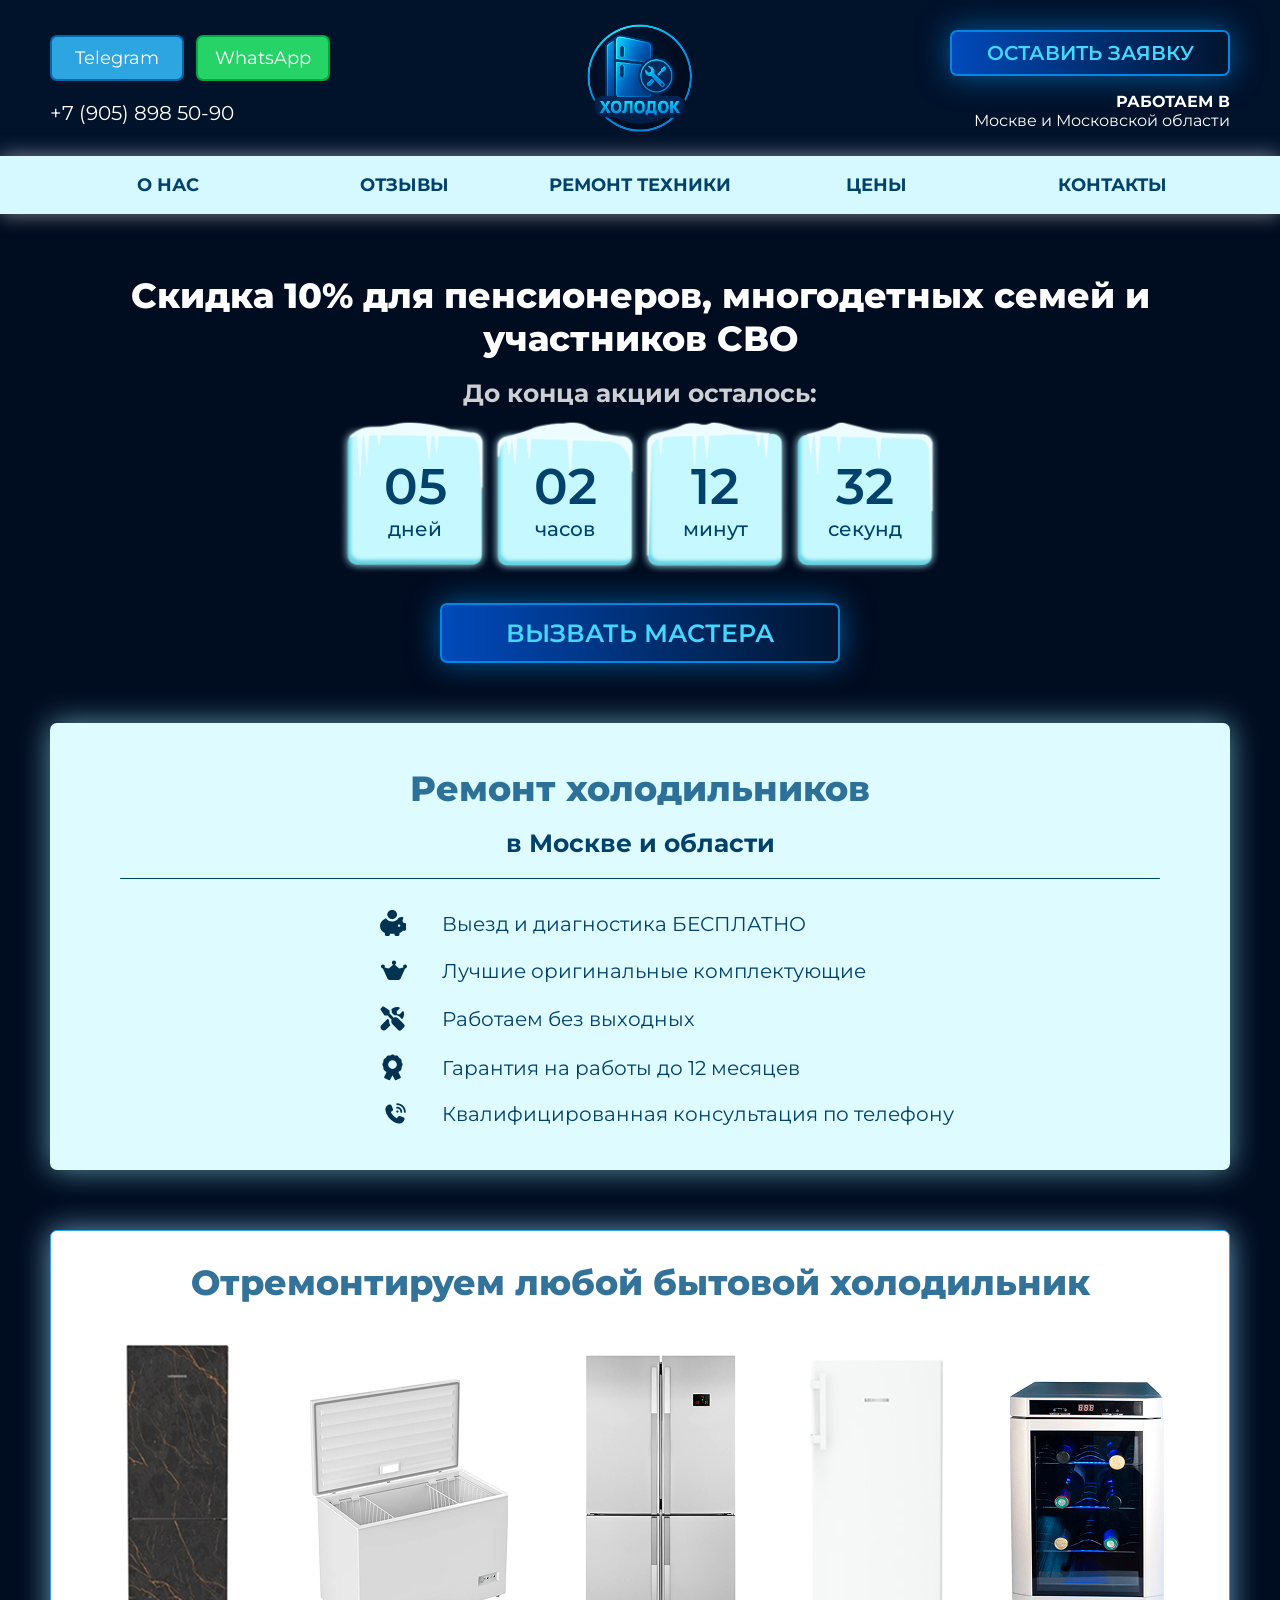
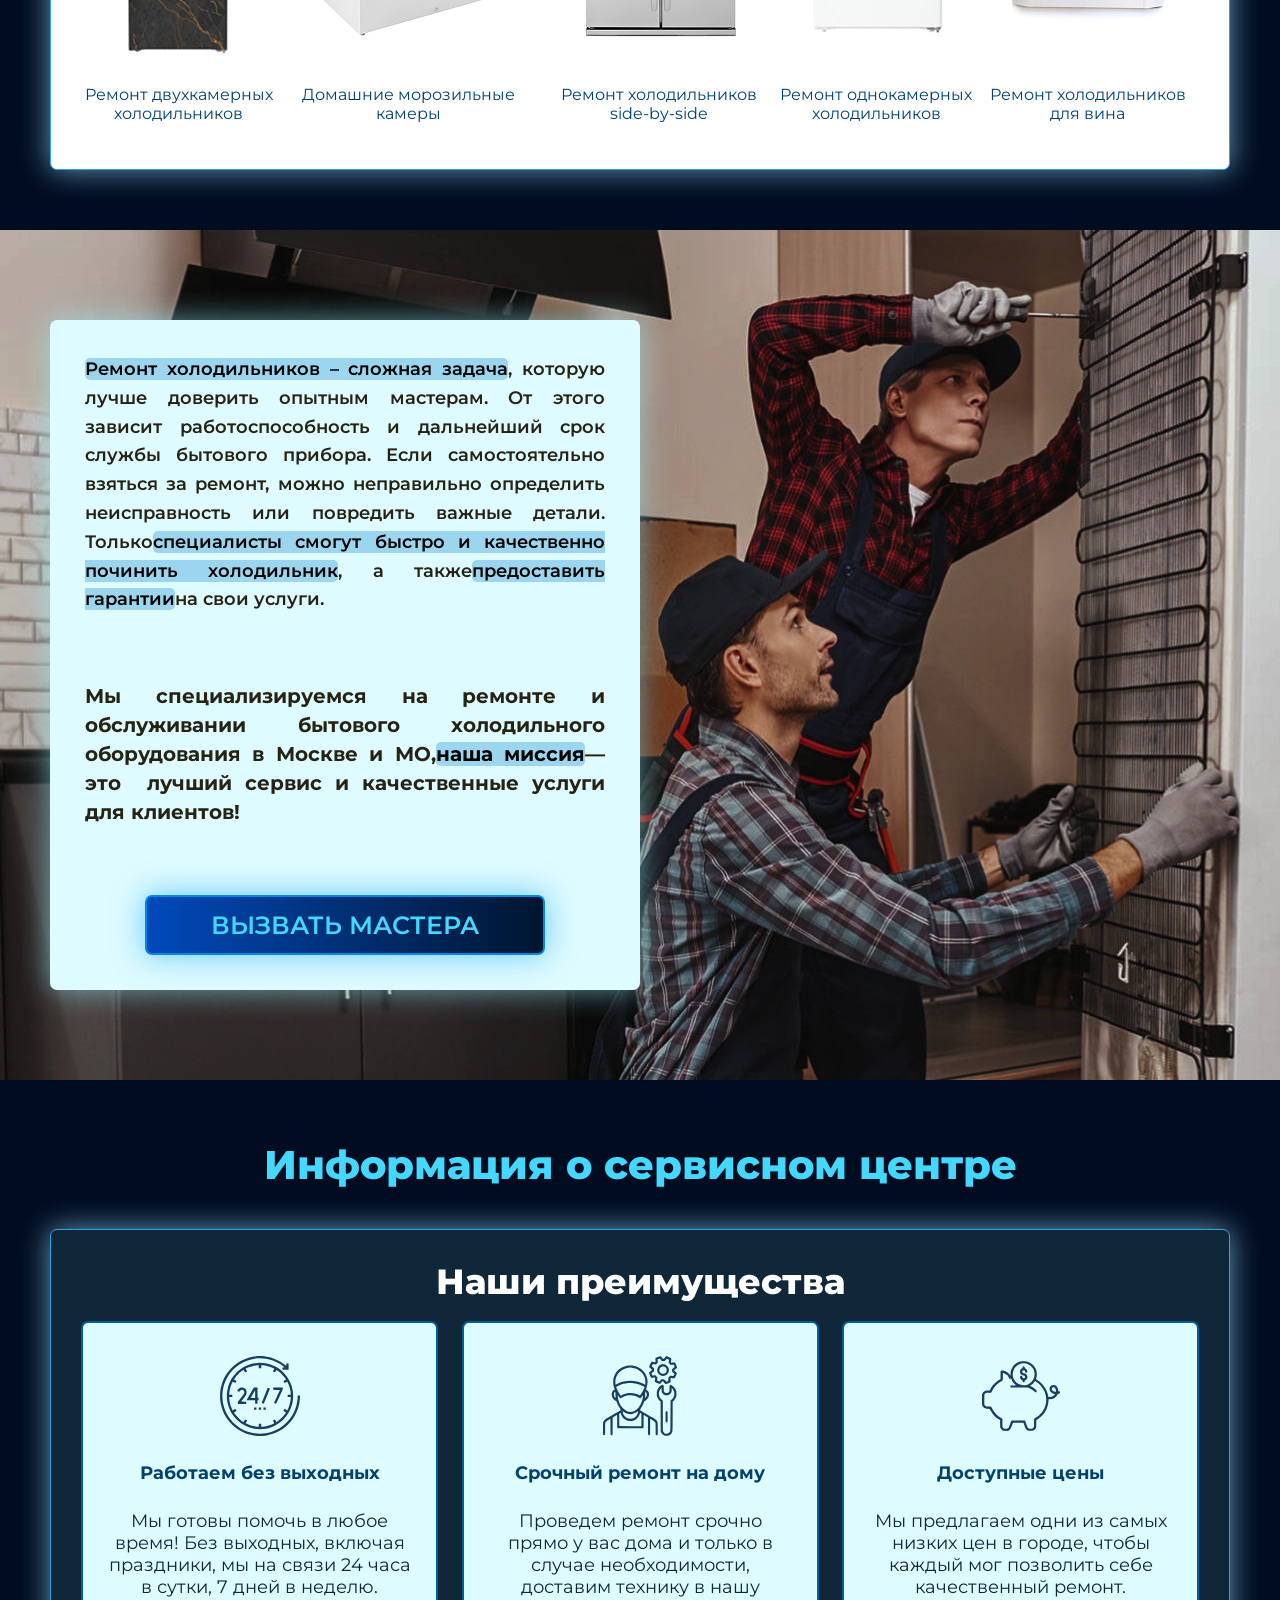
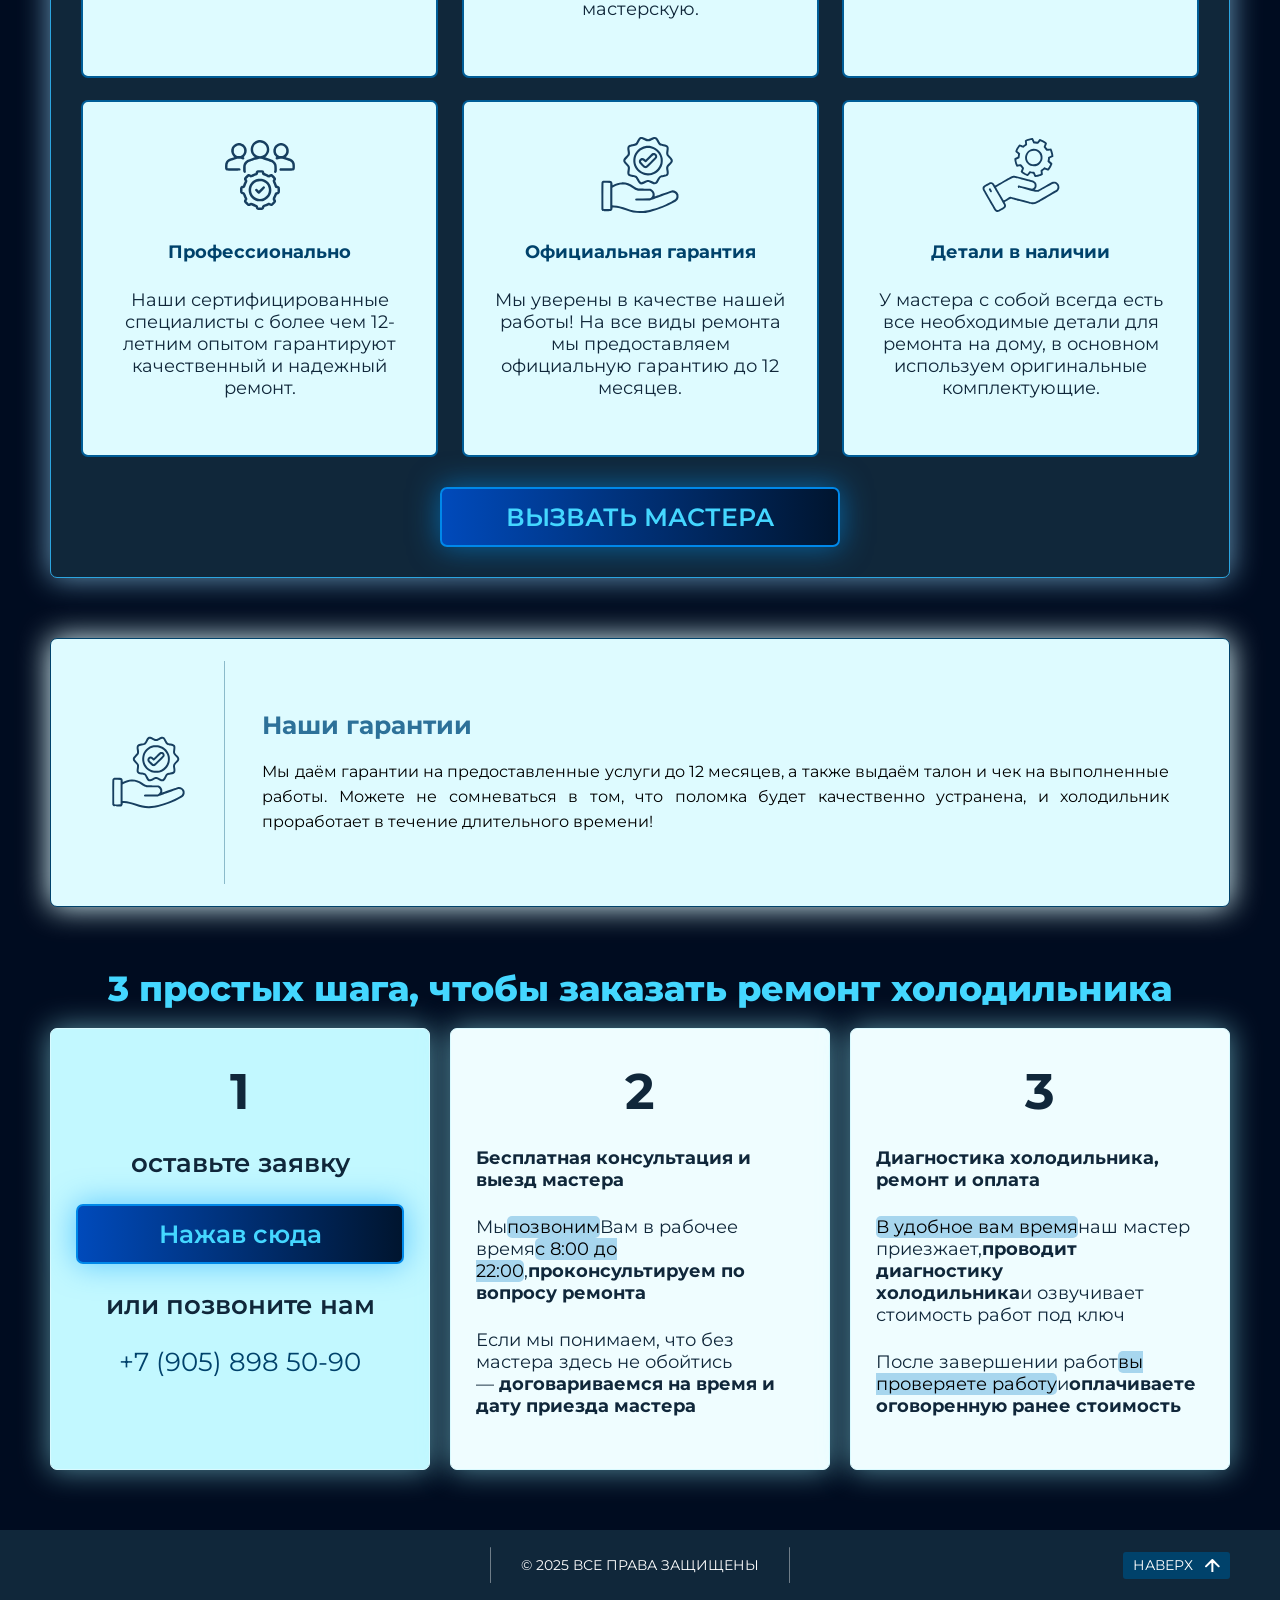
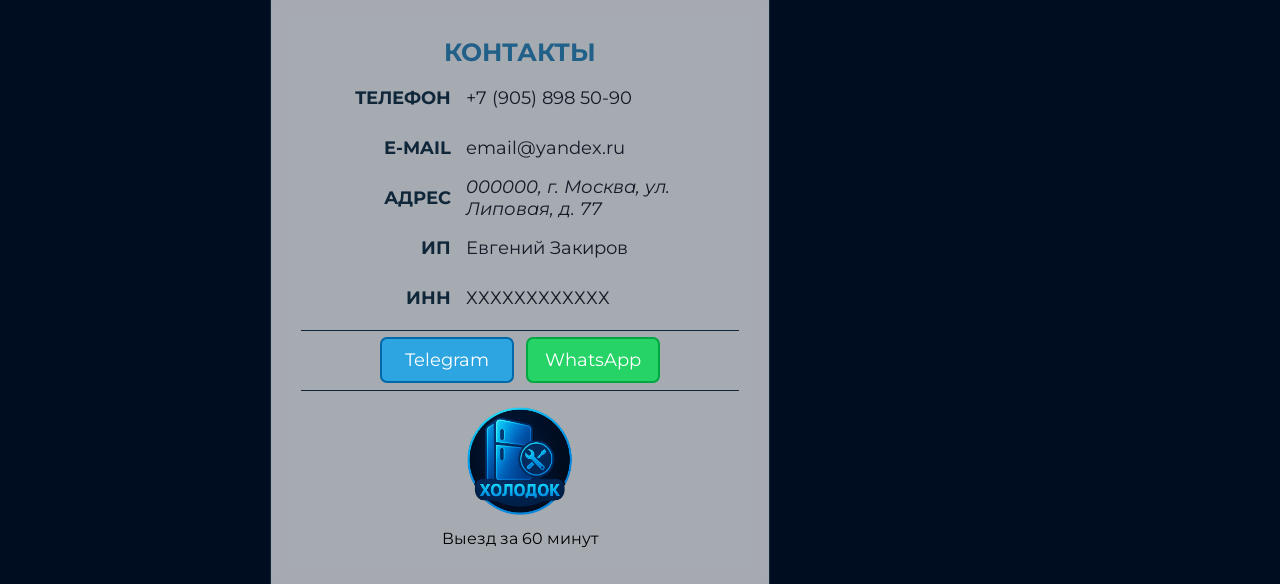
<file: index.html>
<!DOCTYPE html><html lang="ru"><head><meta charset="UTF-8"><meta name="viewport" content="width=device-width,initial-scale=1"><link rel="preconnect" href="https://fonts.googleapis.com"><link rel="preconnect" href="https://fonts.gstatic.com" crossorigin><link href="https://fonts.googleapis.com/css2?family=Montserrat:ital,wght@0,100..900;1,100..900&display=swap" rel="stylesheet"><link rel="apple-touch-icon" sizes="57x57" href="images/favicon/apple-icon-57x57.png"><link rel="apple-touch-icon" sizes="60x60" href="images/favicon/apple-icon-60x60.png"><link rel="apple-touch-icon" sizes="72x72" href="images/favicon/apple-icon-72x72.png"><link rel="apple-touch-icon" sizes="76x76" href="images/favicon/apple-icon-76x76.png"><link rel="apple-touch-icon" sizes="114x114" href="images/favicon/apple-icon-114x114.png"><link rel="apple-touch-icon" sizes="120x120" href="images/favicon/apple-icon-120x120.png"><link rel="apple-touch-icon" sizes="144x144" href="images/favicon/apple-icon-144x144.png"><link rel="apple-touch-icon" sizes="152x152" href="images/favicon/apple-icon-152x152.png"><link rel="apple-touch-icon" sizes="180x180" href="images/favicon/apple-icon-180x180.png"><link rel="icon" type="image/png" sizes="192x192" href="images/favicon/android-icon-192x192.png"><link rel="icon" type="image/png" sizes="32x32" href="images/favicon/favicon-32x32.png"><link rel="icon" type="image/png" sizes="96x96" href="images/favicon/favicon-96x96.png"><link rel="icon" type="image/png" sizes="16x16" href="images/favicon/favicon-16x16.png"><link rel="manifest" href="images/favicon/manifest.json"><meta name="msapplication-TileColor" content="#ffffff"><meta name="msapplication-TileImage" content="images/favicon/ms-icon-144x144.png"><meta name="theme-color" content="#ffffff"><link rel="stylesheet" href="styles/css/style.min.css"><title>Ремонт холодильников</title></head><body><div class="wrapper"><header id="up" class="header"><div class="hatBlock"><div class="container"><div class="hatBlock__contacts Desktop"><div class="contactBtnGroup"><a href="https://web.telegram.org" target="_blank" rel="noopener noreferrer" class="telegramBTN"><span>Telegram</span></a><a href="https://web.whatsapp.com" target="_blank" rel="noopener noreferrer" class="whatsappBTN"><span>WhatsApp</span></a></div><div class="phoneNumber"><a href="tel:+79058985090">+7 (905) 898 50-90</a></div></div><div class="hatBlock__logo"><a href="index.html" class="Desktop"><img src="images/icons/logoHOLODOK.png" alt="logo" class="logo"></a><a href="index.html" class="Mobile"><img src="images/icons/holodokMiniLogo.png" alt="logo" class="logo" style="max-width:80px"></a><span class="motto Desktop"></span></div><div class="hatBlock__motto Mobile"><span class="motto">Выезд за 60 минут</span></div><div class="hatBlock__interactive Desktop"><button data-modal class="requestFormBTN middleBlueColorBG">ОСТАВИТЬ ЗАЯВКУ</button><div><span style="font-weight:700">РАБОТАЕМ В</span><span>Москве и Московской области</span></div></div><div class="sandwitch Mobile"><span></span><span></span><span></span></div></div></div><nav class="navigationMenu"><div class="container"><ul class="navList"><li class="navigationElement"><a href="#serviceAdvantages" class="navigationLink">О НАС</a></li><li class="navigationElement"><a href="reviews.html#reviewSection" class="navigationLink">ОТЗЫВЫ</a></li><li class="navigationElement dropDown"><span class="dropDownTitle">РЕМОНТ ТЕХНИКИ</span><div class="dropDownMenu"><ul class="dropDownMenuList"><li class="dropDownMenu__item"><a href="freezers.html" class="dropDownMenu__link">Морозильники</a></li><li class="dropDownMenu__item"><a href="refrigerators.html" class="dropDownMenu__link">Холодильники</a></li><li class="dropDownMenu__item"><a href="wineCoolers.html" class="dropDownMenu__link">Винные холодильники</a></li></ul></div></li><li class="navigationElement"><a href="prices.html" class="navigationLink">ЦЕНЫ</a></li><li class="navigationElement"><a href="#down" class="navigationLink">КОНТАКТЫ</a></li><li class="Mobile"><div class="hatBlock__contacts"><div class="contactBtnGroup"><a href="https://web.telegram.org" target="_blank" rel="noopener noreferrer" class="telegramBTN"><span>Telegram</span></a><a href="https://web.whatsapp.com" target="_blank" rel="noopener noreferrer" class="whatsappBTN"><span>WhatsApp</span></a></div><div class="phoneNumber"><a href="tel:+79058985090">+7 (905) 898 50-90</a></div></div></li><li class="Mobile"><div class="hatBlock__interactive"><span style="font-weight:700">РАБОТАЕМ В</span><span>Москве и Московской области</span></div></li></ul></div></nav></header><main class="main"><a href="tel:+79058985090" id="phoneCallBTN" class="Mobile"><img src="images/icons/phone-white.svg"></a><section class="promotion"><div class="container"><a href="index.html" class="Mobile LOGO"><img src="images/icons/logoHOLODOK.png" alt="logo" class="logo"></a><div class="promotion__text"><h2 class="whiteTitle">Скидка 10% для пенсионеров, многодетных семей и участников СВО</h2><h3 class="whiteTransparentTitle">До конца акции осталось:</h3></div><div class="promotion__timer"><div class="timer"><div class="timer__block"><img src="images/timerCubes/timerCubeDays.png"><div class="timer__blockContent"><span class="blockValue" id="days">00</span><span class="blockParam">дней</span></div></div><div class="timer__block"><img src="images/timerCubes/timerCubeHours.png"><div class="timer__blockContent"><span class="blockValue" id="hours">00</span><span class="blockParam">часов</span></div></div><div class="timer__block"><img src="images/timerCubes/timerCubeMinutes.png"><div class="timer__blockContent"><span class="blockValue" id="minutes">00</span><span class="blockParam">минут</span></div></div><div class="timer__block"><img src="images/timerCubes/timerCubeSeconds.png"><div class="timer__blockContent"><span class="blockValue" id="seconds">00</span><span class="blockParam">секунд</span></div></div></div><button data-modal class="requestFormBTN middleBlueColorBG">ВЫЗВАТЬ МАСТЕРА</button></div></div></section><section class="bait"><div class="container"><div class="bait__text"><h1 class="middleBlueColoredTitle">Ремонт холодильников</h1><h3 class="darkBlueColoredTitle">в Москве и области</h3></div><div class="bait__horizontalDevider"></div><ul class="bait__list"><li><img src="images/icons/pigBank.svg" class="bait__icon"><span>Выезд и диагностика БЕСПЛАТНО</span></li><li><img src="images/icons/crown.svg" class="bait__icon"><span>Лучшие оригинальные комплектующие</span></li><li><img src="images/icons/screwdriver-wrench.svg" class="bait__icon"><span>Работаем без выходных</span></li><li><img src="images/icons/award.svg" class="bait__icon"><span>Гарантия на работы до 12 месяцев</span></li><li><img src="images/icons/phone.svg" class="bait__icon"><span>Квалифицированная консультация по телефону</span></li></ul></div></section><section class="promise"><div class="container"><div class="promise__text"><h2 class="middleBlueColoredTitle">Отремонтируем любой бытовой холодильник</h2></div><div class="promise__content"><img src="images/pictures/leibherr-f.png" class="promise__image"><span>Ремонт двухкамерных холодильников</span><img src="images/pictures/morozilnik.png" class="promise__image"><span>Домашние морозильные камеры</span><img src="images/pictures/holodilnik-kamerniy.png" class="promise__image"><span>Ремонт холодильников side-by-side</span><img src="images/pictures/liebherr-s.png" class="promise__image"><span>Ремонт однокамерных холодильников</span><img src="images/pictures/holodilnik-vino.png" class="promise__image"><span>Ремонт холодильников для вина</span></div></div></section><section class="attention"><div class="container"><div class="attention__block"><p class="attention__text"><mark class="blue">Ремонт холодильников – сложная задача</mark>, которую лучше доверить опытным мастерам. От этого зависит работоспособность и дальнейший срок службы бытового прибора. Если самостоятельно взяться за ремонт, можно неправильно определить неисправность или повредить важные детали. Только<mark class="blue">специалисты смогут быстро и качественно починить холодильник</mark>, а также<mark class="blue">предоставить гарантии</mark>на свои услуги.</p><div class="attention__mobBG"></div><p class="attention__warnText">Мы специализируемся на ремонте и обслуживании бытового холодильного оборудования в Москве и МО,<mark class="blue">наша миссия</mark>— это  лучший сервис и качественные услуги для клиентов!</p><button data-modal class="requestFormBTN middleBlueColorBG">ВЫЗВАТЬ МАСТЕРА</button></div></div></section><section id="serviceAdvantages" class="advantages"><h2 class="lightBlueColoredTitle sectionTitle">Информация о сервисном центре</h2><div class="container"><div class="advantages__text"><h2 class="whiteTitle">Наши преимущества</h2></div><div class="advantages__content"><div class="advantages__item"><img src="images/icons/24-7.svg" class="advantages__icon"><h4 class="advantages__title">Работаем без выходных</h4><p class="advantages__body">Мы готовы помочь в любое время! Без выходных, включая праздники, мы на связи 24 часа в сутки, 7 дней в неделю.</p></div><div class="advantages__item"><img src="images/icons/mechanic.svg" class="advantages__icon"><h4 class="advantages__title">Срочный ремонт на дому</h4><p class="advantages__body">Проведем ремонт срочно прямо у вас дома и только в случае необходимости, доставим технику в нашу мастерскую.</p></div><div class="advantages__item"><img src="images/icons/piggybank_second.svg" class="advantages__icon"><h4 class="advantages__title">Доступные цены</h4><p class="advantages__body">Мы предлагаем одни из самых низких цен в городе, чтобы каждый мог позволить себе качественный ремонт.</p></div><div class="advantages__item"><img src="images/icons/professional-services.svg" class="advantages__icon"><h4 class="advantages__title">Профессионально</h4><p class="advantages__body">Наши сертифицированные специалисты с более чем 12-летним опытом гарантируют качественный и надежный ремонт.</p></div><div class="advantages__item"><img src="images/icons/guarantee.svg" class="advantages__icon"><h4 class="advantages__title">Официальная гарантия</h4><p class="advantages__body">Мы уверены в качестве нашей работы! На все виды ремонта мы предоставляем официальную гарантию до 12 месяцев.</p></div><div class="advantages__item"><img src="images/icons/change-management.svg" class="advantages__icon"><h4 class="advantages__title">Детали в наличии</h4><p class="advantages__body">У мастера с собой всегда есть все необходимые детали для ремонта на дому, в основном используем оригинальные комплектующие.</p></div></div><button data-modal class="requestFormBTN middleBlueColorBG">ВЫЗВАТЬ МАСТЕРА</button></div></section><section class="guarantee"><div class="container"><div class="guarantee__icon"><img src="images/icons/guarantee.svg"></div><div class="guarantee__verticalDevider"></div><div class="guarantee__horizontalDevider"></div><div class="guarantee__content"><h3 class="middleBlueColoredTitle">Наши гарантии</h3><p class="paragraph">Мы даём гарантии на предоставленные услуги до 12 месяцев, а также выдаём талон и чек на выполненные работы. Можете не сомневаться в том, что поломка будет качественно устранена, и холодильник проработает в течение длительного времени!</p></div></div></section><section class="instruction"><div class="container"><h2 class="lightBlueColoredTitle">3 простых шага, чтобы заказать ремонт холодильника</h2><div class="instruction__content"><div class="stepBlock"><span class="stepBlock__num">1</span><p class="stepBlock__hugeParagraph">оставьте заявку</p><button data-modal class="requestFormBTN middleBlueColorBG">Нажав сюда</button><p class="stepBlock__hugeParagraph">или позвоните нам</p><a href="tel:+79058985090">+7 (905) 898 50-90</a></div><div class="stepBlock"><span class="stepBlock__num">2</span><p class="stepBlock__regularParagraph mobCen"><b>Бесплатная консультация и выезд мастера</b></p><p class="stepBlock__regularParagraph">Мы<mark class="blue">позвоним</mark>Вам в рабочее время<mark class="blue">с 8:00 до 22:00</mark>,<strong>проконсультируем по вопросу ремонта</strong></p><p class="stepBlock__regularParagraph">Если мы понимаем, что без мастера здесь не обойтись — <strong>договариваемся на время и дату приезда мастера</strong></p></div><div class="stepBlock"><span class="stepBlock__num">3</span><p class="stepBlock__regularParagraph mobCen"><b>Диагностика холодильника, ремонт и оплата</b></p><p class="stepBlock__regularParagraph"><mark class="blue">В удобное вам время</mark>наш мастер приезжает,<strong>проводит диагностику холодильника</strong>и озвучивает стоимость работ под ключ</p><p class="stepBlock__regularParagraph">После завершении работ<mark class="blue">вы проверяете работу</mark>и<strong>оплачиваете оговоренную ранее стоимость</strong></p></div></div></div></section></main><footer class="footer" id="down"><div class="footer__top"><div class="footer__verticalDevider"></div><span>© 2025 ВСЕ ПРАВА ЗАЩИЩЕНЫ</span><div class="footer__verticalDevider"></div><a href="#up" class="pageup"><span class="Desktop">НАВЕРХ</span><img src="images/icons/UpArrow.svg"></a></div><div class="footer__contacts"><h3 class="middleBlueColoredTitle">КОНТАКТЫ</h3><div class="contactsField"><h4 class="contactsField__title">ТЕЛЕФОН</h4><a class="contactsField__descr" href="tel:+79058985090">+7 (905) 898 50-90</a><h4 class="contactsField__title">E-MAIL</h4><span class="contactsField__descr">email@yandex.ru</span><h4 class="contactsField__title">АДРЕС</h4><address class="contactsField__descr">000000, г. Москва, ул. Липовая, д. 77</address><h4 class="contactsField__title">ИП</h4><span class="contactsField__descr">Евгений Закиров</span><h4 class="contactsField__title">ИНН</h4><span class="contactsField__descr">ХХХХХХХХХХХХ</span></div><div class="footer__horizontalDevider"></div><div class="contactBtnGroup"><a href="https://web.telegram.org" target="_blank" rel="noopener noreferrer" class="telegramBTN"><span>Telegram</span></a><a href="https://web.whatsapp.com" target="_blank" rel="noopener noreferrer" class="whatsappBTN"><span>WhatsApp</span></a></div><div class="footer__horizontalDevider"></div><div class="footer__logo"><a href="index.html" class="Desktop"><img src="images/icons/logoHOLODOK.png" alt="logo" class="logo"></a><span class="motto">Выезд за 60 минут</span></div></div><div class="footer__map"><iframe src="https://yandex.ru/map-widget/v1/?um=constructor%3A461d2c2717d1dd383976aae17f39134cff1a304d3abc587e0bac50bb87dbe971&amp;source=constructor" width="100%" height="580" frameborder="0"></iframe></div></footer><div class="modal"><div class="modal__dialog"><div class="modal__content"><div class="modal__close"><span data-close>&times;</span></div><form name="feedbackForm" action="#"><h2 class="middleBlueColoredTitle">Починим любой холодильник</h2><label for="brand">Выберите название бренда производителя</label><select required id="brand" name="brand"><option class="placeholder" value="" disabled="disabled" selected="selected" hidden>Название бренда в выпадающем меню</option><option value="1">бренд 1</option><option value="2">бренд 2</option><option value="3">бренд 3</option><option value="4">бренд 4</option><option value="5">бренд 5</option></select><label class="beforeLabel" for="model">Выберите модель</label><select required id="model" name="model"><option class="placeholder" value="" disabled="disabled" selected="selected" hidden>Название модели в выпадающем меню</option><option value="1">модель 1</option><option value="2">модель 2</option></select><label class="beforeLabel" for="clientName">Заполните форму обратной связи</label><input id="clientName" required placeholder="ФИО" name="clientName" type="text"> <input id="phoneNumber" required placeholder="Ваш номер телефона" name="phoneNumber" type="tel"><select required id="feedbackTime" name="feedbackTime"><option class="placeholder" value="" disabled="disabled" selected="selected" hidden>Когда вам можно перезвонить</option><option value="перезвонить в течение часа">В течение часа</option><option value="перезвонить в течение дня">В течение дня</option><option value="перезвонить в течение завтрашнего дня">В течение завтрашнего дня</option></select><input type="submit" value="Отправить" class="submitBtn middleBlueColorBG"></form></div></div></div></div><script src="scripts/clientScript.js"></script></body></html>
</file>
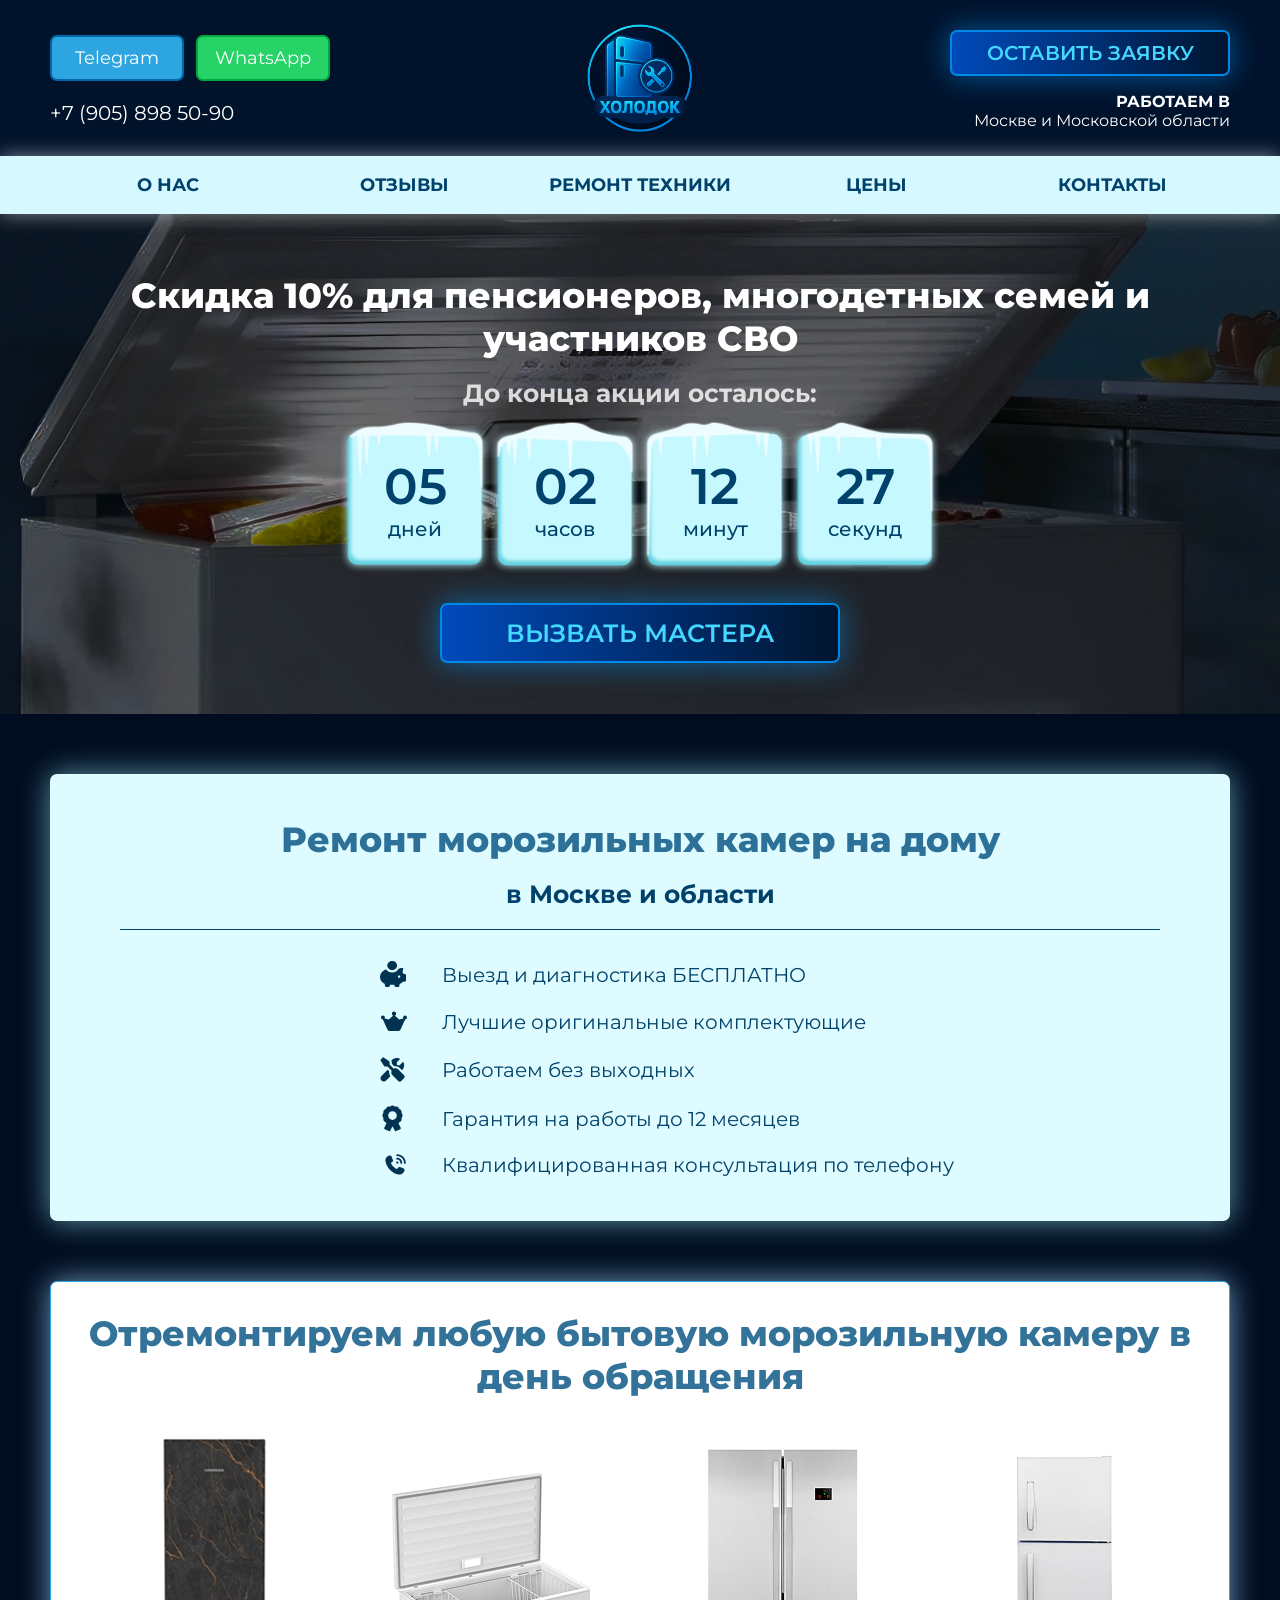
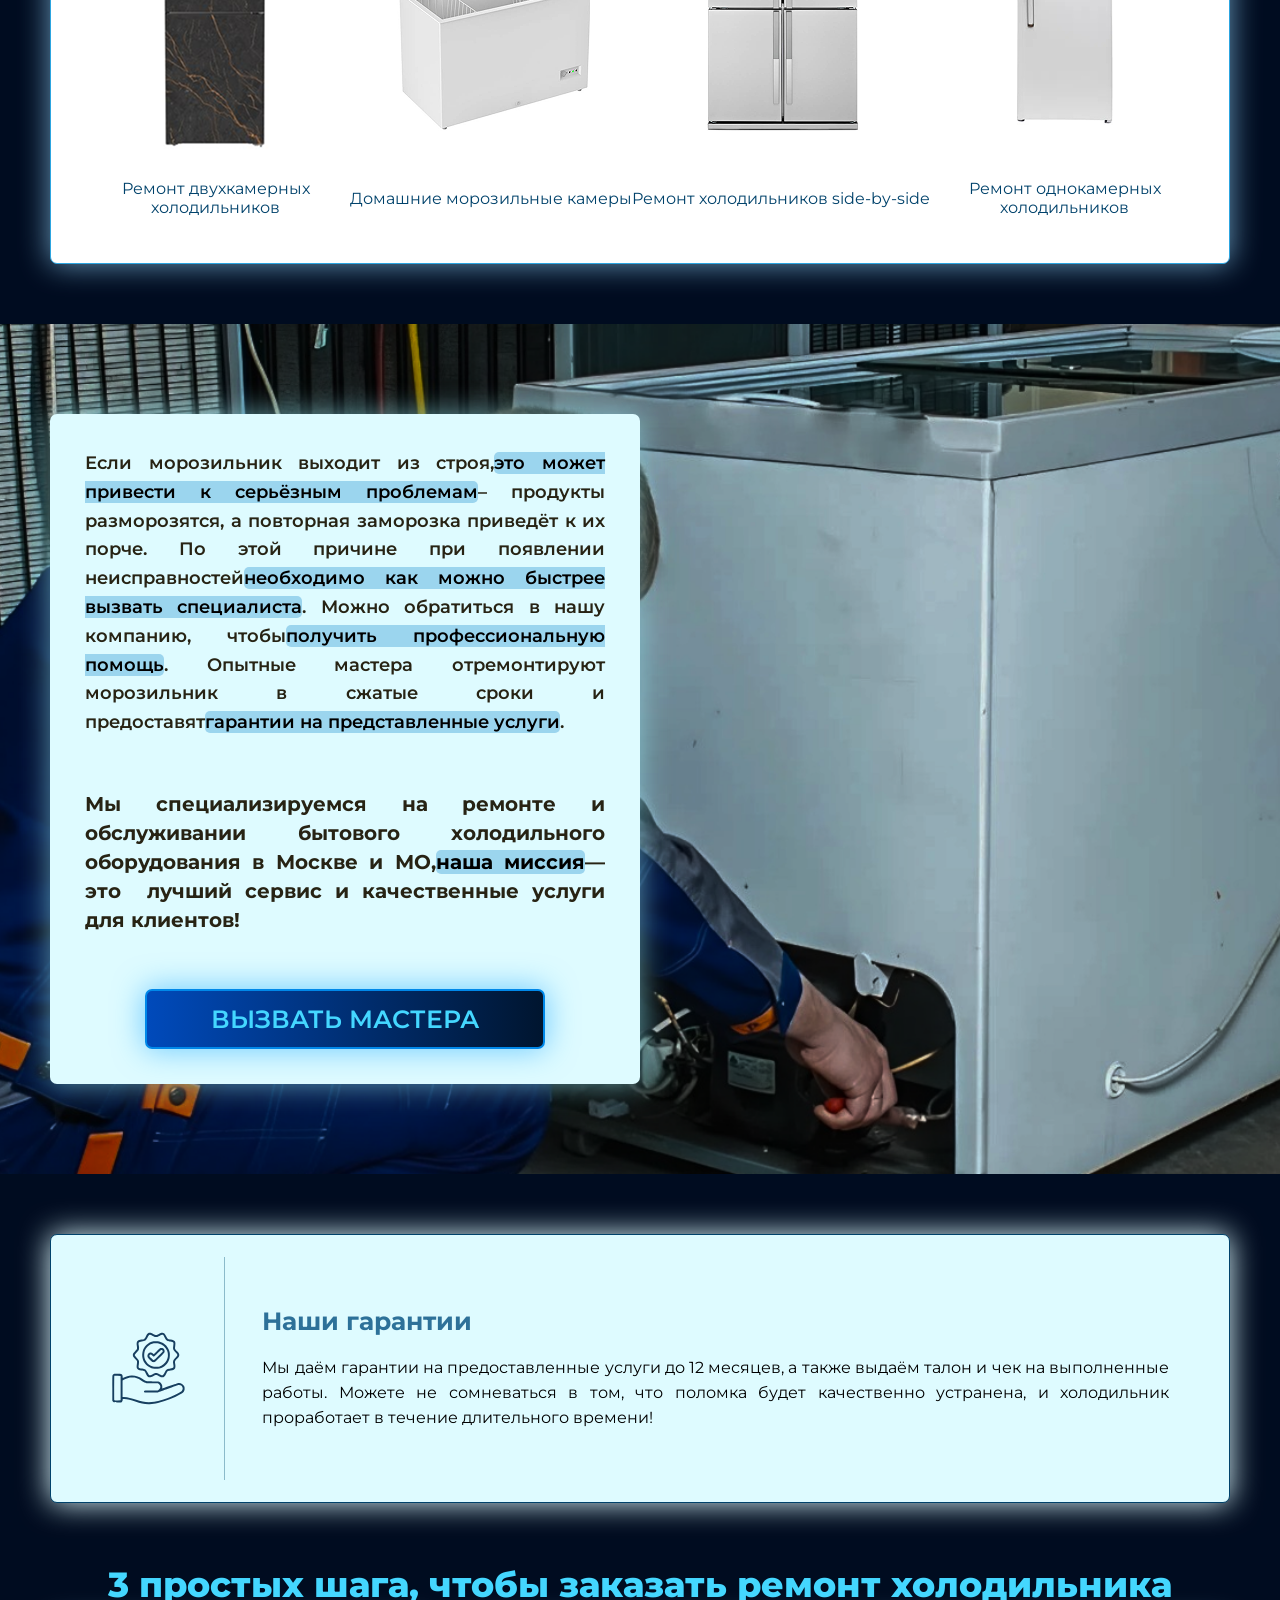
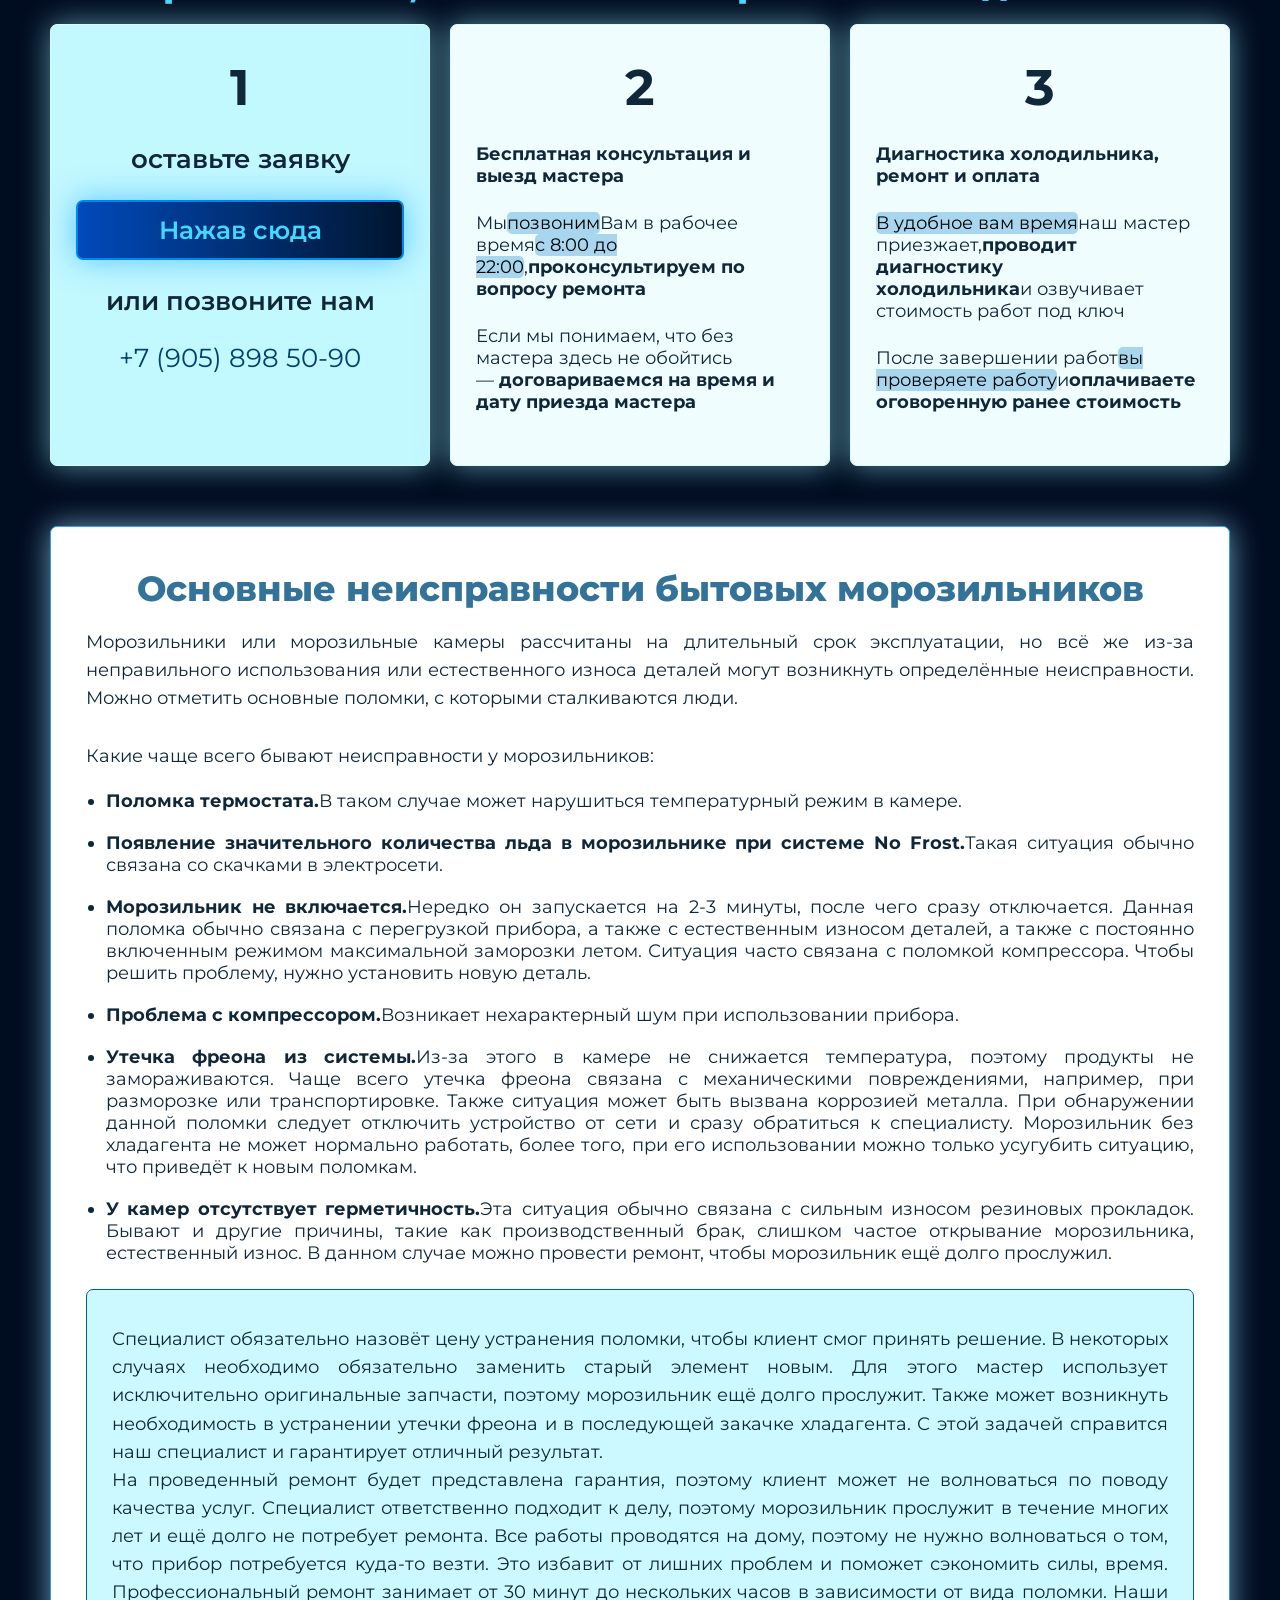
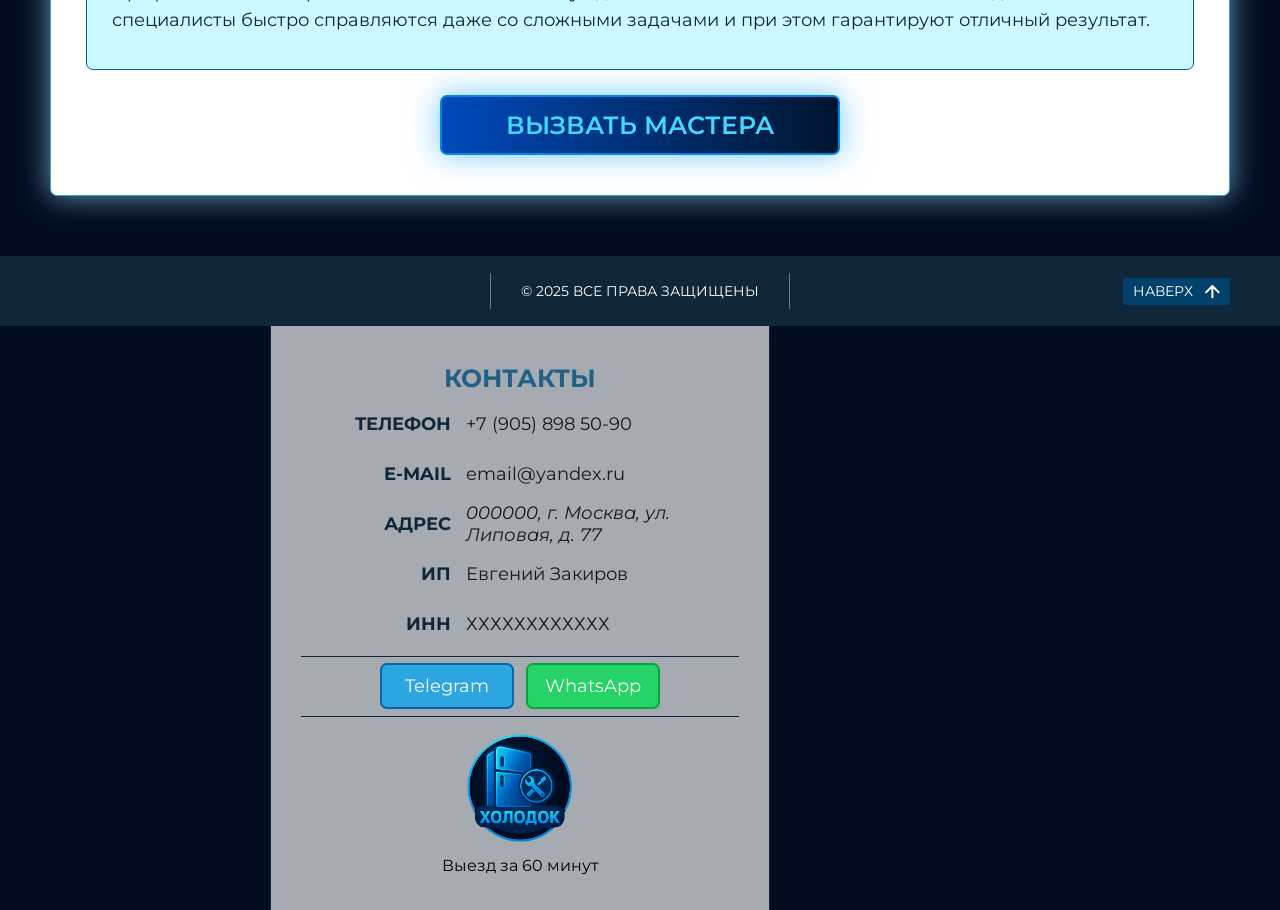
<file: freezers.html>
<!DOCTYPE html><html lang="ru"><head><meta charset="UTF-8"><meta name="viewport" content="width=device-width,initial-scale=1"><link rel="preconnect" href="https://fonts.googleapis.com"><link rel="preconnect" href="https://fonts.gstatic.com" crossorigin><link href="https://fonts.googleapis.com/css2?family=Montserrat:ital,wght@0,100..900;1,100..900&display=swap" rel="stylesheet"><link rel="apple-touch-icon" sizes="57x57" href="images/favicon/apple-icon-57x57.png"><link rel="apple-touch-icon" sizes="60x60" href="images/favicon/apple-icon-60x60.png"><link rel="apple-touch-icon" sizes="72x72" href="images/favicon/apple-icon-72x72.png"><link rel="apple-touch-icon" sizes="76x76" href="images/favicon/apple-icon-76x76.png"><link rel="apple-touch-icon" sizes="114x114" href="images/favicon/apple-icon-114x114.png"><link rel="apple-touch-icon" sizes="120x120" href="images/favicon/apple-icon-120x120.png"><link rel="apple-touch-icon" sizes="144x144" href="images/favicon/apple-icon-144x144.png"><link rel="apple-touch-icon" sizes="152x152" href="images/favicon/apple-icon-152x152.png"><link rel="apple-touch-icon" sizes="180x180" href="images/favicon/apple-icon-180x180.png"><link rel="icon" type="image/png" sizes="192x192" href="images/favicon/android-icon-192x192.png"><link rel="icon" type="image/png" sizes="32x32" href="images/favicon/favicon-32x32.png"><link rel="icon" type="image/png" sizes="96x96" href="images/favicon/favicon-96x96.png"><link rel="icon" type="image/png" sizes="16x16" href="images/favicon/favicon-16x16.png"><link rel="manifest" href="images/favicon/manifest.json"><meta name="msapplication-TileColor" content="#ffffff"><meta name="msapplication-TileImage" content="images/favicon/ms-icon-144x144.png"><meta name="theme-color" content="#ffffff"><link rel="stylesheet" href="styles/css/style.min.css"><title>Ремонт морозильников</title></head><body><div class="wrapper"><header id="up" class="header"><div class="hatBlock"><div class="container"><div class="hatBlock__contacts Desktop"><div class="contactBtnGroup"><a href="https://web.telegram.org" target="_blank" rel="noopener noreferrer" class="telegramBTN"><span>Telegram</span></a><a href="https://web.whatsapp.com" target="_blank" rel="noopener noreferrer" class="whatsappBTN"><span>WhatsApp</span></a></div><div class="phoneNumber"><a href="tel:+79058985090">+7 (905) 898 50-90</a></div></div><div class="hatBlock__logo"><a href="index.html" class="Desktop"><img src="images/icons/logoHOLODOK.png" alt="logo" class="logo"></a><a href="index.html" class="Mobile"><img src="images/icons/holodokMiniLogo.png" alt="logo" class="logo" style="max-width:80px"></a><span class="motto Desktop"></span></div><div class="hatBlock__motto Mobile"><span class="motto">Выезд за 60 минут</span></div><div class="hatBlock__interactive Desktop"><button data-modal class="requestFormBTN middleBlueColorBG">ОСТАВИТЬ ЗАЯВКУ</button><div><span style="font-weight:700">РАБОТАЕМ В</span><span>Москве и Московской области</span></div></div><div class="sandwitch Mobile"><span></span><span></span><span></span></div></div></div><nav class="navigationMenu"><div class="container"><ul class="navList"><li class="navigationElement"><a href="index.html#serviceAdvantages" class="navigationLink">О НАС</a></li><li class="navigationElement"><a href="reviews.html#reviewSection" class="navigationLink">ОТЗЫВЫ</a></li><li class="navigationElement dropDown"><span class="dropDownTitle">РЕМОНТ ТЕХНИКИ</span><div class="dropDownMenu"><ul class="dropDownMenuList"><li class="dropDownMenu__item"><a href="freezers.html" class="dropDownMenu__link">Морозильники</a></li><li class="dropDownMenu__item"><a href="refrigerators.html" class="dropDownMenu__link">Холодильники</a></li><li class="dropDownMenu__item"><a href="wineCoolers.html" class="dropDownMenu__link">Винные холодильники</a></li></ul></div></li><li class="navigationElement"><a href="prices.html" class="navigationLink">ЦЕНЫ</a></li><li class="navigationElement"><a href="#down" class="navigationLink">КОНТАКТЫ</a></li><li class="Mobile"><div class="hatBlock__contacts"><div class="contactBtnGroup"><a href="https://web.telegram.org" target="_blank" rel="noopener noreferrer" class="telegramBTN"><span>Telegram</span></a><a href="https://web.whatsapp.com" target="_blank" rel="noopener noreferrer" class="whatsappBTN"><span>WhatsApp</span></a></div><div class="phoneNumber"><a href="tel:+79058985090">+7 (905) 898 50-90</a></div></div></li><li class="Mobile"><div class="hatBlock__interactive"><span style="font-weight:700">РАБОТАЕМ В</span><span>Москве и Московской области</span></div></li></ul></div></nav></header><main class="main"><a href="tel:+79058985090" id="phoneCallBTN" class="Mobile"><img src="images/icons/phone-white.svg"></a><section class="promotion promotion__freezers"><div class="container"><a href="index.html" class="Mobile LOGO"><img src="images/icons/logoHOLODOK.png" alt="logo" class="logo"></a><div class="promotion__text"><h2 class="whiteTitle">Скидка 10% для пенсионеров, многодетных семей и участников СВО</h2><h3 class="whiteTransparentTitle">До конца акции осталось:</h3></div><div class="promotion__timer"><div class="timer"><div class="timer__block"><img src="images/timerCubes/timerCubeDays.png"><div class="timer__blockContent"><span class="blockValue" id="days">00</span><span class="blockParam">дней</span></div></div><div class="timer__block"><img src="images/timerCubes/timerCubeHours.png"><div class="timer__blockContent"><span class="blockValue" id="hours">00</span><span class="blockParam">часов</span></div></div><div class="timer__block"><img src="images/timerCubes/timerCubeMinutes.png"><div class="timer__blockContent"><span class="blockValue" id="minutes">00</span><span class="blockParam">минут</span></div></div><div class="timer__block"><img src="images/timerCubes/timerCubeSeconds.png"><div class="timer__blockContent"><span class="blockValue" id="seconds">00</span><span class="blockParam">секунд</span></div></div></div><button data-modal class="requestFormBTN middleBlueColorBG">ВЫЗВАТЬ МАСТЕРА</button></div></div></section><section class="bait"><div class="container"><div class="bait__text"><h1 class="middleBlueColoredTitle">Ремонт морозильных камер на дому</h1><h3 class="darkBlueColoredTitle">в Москве и области</h3></div><div class="bait__horizontalDevider"></div><ul class="bait__list"><li><img src="images/icons/pigBank.svg" class="bait__icon"><span>Выезд и диагностика БЕСПЛАТНО</span></li><li><img src="images/icons/crown.svg" class="bait__icon"><span>Лучшие оригинальные комплектующие</span></li><li><img src="images/icons/screwdriver-wrench.svg" class="bait__icon"><span>Работаем без выходных</span></li><li><img src="images/icons/award.svg" class="bait__icon"><span>Гарантия на работы до 12 месяцев</span></li><li><img src="images/icons/phone.svg" class="bait__icon"><span>Квалифицированная консультация по телефону</span></li></ul></div></section><section class="promise"><div class="container"><div class="promise__text"><h2 class="middleBlueColoredTitle">Отремонтируем любую бытовую морозильную камеру в день обращения</h2></div><div class="promise__content"><img src="images/pictures/leibherr-f.png" class="promise__image"><span>Ремонт двухкамерных холодильников</span><img src="images/pictures/morozilnik.png" class="promise__image"><span>Домашние морозильные камеры</span><img src="images/pictures/holodilnik-kamerniy.png" class="promise__image"><span>Ремонт холодильников side-by-side</span><img src="images/pictures/holodilnik-odnokamernyi.png" class="promise__image"><span>Ремонт однокамерных холодильников</span></div></div></section><section class="attention attention__freezers"><div class="container"><div class="attention__block"><p class="attention__text">Если морозильник выходит из строя,<mark class="blue">это может привести к серьёзным проблемам</mark>– продукты разморозятся, а повторная заморозка приведёт к их порче. По этой причине при появлении неисправностей<mark class="blue">необходимо как можно быстрее вызвать специалиста</mark>. Можно обратиться в нашу компанию, чтобы<mark class="blue">получить профессиональную помощь</mark>. Опытные мастера отремонтируют морозильник в сжатые сроки и предоставят<mark class="blue">гарантии на представленные услуги</mark>.</p><div class="attention__mobBG attention__freezersMobBG"></div><p class="attention__warnText">Мы специализируемся на ремонте и обслуживании бытового холодильного оборудования в Москве и МО,<mark class="blue">наша миссия</mark>— это  лучший сервис и качественные услуги для клиентов!</p><button data-modal class="requestFormBTN middleBlueColorBG">ВЫЗВАТЬ МАСТЕРА</button></div></div></section><section class="guarantee"><div class="container"><div class="guarantee__icon"><img src="images/icons/guarantee.svg"></div><div class="guarantee__verticalDevider"></div><div class="guarantee__horizontalDevider"></div><div class="guarantee__content"><h3 class="middleBlueColoredTitle">Наши гарантии</h3><p class="paragraph">Мы даём гарантии на предоставленные услуги до 12 месяцев, а также выдаём талон и чек на выполненные работы. Можете не сомневаться в том, что поломка будет качественно устранена, и холодильник проработает в течение длительного времени!</p></div></div></section><section class="instruction"><div class="container"><h2 class="lightBlueColoredTitle">3 простых шага, чтобы заказать ремонт холодильника</h2><div class="instruction__content"><div class="stepBlock"><span class="stepBlock__num">1</span><p class="stepBlock__hugeParagraph">оставьте заявку</p><button data-modal class="requestFormBTN middleBlueColorBG">Нажав сюда</button><p class="stepBlock__hugeParagraph">или позвоните нам</p><a href="tel:+79058985090">+7 (905) 898 50-90</a></div><div class="stepBlock"><span class="stepBlock__num">2</span><p class="stepBlock__regularParagraph mobCen"><b>Бесплатная консультация и выезд мастера</b></p><p class="stepBlock__regularParagraph">Мы<mark class="blue">позвоним</mark>Вам в рабочее время<mark class="blue">с 8:00 до 22:00</mark>,<strong>проконсультируем по вопросу ремонта</strong></p><p class="stepBlock__regularParagraph">Если мы понимаем, что без мастера здесь не обойтись — <strong>договариваемся на время и дату приезда мастера</strong></p></div><div class="stepBlock"><span class="stepBlock__num">3</span><p class="stepBlock__regularParagraph mobCen"><b>Диагностика холодильника, ремонт и оплата</b></p><p class="stepBlock__regularParagraph"><mark class="blue">В удобное вам время</mark>наш мастер приезжает,<strong>проводит диагностику холодильника</strong>и озвучивает стоимость работ под ключ</p><p class="stepBlock__regularParagraph">После завершении работ<mark class="blue">вы проверяете работу</mark>и<strong>оплачиваете оговоренную ранее стоимость</strong></p></div></div></div></section><section class="malfunctions" id="malfunctions"><div class="container"><div class="malfunctions__content"><h2 class="middleBlueColoredTitle">Основные неисправности бытовых морозильников</h2><p class="paragraph">Морозильники или морозильные камеры рассчитаны на длительный срок эксплуатации, но всё же из-за неправильного использования или естественного износа деталей могут возникнуть определённые неисправности. Можно отметить основные поломки, с которыми сталкиваются люди.</p><p class="paragraph">Какие чаще всего бывают неисправности у морозильников:</p><ul class="malfunctionsList"><li class="malfunctionsList__item"><strong>Поломка термостата.</strong>В таком случае может нарушиться температурный режим в камере.</li><li class="malfunctionsList__item"><strong>Появление значительного количества льда в морозильнике при системе No Frost.</strong>Такая ситуация обычно связана со скачками в электросети.</li><li class="malfunctionsList__item"><strong>Морозильник не включается.</strong>Нередко он запускается на 2-3 минуты, после чего сразу отключается. Данная поломка обычно связана с перегрузкой прибора, а также с естественным износом деталей, а также с постоянно включенным режимом максимальной заморозки летом. Ситуация часто связана с поломкой компрессора. Чтобы решить проблему, нужно установить новую деталь.</li><li class="malfunctionsList__item"><strong>Проблема с компрессором.</strong>Возникает нехарактерный шум при использовании прибора.</li><li class="malfunctionsList__item"><strong>Утечка фреона из системы.</strong>Из-за этого в камере не снижается температура, поэтому продукты не замораживаются. Чаще всего утечка фреона связана с механическими повреждениями, например, при разморозке или транспортировке. Также ситуация может быть вызвана коррозией металла. При обнаружении данной поломки следует отключить устройство от сети и сразу обратиться к специалисту. Морозильник без хладагента не может нормально работать, более того, при его использовании можно только усугубить ситуацию, что приведёт к новым поломкам.</li><li class="malfunctionsList__item"><strong>У камер отсутствует герметичность.</strong>Эта ситуация обычно связана с сильным износом резиновых прокладок. Бывают и другие причины, такие как производственный брак, слишком частое открывание морозильника, естественный износ. В данном случае можно провести ремонт, чтобы морозильник ещё долго прослужил.</li></ul></div><div class="malfunctions__attention"><p class="paragraph">Специалист обязательно назовёт цену устранения поломки, чтобы клиент смог принять решение. В некоторых случаях необходимо обязательно заменить старый элемент новым. Для этого мастер использует исключительно оригинальные запчасти, поэтому морозильник ещё долго прослужит. Также может возникнуть необходимость в устранении утечки фреона и в последующей закачке хладагента. С этой задачей справится наш специалист и гарантирует отличный результат.</p><p class="paragraph">На проведенный ремонт будет представлена гарантия, поэтому клиент может не волноваться по поводу качества услуг. Специалист ответственно подходит к делу, поэтому морозильник прослужит в течение многих лет и ещё долго не потребует ремонта. Все работы проводятся на дому, поэтому не нужно волноваться о том, что прибор потребуется куда-то везти. Это избавит от лишних проблем и поможет сэкономить силы, время. Профессиональный ремонт занимает от 30 минут до нескольких часов в зависимости от вида поломки. Наши специалисты быстро справляются даже со сложными задачами и при этом гарантируют отличный результат.</p></div><button data-modal class="requestFormBTN middleBlueColorBG">ВЫЗВАТЬ МАСТЕРА</button></div></section></main><footer class="footer" id="down"><div class="footer__top"><div class="footer__verticalDevider"></div><span>© 2025 ВСЕ ПРАВА ЗАЩИЩЕНЫ</span><div class="footer__verticalDevider"></div><a href="#up" class="pageup"><span class="Desktop">НАВЕРХ</span><img src="images/icons/UpArrow.svg"></a></div><div class="footer__contacts"><h3 class="middleBlueColoredTitle">КОНТАКТЫ</h3><div class="contactsField"><h4 class="contactsField__title">ТЕЛЕФОН</h4><a class="contactsField__descr" href="tel:+79058985090">+7 (905) 898 50-90</a><h4 class="contactsField__title">E-MAIL</h4><span class="contactsField__descr">email@yandex.ru</span><h4 class="contactsField__title">АДРЕС</h4><address class="contactsField__descr">000000, г. Москва, ул. Липовая, д. 77</address><h4 class="contactsField__title">ИП</h4><span class="contactsField__descr">Евгений Закиров</span><h4 class="contactsField__title">ИНН</h4><span class="contactsField__descr">ХХХХХХХХХХХХ</span></div><div class="footer__horizontalDevider"></div><div class="contactBtnGroup"><a href="https://web.telegram.org" target="_blank" rel="noopener noreferrer" class="telegramBTN"><span>Telegram</span></a><a href="https://web.whatsapp.com" target="_blank" rel="noopener noreferrer" class="whatsappBTN"><span>WhatsApp</span></a></div><div class="footer__horizontalDevider"></div><div class="footer__logo"><a href="index.html" class="Desktop"><img src="images/icons/logoHOLODOK.png" alt="logo" class="logo"></a><span class="motto">Выезд за 60 минут</span></div></div><div class="footer__map"><iframe src="https://yandex.ru/map-widget/v1/?um=constructor%3A461d2c2717d1dd383976aae17f39134cff1a304d3abc587e0bac50bb87dbe971&amp;source=constructor" width="100%" height="580" frameborder="0"></iframe></div></footer><div class="modal"><div class="modal__dialog"><div class="modal__content"><div class="modal__close"><span data-close>&times;</span></div><form name="feedbackForm" action="#"><h2 class="middleBlueColoredTitle">Починим любой холодильник</h2><label for="brand">Выберите название бренда производителя</label><select required id="brand" name="brand"><option class="placeholder" value="" disabled="disabled" selected="selected" hidden>Название бренда в выпадающем меню</option><option value="1">бренд 1</option><option value="2">бренд 2</option><option value="3">бренд 3</option><option value="4">бренд 4</option><option value="5">бренд 5</option></select><label class="beforeLabel" for="model">Выберите модель</label><select required id="model" name="model"><option class="placeholder" value="" disabled="disabled" selected="selected" hidden>Название модели в выпадающем меню</option><option value="1">модель 1</option><option value="2">модель 2</option></select><label class="beforeLabel" for="clientName">Заполните форму обратной связи</label><input id="clientName" required placeholder="ФИО" name="clientName" type="text"> <input id="phoneNumber" required placeholder="Ваш номер телефона" name="phoneNumber" type="tel"><select required id="feedbackTime" name="feedbackTime"><option class="placeholder" value="" disabled="disabled" selected="selected" hidden>Когда вам можно перезвонить</option><option value="перезвонить в течение часа">В течение часа</option><option value="перезвонить в течение дня">В течение дня</option><option value="перезвонить в течение завтрашнего дня">В течение завтрашнего дня</option></select><input type="submit" value="Отправить" class="submitBtn middleBlueColorBG"></form></div></div></div></div><script src="scripts/clientScript.js"></script></body></html>
</file>
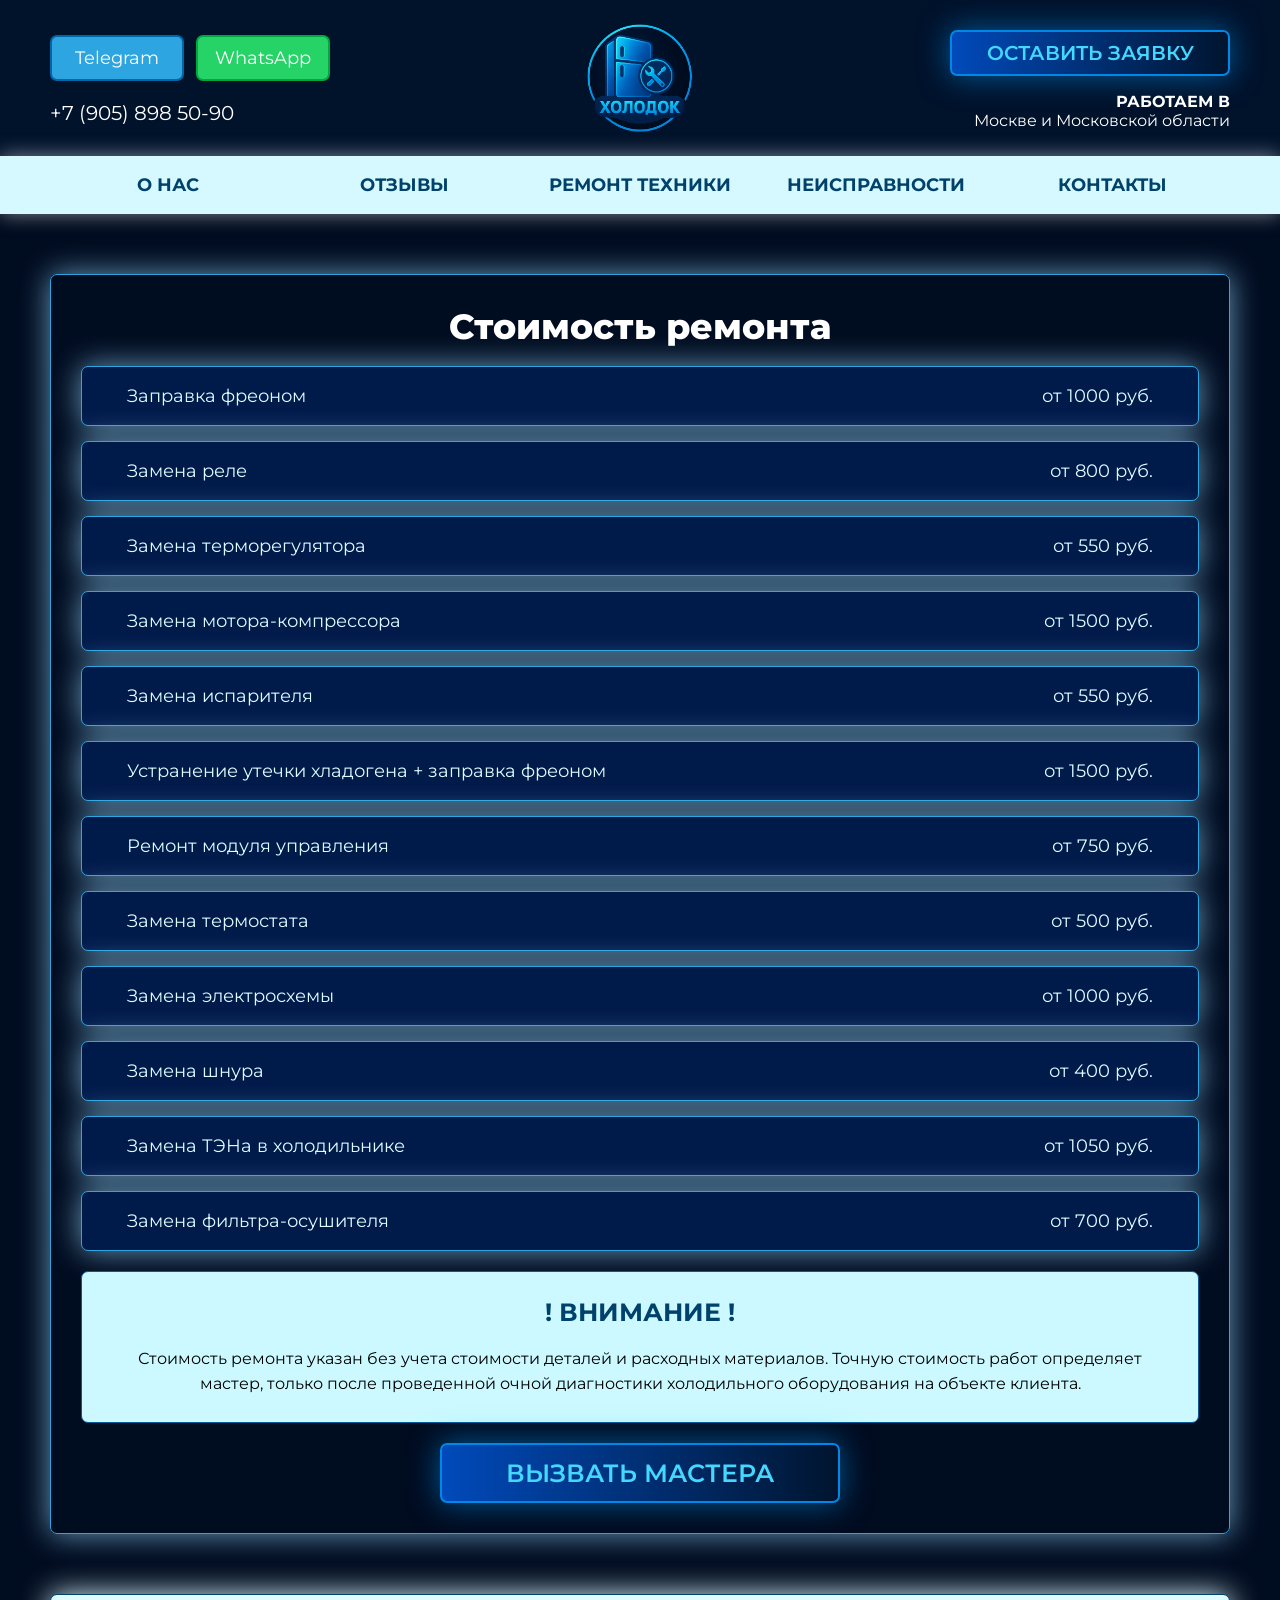
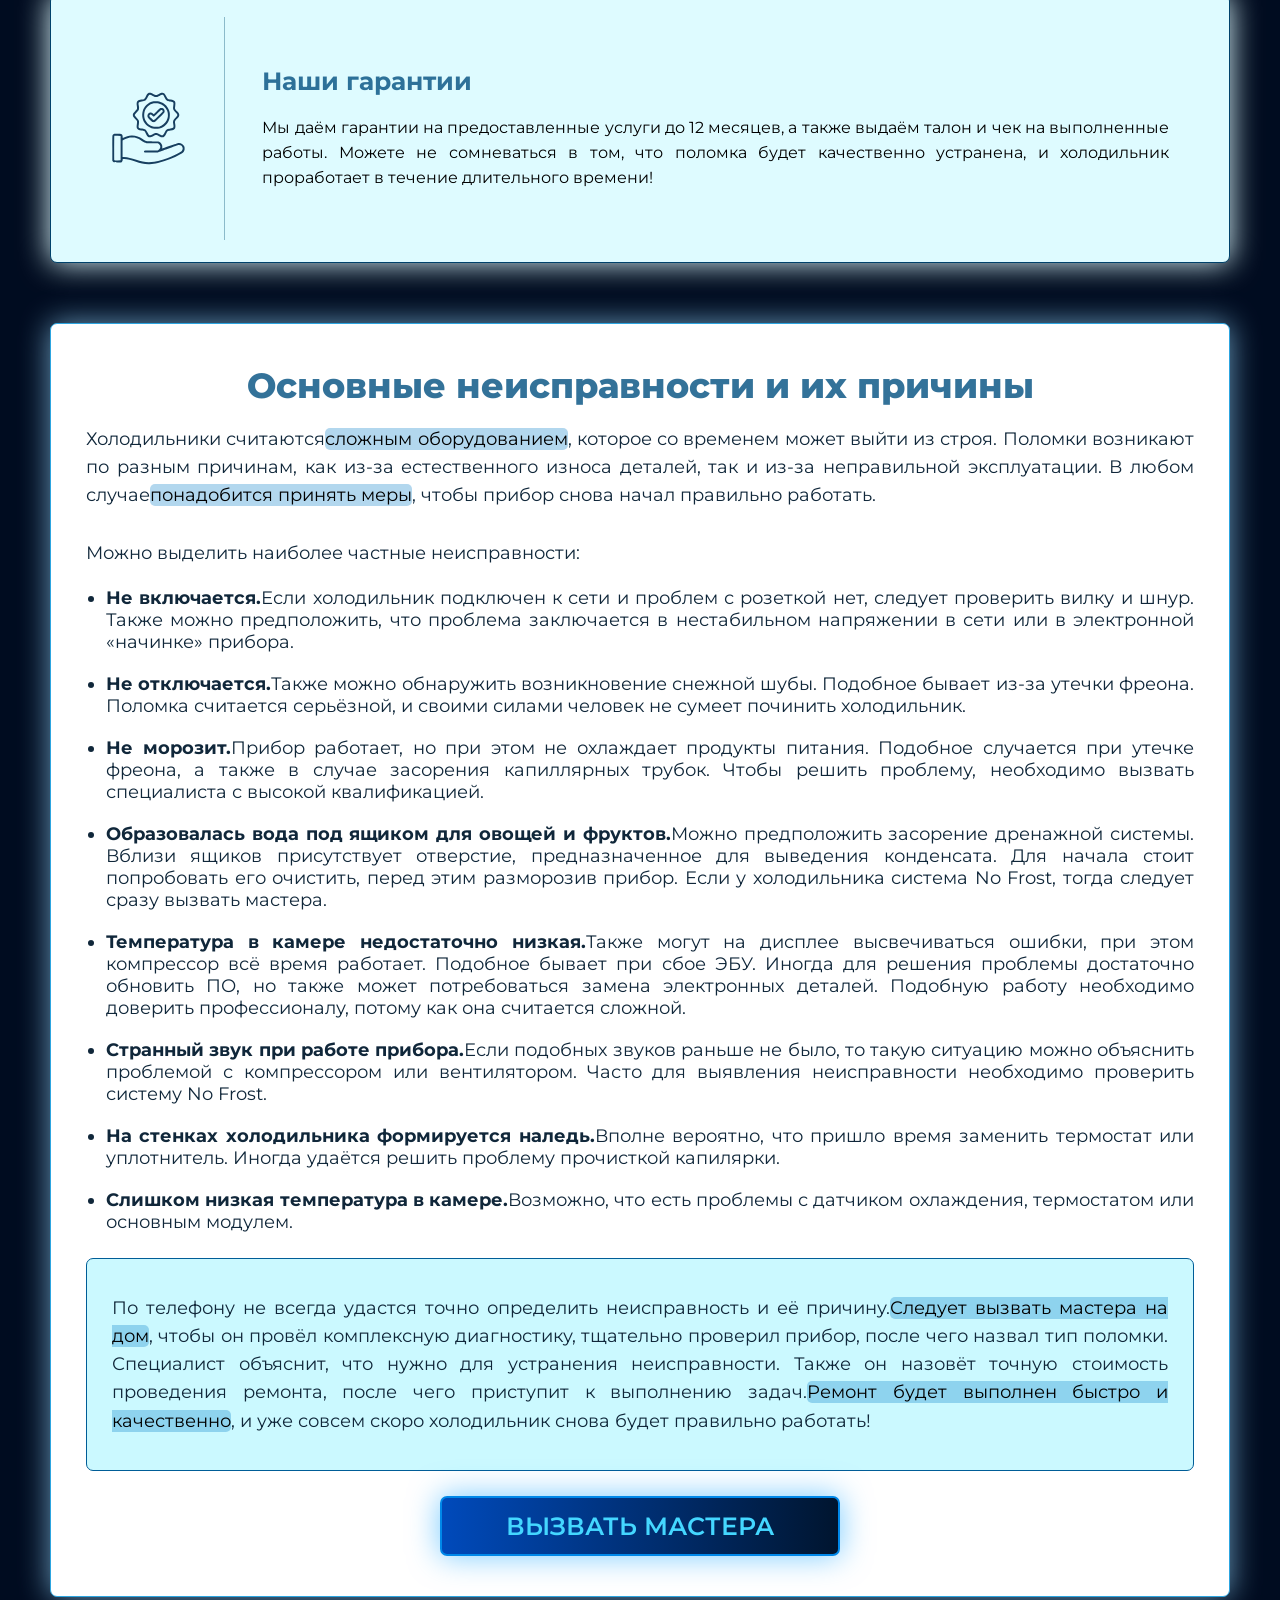
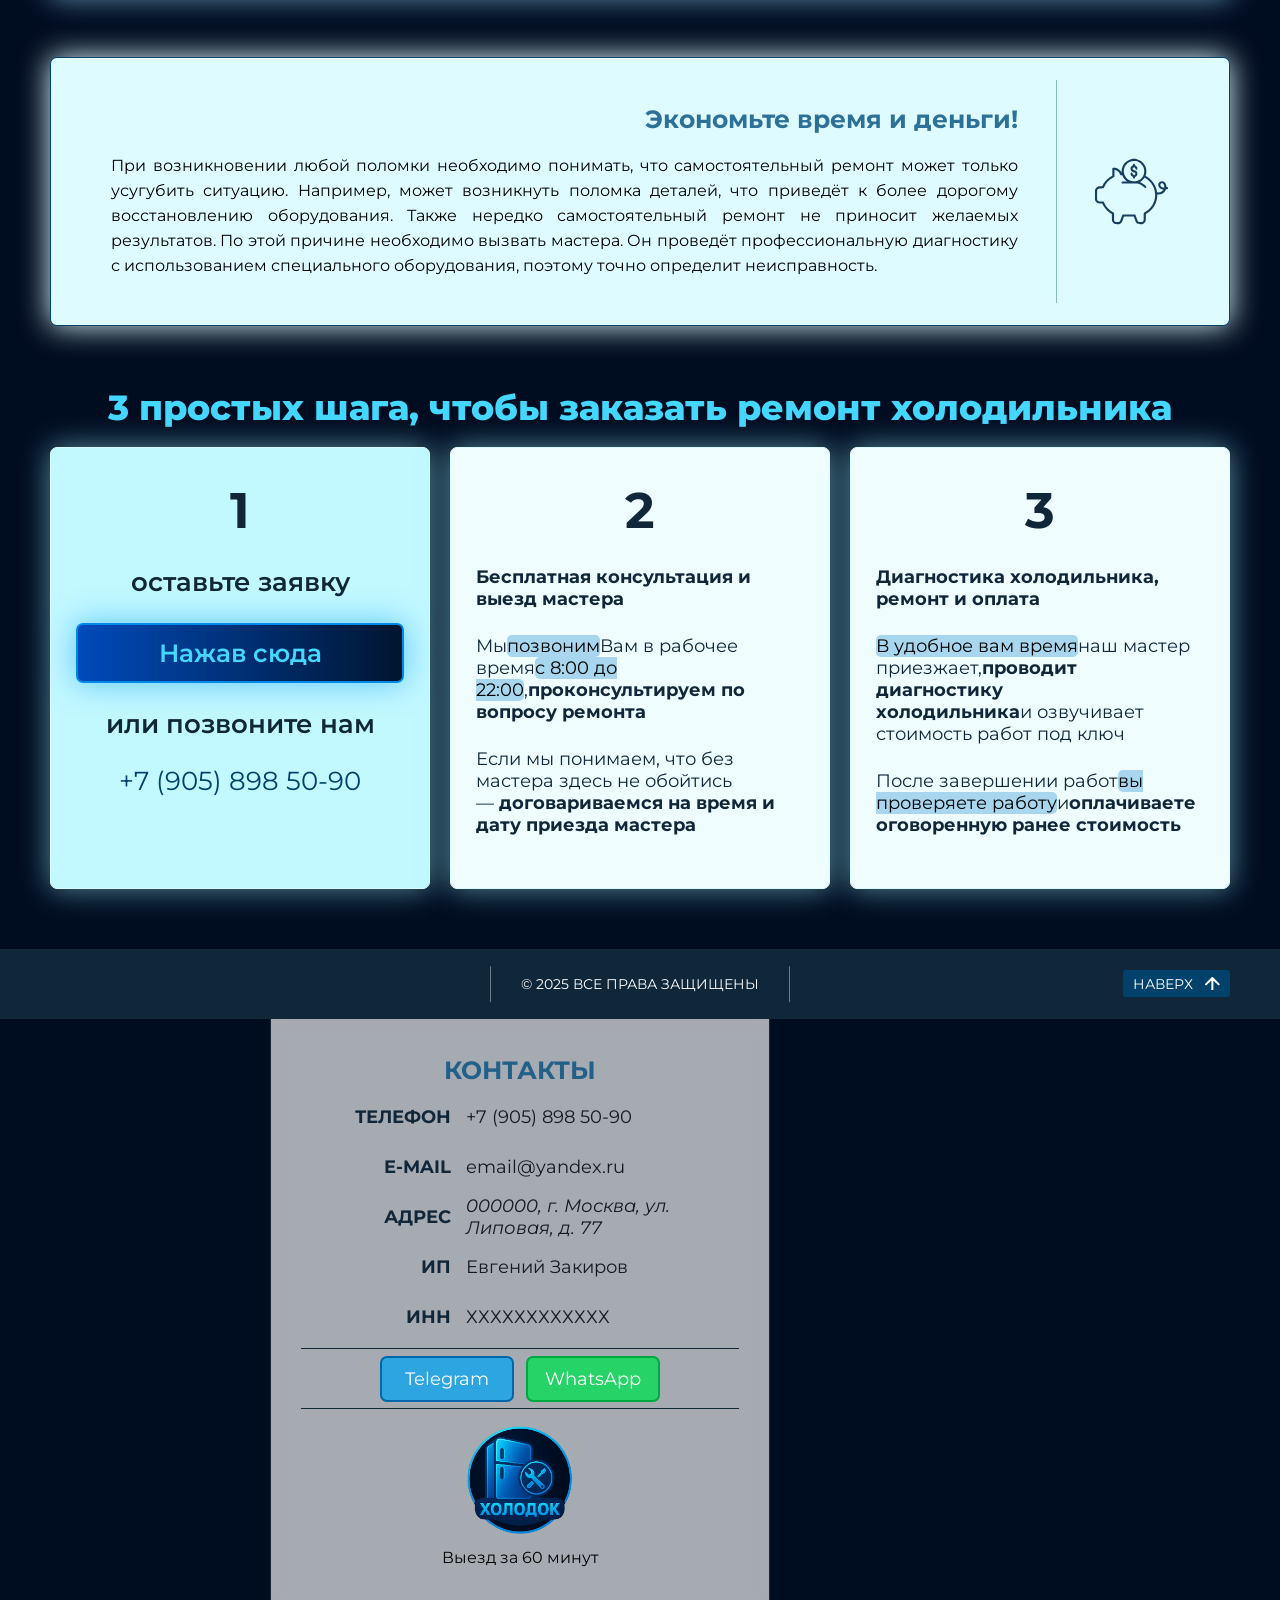
<file: prices.html>
<!DOCTYPE html><html lang="ru"><head><meta charset="UTF-8"><meta name="viewport" content="width=device-width,initial-scale=1"><link rel="preconnect" href="https://fonts.googleapis.com"><link rel="preconnect" href="https://fonts.gstatic.com" crossorigin><link href="https://fonts.googleapis.com/css2?family=Montserrat:ital,wght@0,100..900;1,100..900&display=swap" rel="stylesheet"><link rel="apple-touch-icon" sizes="57x57" href="images/favicon/apple-icon-57x57.png"><link rel="apple-touch-icon" sizes="60x60" href="images/favicon/apple-icon-60x60.png"><link rel="apple-touch-icon" sizes="72x72" href="images/favicon/apple-icon-72x72.png"><link rel="apple-touch-icon" sizes="76x76" href="images/favicon/apple-icon-76x76.png"><link rel="apple-touch-icon" sizes="114x114" href="images/favicon/apple-icon-114x114.png"><link rel="apple-touch-icon" sizes="120x120" href="images/favicon/apple-icon-120x120.png"><link rel="apple-touch-icon" sizes="144x144" href="images/favicon/apple-icon-144x144.png"><link rel="apple-touch-icon" sizes="152x152" href="images/favicon/apple-icon-152x152.png"><link rel="apple-touch-icon" sizes="180x180" href="images/favicon/apple-icon-180x180.png"><link rel="icon" type="image/png" sizes="192x192" href="images/favicon/android-icon-192x192.png"><link rel="icon" type="image/png" sizes="32x32" href="images/favicon/favicon-32x32.png"><link rel="icon" type="image/png" sizes="96x96" href="images/favicon/favicon-96x96.png"><link rel="icon" type="image/png" sizes="16x16" href="images/favicon/favicon-16x16.png"><link rel="manifest" href="images/favicon/manifest.json"><meta name="msapplication-TileColor" content="#ffffff"><meta name="msapplication-TileImage" content="images/favicon/ms-icon-144x144.png"><meta name="theme-color" content="#ffffff"><link rel="stylesheet" href="styles/css/style.min.css"><title>Цены</title></head><body><div class="wrapper"><header id="up" class="header"><div class="hatBlock"><div class="container"><div class="hatBlock__contacts Desktop"><div class="contactBtnGroup"><a href="https://web.telegram.org" target="_blank" rel="noopener noreferrer" class="telegramBTN"><span>Telegram</span></a><a href="https://web.whatsapp.com" target="_blank" rel="noopener noreferrer" class="whatsappBTN"><span>WhatsApp</span></a></div><div class="phoneNumber"><a href="tel:+79058985090">+7 (905) 898 50-90</a></div></div><div class="hatBlock__logo"><a href="index.html" class="Desktop"><img src="images/icons/logoHOLODOK.png" alt="logo" class="logo"></a><a href="index.html" class="Mobile"><img src="images/icons/holodokMiniLogo.png" alt="logo" class="logo" style="max-width:80px"></a><span class="motto Desktop"></span></div><div class="hatBlock__motto Mobile"><span class="motto">Выезд за 60 минут</span></div><div class="hatBlock__interactive Desktop"><button data-modal class="requestFormBTN middleBlueColorBG">ОСТАВИТЬ ЗАЯВКУ</button><div><span style="font-weight:700">РАБОТАЕМ В</span><span>Москве и Московской области</span></div></div><div class="sandwitch Mobile"><span></span><span></span><span></span></div></div></div><nav class="navigationMenu"><div class="container"><ul class="navList"><li class="navigationElement"><a href="index.html#serviceAdvantages" class="navigationLink">О НАС</a></li><li class="navigationElement"><a href="reviews.html#reviewSection" class="navigationLink">ОТЗЫВЫ</a></li><li class="navigationElement dropDown"><span class="dropDownTitle">РЕМОНТ ТЕХНИКИ</span><div class="dropDownMenu"><ul class="dropDownMenuList"><li class="dropDownMenu__item"><a href="freezers.html" class="dropDownMenu__link">Морозильники</a></li><li class="dropDownMenu__item"><a href="refrigerators.html" class="dropDownMenu__link">Холодильники</a></li><li class="dropDownMenu__item"><a href="wineCoolers.html" class="dropDownMenu__link">Винные холодильники</a></li></ul></div></li><li class="navigationElement"><a href="#malfunctions" class="navigationLink">НЕИСПРАВНОСТИ</a></li><li class="navigationElement"><a href="#down" class="navigationLink">КОНТАКТЫ</a></li><li class="Mobile"><div class="hatBlock__contacts"><div class="contactBtnGroup"><a href="https://web.telegram.org" target="_blank" rel="noopener noreferrer" class="telegramBTN"><span>Telegram</span></a><a href="https://web.whatsapp.com" target="_blank" rel="noopener noreferrer" class="whatsappBTN"><span>WhatsApp</span></a></div><div class="phoneNumber"><a href="tel:+79058985090">+7 (905) 898 50-90</a></div></div></li><li class="Mobile"><div class="hatBlock__interactive"><span style="font-weight:700">РАБОТАЕМ В</span><span>Москве и Московской области</span></div></li></ul></div></nav></header><main class="main"><a href="tel:+79058985090" id="phoneCallBTN" class="Mobile"><img src="images/icons/phone-white.svg"></a><a href="index.html" class="Mobile LOGO" style="padding-top:30px"><img src="images/icons/logoHOLODOK.png" alt="logo" class="logo"></a><section class="prices"><div class="container"><div class="prices__text"><h2 class="whiteTitle">Стоимость ремонта</h2></div><ul class="prices__content"><li class="serviceItem"><span class="serviceItem__serviceName">Заправка фреоном</span><span class="serviceItem__servicePrice">от 1000 руб.</span></li><li class="serviceItem"><span class="serviceItem__serviceName">Замена реле</span><span class="serviceItem__servicePrice">от 800 руб.</span></li><li class="serviceItem"><span class="serviceItem__serviceName">Замена терморегулятора</span><span class="serviceItem__servicePrice">от 550 руб.</span></li><li class="serviceItem"><span class="serviceItem__serviceName">Замена мотора-компрессора</span><span class="serviceItem__servicePrice">от 1500 руб.</span></li><li class="serviceItem"><span class="serviceItem__serviceName">Замена испарителя</span><span class="serviceItem__servicePrice">от 550 руб.</span></li><li class="serviceItem"><span class="serviceItem__serviceName">Устранение утечки хладогена + заправка фреоном</span><span class="serviceItem__servicePrice">от 1500 руб.</span></li><li class="serviceItem"><span class="serviceItem__serviceName">Ремонт модуля управления</span><span class="serviceItem__servicePrice">от 750 руб.</span></li><li class="serviceItem"><span class="serviceItem__serviceName">Замена термостата</span><span class="serviceItem__servicePrice">от 500 руб.</span></li><li class="serviceItem"><span class="serviceItem__serviceName">Замена электросхемы</span><span class="serviceItem__servicePrice">от 1000 руб.</span></li><li class="serviceItem"><span class="serviceItem__serviceName">Замена шнура</span><span class="serviceItem__servicePrice">от 400 руб.</span></li><li class="serviceItem"><span class="serviceItem__serviceName">Замена ТЭНа в холодильнике</span><span class="serviceItem__servicePrice">от 1050 руб.</span></li><li class="serviceItem"><span class="serviceItem__serviceName">Замена фильтра-осушителя</span><span class="serviceItem__servicePrice">от 700 руб.</span></li></ul><div class="prices__attention"><h3 class="darkBlueColoredTitle">! ВНИМАНИЕ !</h3><p class="paragraph">Стоимость ремонта указан без учета стоимости деталей и расходных материалов. Точную стоимость работ определяет мастер, только после проведенной очной диагностики холодильного оборудования на объекте клиента.</p></div><button data-modal class="requestFormBTN middleBlueColorBG">ВЫЗВАТЬ МАСТЕРА</button></div></section><section class="guarantee"><div class="container"><div class="guarantee__icon"><img src="images/icons/guarantee.svg"></div><div class="guarantee__verticalDevider"></div><div class="guarantee__horizontalDevider"></div><div class="guarantee__content"><h3 class="middleBlueColoredTitle">Наши гарантии</h3><p class="paragraph">Мы даём гарантии на предоставленные услуги до 12 месяцев, а также выдаём талон и чек на выполненные работы. Можете не сомневаться в том, что поломка будет качественно устранена, и холодильник проработает в течение длительного времени!</p></div></div></section><section class="malfunctions" id="malfunctions"><div class="container"><div class="malfunctions__content"><h2 class="middleBlueColoredTitle">Основные неисправности и их причины</h2><p class="paragraph">Холодильники считаются<mark class="blue">сложным оборудованием</mark>, которое со временем может выйти из строя. Поломки возникают по разным причинам, как из-за естественного износа деталей, так и из-за неправильной эксплуатации. В любом случае<mark class="blue">понадобится принять меры</mark>, чтобы прибор снова начал правильно работать.</p><p class="paragraph">Можно выделить наиболее частные неисправности:</p><ul class="malfunctionsList"><li class="malfunctionsList__item"><strong>Не включается.</strong>Если холодильник подключен к сети и проблем с розеткой нет, следует проверить вилку и шнур. Также можно предположить, что проблема заключается в нестабильном напряжении в сети или в электронной «начинке» прибора.</li><li class="malfunctionsList__item"><strong>Не отключается.</strong>Также можно обнаружить возникновение снежной шубы. Подобное бывает из-за утечки фреона. Поломка считается серьёзной, и своими силами человек не сумеет починить холодильник.</li><li class="malfunctionsList__item"><strong>Не морозит.</strong>Прибор работает, но при этом не охлаждает продукты питания. Подобное случается при утечке фреона, а также в случае засорения капиллярных трубок. Чтобы решить проблему, необходимо вызвать специалиста с высокой квалификацией.</li><li class="malfunctionsList__item"><strong>Образовалась вода под ящиком для овощей и фруктов.</strong>Можно предположить засорение дренажной системы. Вблизи ящиков присутствует отверстие, предназначенное для выведения конденсата. Для начала стоит попробовать его очистить, перед этим разморозив прибор. Если у холодильника система No Frost, тогда следует сразу вызвать мастера.</li><li class="malfunctionsList__item"><strong>Температура в камере недостаточно низкая.</strong>Также могут на дисплее высвечиваться ошибки, при этом компрессор всё время работает. Подобное бывает при сбое ЭБУ. Иногда для решения проблемы достаточно обновить ПО, но также может потребоваться замена электронных деталей. Подобную работу необходимо доверить профессионалу, потому как она считается сложной.</li><li class="malfunctionsList__item"><strong>Странный звук при работе прибора.</strong>Если подобных звуков раньше не было, то такую ситуацию можно объяснить проблемой с компрессором или вентилятором. Часто для выявления неисправности необходимо проверить систему No Frost.</li><li class="malfunctionsList__item"><strong>На стенках холодильника формируется наледь.</strong>Вполне вероятно, что пришло время заменить термостат или уплотнитель. Иногда удаётся решить проблему прочисткой капилярки.</li><li class="malfunctionsList__item"><strong>Слишком низкая температура в камере.</strong>Возможно, что есть проблемы с датчиком охлаждения, термостатом или основным модулем.</li></ul></div><div class="malfunctions__attention"><p class="paragraph">По телефону не всегда удастся точно определить неисправность и её причину.<mark class="blue">Следует вызвать мастера на дом</mark>, чтобы он провёл комплексную диагностику, тщательно проверил прибор, после чего назвал тип поломки. Специалист объяснит, что нужно для устранения неисправности. Также он назовёт точную стоимость проведения ремонта, после чего приступит к выполнению задач.<mark class="blue">Ремонт будет выполнен быстро и качественно</mark>, и уже совсем скоро холодильник снова будет правильно работать!</p></div><button data-modal class="requestFormBTN middleBlueColorBG">ВЫЗВАТЬ МАСТЕРА</button></div></section><section class="guarantee reverse"><div class="container"><div class="guarantee__icon"><img src="images/icons/piggybank_second.svg"></div><div class="guarantee__verticalDevider"></div><div class="guarantee__horizontalDevider"></div><div class="guarantee__content"><h3 class="middleBlueColoredTitle">Экономьте время и деньги!</h3><p class="paragraph">При возникновении любой поломки необходимо понимать, что самостоятельный ремонт может только усугубить ситуацию. Например, может возникнуть поломка деталей, что приведёт к более дорогому восстановлению оборудования. Также нередко самостоятельный ремонт не приносит желаемых результатов. По этой причине необходимо вызвать мастера. Он проведёт профессиональную диагностику с использованием специального оборудования, поэтому точно определит неисправность.</p></div></div></section><section class="instruction"><div class="container"><h2 class="lightBlueColoredTitle">3 простых шага, чтобы заказать ремонт холодильника</h2><div class="instruction__content"><div class="stepBlock"><span class="stepBlock__num">1</span><p class="stepBlock__hugeParagraph">оставьте заявку</p><button data-modal class="requestFormBTN middleBlueColorBG">Нажав сюда</button><p class="stepBlock__hugeParagraph">или позвоните нам</p><a href="tel:+79058985090">+7 (905) 898 50-90</a></div><div class="stepBlock"><span class="stepBlock__num">2</span><p class="stepBlock__regularParagraph mobCen"><b>Бесплатная консультация и выезд мастера</b></p><p class="stepBlock__regularParagraph">Мы<mark class="blue">позвоним</mark>Вам в рабочее время<mark class="blue">с 8:00 до 22:00</mark>,<strong>проконсультируем по вопросу ремонта</strong></p><p class="stepBlock__regularParagraph">Если мы понимаем, что без мастера здесь не обойтись — <strong>договариваемся на время и дату приезда мастера</strong></p></div><div class="stepBlock"><span class="stepBlock__num">3</span><p class="stepBlock__regularParagraph mobCen"><b>Диагностика холодильника, ремонт и оплата</b></p><p class="stepBlock__regularParagraph"><mark class="blue">В удобное вам время</mark>наш мастер приезжает,<strong>проводит диагностику холодильника</strong>и озвучивает стоимость работ под ключ</p><p class="stepBlock__regularParagraph">После завершении работ<mark class="blue">вы проверяете работу</mark>и<strong>оплачиваете оговоренную ранее стоимость</strong></p></div></div></div></section></main><footer class="footer" id="down"><div class="footer__top"><div class="footer__verticalDevider"></div><span>© 2025 ВСЕ ПРАВА ЗАЩИЩЕНЫ</span><div class="footer__verticalDevider"></div><a href="#up" class="pageup"><span class="Desktop">НАВЕРХ</span><img src="images/icons/UpArrow.svg"></a></div><div class="footer__contacts"><h3 class="middleBlueColoredTitle">КОНТАКТЫ</h3><div class="contactsField"><h4 class="contactsField__title">ТЕЛЕФОН</h4><a class="contactsField__descr" href="tel:+79058985090">+7 (905) 898 50-90</a><h4 class="contactsField__title">E-MAIL</h4><span class="contactsField__descr">email@yandex.ru</span><h4 class="contactsField__title">АДРЕС</h4><address class="contactsField__descr">000000, г. Москва, ул. Липовая, д. 77</address><h4 class="contactsField__title">ИП</h4><span class="contactsField__descr">Евгений Закиров</span><h4 class="contactsField__title">ИНН</h4><span class="contactsField__descr">ХХХХХХХХХХХХ</span></div><div class="footer__horizontalDevider"></div><div class="contactBtnGroup"><a href="https://web.telegram.org" target="_blank" rel="noopener noreferrer" class="telegramBTN"><span>Telegram</span></a><a href="https://web.whatsapp.com" target="_blank" rel="noopener noreferrer" class="whatsappBTN"><span>WhatsApp</span></a></div><div class="footer__horizontalDevider"></div><div class="footer__logo"><a href="index.html" class="Desktop"><img src="images/icons/logoHOLODOK.png" alt="logo" class="logo"></a><span class="motto">Выезд за 60 минут</span></div></div><div class="footer__map"><iframe src="https://yandex.ru/map-widget/v1/?um=constructor%3A461d2c2717d1dd383976aae17f39134cff1a304d3abc587e0bac50bb87dbe971&amp;source=constructor" width="100%" height="580" frameborder="0"></iframe></div></footer><div class="modal"><div class="modal__dialog"><div class="modal__content"><div class="modal__close"><span data-close>&times;</span></div><form name="feedbackForm" action="#"><h2 class="middleBlueColoredTitle">Починим любой холодильник</h2><label for="brand">Выберите название бренда производителя</label><select required id="brand" name="brand"><option class="placeholder" value="" disabled="disabled" selected="selected" hidden>Название бренда в выпадающем меню</option><option value="1">бренд 1</option><option value="2">бренд 2</option><option value="3">бренд 3</option><option value="4">бренд 4</option><option value="5">бренд 5</option></select><label class="beforeLabel" for="model">Выберите модель</label><select required id="model" name="model"><option class="placeholder" value="" disabled="disabled" selected="selected" hidden>Название модели в выпадающем меню</option><option value="1">модель 1</option><option value="2">модель 2</option></select><label class="beforeLabel" for="clientName">Заполните форму обратной связи</label><input id="clientName" required placeholder="ФИО" name="clientName" type="text"> <input id="phoneNumber" required placeholder="Ваш номер телефона" name="phoneNumber" type="tel"><select required id="feedbackTime" name="feedbackTime"><option class="placeholder" value="" disabled="disabled" selected="selected" hidden>Когда вам можно перезвонить</option><option value="перезвонить в течение часа">В течение часа</option><option value="перезвонить в течение дня">В течение дня</option><option value="перезвонить в течение завтрашнего дня">В течение завтрашнего дня</option></select><input type="submit" value="Отправить" class="submitBtn middleBlueColorBG"></form></div></div></div></div><script src="scripts/clientScript.js"></script></body></html>
</file>
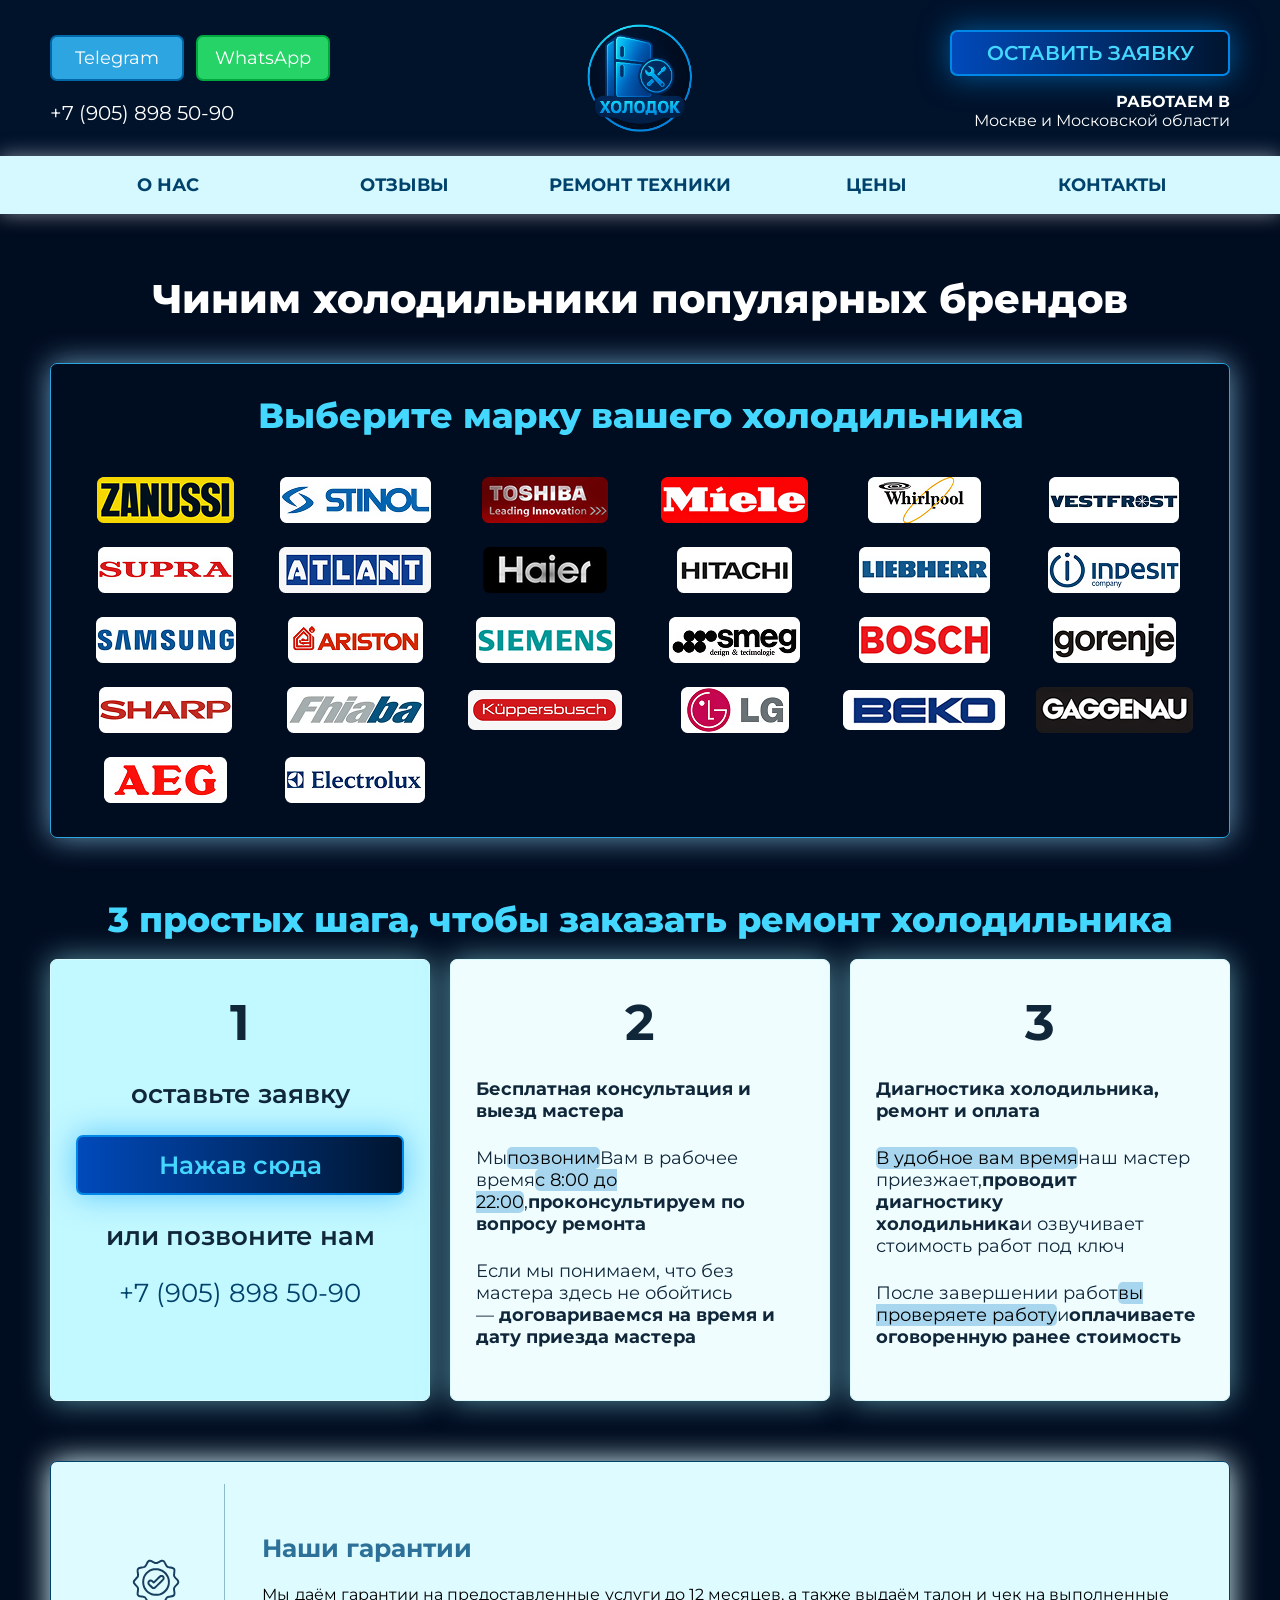
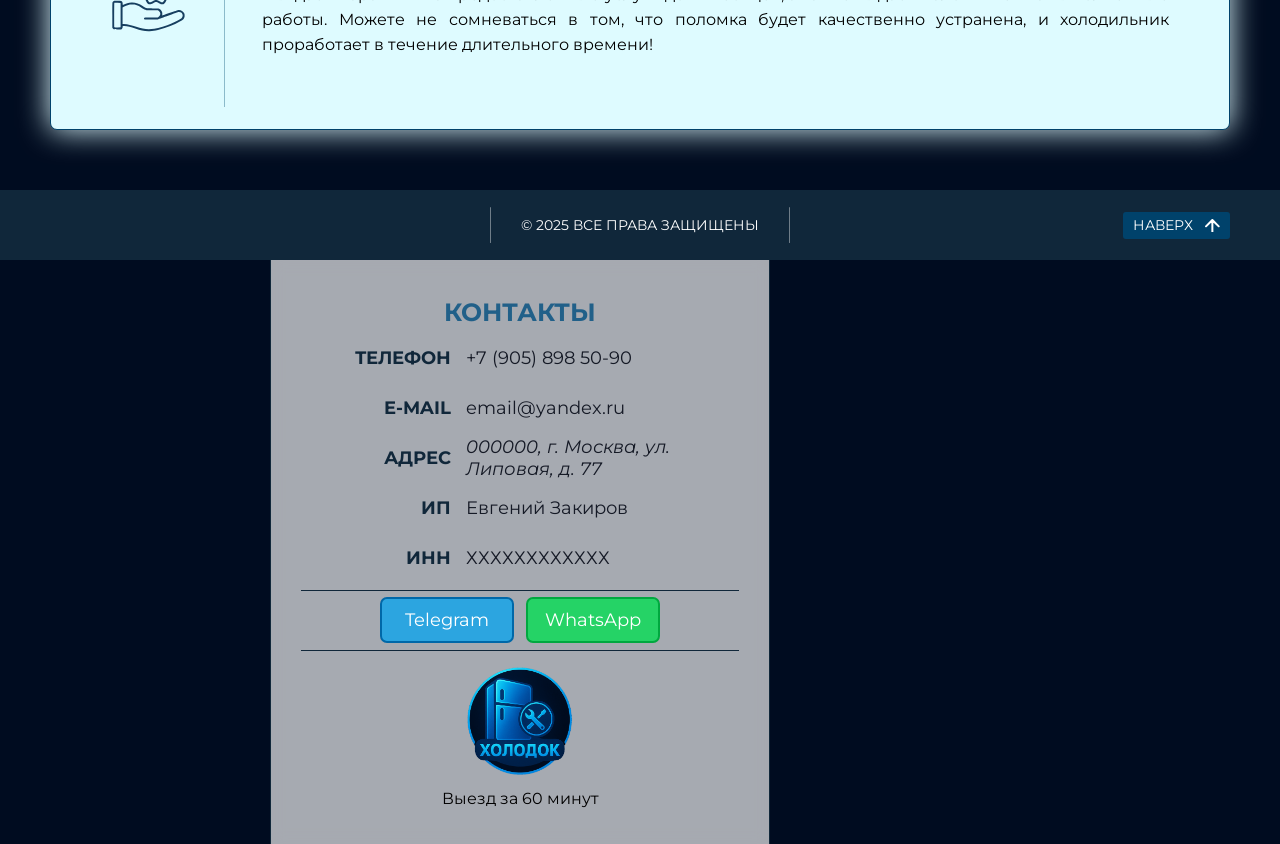
<file: refrigeratorBrand.html>
<!DOCTYPE html><html lang="ru"><head><meta charset="UTF-8"><meta name="viewport" content="width=device-width,initial-scale=1"><link rel="preconnect" href="https://fonts.googleapis.com"><link rel="preconnect" href="https://fonts.gstatic.com" crossorigin><link href="https://fonts.googleapis.com/css2?family=Montserrat:ital,wght@0,100..900;1,100..900&display=swap" rel="stylesheet"><link rel="apple-touch-icon" sizes="57x57" href="images/favicon/apple-icon-57x57.png"><link rel="apple-touch-icon" sizes="60x60" href="images/favicon/apple-icon-60x60.png"><link rel="apple-touch-icon" sizes="72x72" href="images/favicon/apple-icon-72x72.png"><link rel="apple-touch-icon" sizes="76x76" href="images/favicon/apple-icon-76x76.png"><link rel="apple-touch-icon" sizes="114x114" href="images/favicon/apple-icon-114x114.png"><link rel="apple-touch-icon" sizes="120x120" href="images/favicon/apple-icon-120x120.png"><link rel="apple-touch-icon" sizes="144x144" href="images/favicon/apple-icon-144x144.png"><link rel="apple-touch-icon" sizes="152x152" href="images/favicon/apple-icon-152x152.png"><link rel="apple-touch-icon" sizes="180x180" href="images/favicon/apple-icon-180x180.png"><link rel="icon" type="image/png" sizes="192x192" href="images/favicon/android-icon-192x192.png"><link rel="icon" type="image/png" sizes="32x32" href="images/favicon/favicon-32x32.png"><link rel="icon" type="image/png" sizes="96x96" href="images/favicon/favicon-96x96.png"><link rel="icon" type="image/png" sizes="16x16" href="images/favicon/favicon-16x16.png"><link rel="manifest" href="images/favicon/manifest.json"><meta name="msapplication-TileColor" content="#ffffff"><meta name="msapplication-TileImage" content="images/favicon/ms-icon-144x144.png"><meta name="theme-color" content="#ffffff"><link rel="stylesheet" href="styles/css/style.min.css"><title id="brandPageTitle">Ремонт холодильников</title></head><body><div class="wrapper"><header id="up" class="header"><div class="hatBlock"><div class="container"><div class="hatBlock__contacts Desktop"><div class="contactBtnGroup"><a href="https://web.telegram.org" target="_blank" rel="noopener noreferrer" class="telegramBTN"><span>Telegram</span></a><a href="https://web.whatsapp.com" target="_blank" rel="noopener noreferrer" class="whatsappBTN"><span>WhatsApp</span></a></div><div class="phoneNumber"><a href="tel:+79058985090">+7 (905) 898 50-90</a></div></div><div class="hatBlock__logo"><a href="index.html" class="Desktop"><img src="images/icons/logoHOLODOK.png" alt="logo" class="logo"></a><a href="index.html" class="Mobile"><img src="images/icons/holodokMiniLogo.png" alt="logo" class="logo" style="max-width:80px"></a><span class="motto Desktop"></span></div><div class="hatBlock__motto Mobile"><span class="motto">Выезд за 60 минут</span></div><div class="hatBlock__interactive Desktop"><button data-modal class="requestFormBTN middleBlueColorBG">ОСТАВИТЬ ЗАЯВКУ</button><div><span style="font-weight:700">РАБОТАЕМ В</span><span>Москве и Московской области</span></div></div><div class="sandwitch Mobile"><span></span><span></span><span></span></div></div></div><nav class="navigationMenu"><div class="container"><ul class="navList"><li class="navigationElement"><a href="index.html#serviceAdvantages" class="navigationLink">О НАС</a></li><li class="navigationElement"><a href="reviews.html#reviewSection" class="navigationLink">ОТЗЫВЫ</a></li><li class="navigationElement dropDown"><span class="dropDownTitle">РЕМОНТ ТЕХНИКИ</span><div class="dropDownMenu"><ul class="dropDownMenuList"><li class="dropDownMenu__item"><a href="freezers.html" class="dropDownMenu__link">Морозильники</a></li><li class="dropDownMenu__item"><a href="refrigerators.html" class="dropDownMenu__link">Холодильники</a></li><li class="dropDownMenu__item"><a href="wineCoolers.html" class="dropDownMenu__link">Винные холодильники</a></li></ul></div></li><li class="navigationElement"><a href="prices.html" class="navigationLink">ЦЕНЫ</a></li><li class="navigationElement"><a href="#down" class="navigationLink">КОНТАКТЫ</a></li><li class="Mobile"><div class="hatBlock__contacts"><div class="contactBtnGroup"><a href="https://web.telegram.org" target="_blank" rel="noopener noreferrer" class="telegramBTN"><span>Telegram</span></a><a href="https://web.whatsapp.com" target="_blank" rel="noopener noreferrer" class="whatsappBTN"><span>WhatsApp</span></a></div><div class="phoneNumber"><a href="tel:+79058985090">+7 (905) 898 50-90</a></div></div></li><li class="Mobile"><div class="hatBlock__interactive"><span style="font-weight:700">РАБОТАЕМ В</span><span>Москве и Московской области</span></div></li></ul></div></nav></header><main class="main"><a href="tel:+79058985090" id="phoneCallBTN" class="Mobile"><img src="images/icons/phone-white.svg"></a><section class="promotion promotion__refrigerators"><div class="container"><a href="index.html" class="Mobile LOGO"><img src="images/icons/logoHOLODOK.png" alt="logo" class="logo"></a><div class="promotion__text"><h3 class="whiteTitle" style="margin-bottom:8px">Для пенсионеров, многодетных семей и участников СВО</h3><h2 class="whiteTitle">Скидка 10% на ремонт холодильников</h2><div id="brandPageImage"></div><h3 class="whiteTransparentTitle">До конца акции осталось:</h3></div><div class="promotion__timer"><div class="timer"><div class="timer__block"><img src="images/timerCubes/timerCubeDays.png"><div class="timer__blockContent"><span class="blockValue" id="days">00</span><span class="blockParam">дней</span></div></div><div class="timer__block"><img src="images/timerCubes/timerCubeHours.png"><div class="timer__blockContent"><span class="blockValue" id="hours">00</span><span class="blockParam">часов</span></div></div><div class="timer__block"><img src="images/timerCubes/timerCubeMinutes.png"><div class="timer__blockContent"><span class="blockValue" id="minutes">00</span><span class="blockParam">минут</span></div></div><div class="timer__block"><img src="images/timerCubes/timerCubeSeconds.png"><div class="timer__blockContent"><span class="blockValue" id="seconds">00</span><span class="blockParam">секунд</span></div></div></div><button data-modal class="requestFormBTN middleBlueColorBG">ВЫЗВАТЬ МАСТЕРА</button></div></div></section><section class="guarantee"><div class="container"><div class="guarantee__icon"><img src="images/icons/mechanic.svg"></div><div class="guarantee__verticalDevider"></div><div class="guarantee__horizontalDevider"></div><div class="guarantee__content"><h3 id="brandPageBrandName" class="middleBlueColoredTitle">Ремонтируем все модели холодильников</h3><p class="paragraph" id="brandPageParagraph">Загружаем информацию...</p></div></div></section><section class="malfunctions" id="malfunctions"><div class="container"><div class="malfunctions__content"><h2 class="darkBlueColoredTitle">Основные неисправности и их причины</h2><p class="paragraph">Холодильники считаются<mark class="blue">сложным оборудованием</mark>, которое со временем может выйти из строя. Поломки возникают по разным причинам, как из-за естественного износа деталей, так и из-за неправильной эксплуатации. В любом случае<mark class="blue">понадобится принять меры</mark>, чтобы прибор снова начал правильно работать.</p><p class="paragraph">Можно выделить наиболее частные неисправности:</p><ul class="malfunctionsList"><li class="malfunctionsList__item"><strong>Не включается.</strong>Если холодильник подключен к сети и проблем с розеткой нет, следует проверить вилку и шнур. Также можно предположить, что проблема заключается в нестабильном напряжении в сети или в электронной «начинке» прибора.</li><li class="malfunctionsList__item"><strong>Не отключается.</strong>Также можно обнаружить возникновение снежной шубы. Подобное бывает из-за утечки фреона. Поломка считается серьёзной, и своими силами человек не сумеет починить холодильник.</li><li class="malfunctionsList__item"><strong>Не морозит.</strong>Прибор работает, но при этом не охлаждает продукты питания. Подобное случается при утечке фреона, а также в случае засорения капиллярных трубок. Чтобы решить проблему, необходимо вызвать специалиста с высокой квалификацией.</li><li class="malfunctionsList__item"><strong>Образовалась вода под ящиком для овощей и фруктов.</strong>Можно предположить засорение дренажной системы. Вблизи ящиков присутствует отверстие, предназначенное для выведения конденсата. Для начала стоит попробовать его очистить, перед этим разморозив прибор. Если у холодильника система No Frost, тогда следует сразу вызвать мастера.</li><li class="malfunctionsList__item"><strong>Температура в камере недостаточно низкая.</strong>Также могут на дисплее высвечиваться ошибки, при этом компрессор всё время работает. Подобное бывает при сбое ЭБУ. Иногда для решения проблемы достаточно обновить ПО, но также может потребоваться замена электронных деталей. Подобную работу необходимо доверить профессионалу, потому как она считается сложной.</li><li class="malfunctionsList__item"><strong>Странный звук при работе прибора.</strong>Если подобных звуков раньше не было, то такую ситуацию можно объяснить проблемой с компрессором или вентилятором. Часто для выявления неисправности необходимо проверить систему No Frost.</li><li class="malfunctionsList__item"><strong>На стенках холодильника формируется наледь.</strong>Вполне вероятно, что пришло время заменить термостат или уплотнитель. Иногда удаётся решить проблему прочисткой капилярки.</li><li class="malfunctionsList__item"><strong>Слишком низкая температура в камере.</strong>Возможно, что есть проблемы с датчиком охлаждения, термостатом или основным модулем.</li></ul></div><div class="malfunctions__attention"><p class="paragraph">По телефону не всегда удастся точно определить неисправность и её причину.<mark class="blue">Следует вызвать мастера на дом</mark>, чтобы он провёл комплексную диагностику, тщательно проверил прибор, после чего назвал тип поломки. Специалист объяснит, что нужно для устранения неисправности. Также он назовёт точную стоимость проведения ремонта, после чего приступит к выполнению задач.<mark class="blue">Ремонт будет выполнен быстро и качественно</mark>, и уже совсем скоро холодильник снова будет правильно работать!</p></div><button data-modal class="requestFormBTN middleBlueColorBG">ВЫЗВАТЬ МАСТЕРА</button></div></section><section class="guarantee reverse"><div class="container"><div class="guarantee__icon"><img src="images/icons/piggybank_second.svg"></div><div class="guarantee__verticalDevider"></div><div class="guarantee__horizontalDevider"></div><div class="guarantee__content"><h3 class="middleBlueColoredTitle">Экономьте время и деньги!</h3><p class="paragraph">При возникновении любой поломки необходимо понимать, что самостоятельный ремонт может только усугубить ситуацию. Например, может возникнуть поломка деталей, что приведёт к более дорогому восстановлению оборудования. Также нередко самостоятельный ремонт не приносит желаемых результатов. По этой причине необходимо вызвать мастера. Он проведёт профессиональную диагностику с использованием специального оборудования, поэтому точно определит неисправность.</p></div></div></section><section class="instruction"><div class="container"><h2 class="lightBlueColoredTitle">3 простых шага, чтобы заказать ремонт холодильника</h2><div class="instruction__content"><div class="stepBlock"><span class="stepBlock__num">1</span><p class="stepBlock__hugeParagraph">оставьте заявку</p><button data-modal class="requestFormBTN middleBlueColorBG">Нажав сюда</button><p class="stepBlock__hugeParagraph">или позвоните нам</p><a href="tel:+79058985090">+7 (905) 898 50-90</a></div><div class="stepBlock"><span class="stepBlock__num">2</span><p class="stepBlock__regularParagraph mobCen"><b>Бесплатная консультация и выезд мастера</b></p><p class="stepBlock__regularParagraph">Мы<mark class="blue">позвоним</mark>Вам в рабочее время<mark class="blue">с 8:00 до 22:00</mark>,<strong>проконсультируем по вопросу ремонта</strong></p><p class="stepBlock__regularParagraph">Если мы понимаем, что без мастера здесь не обойтись — <strong>договариваемся на время и дату приезда мастера</strong></p></div><div class="stepBlock"><span class="stepBlock__num">3</span><p class="stepBlock__regularParagraph mobCen"><b>Диагностика холодильника, ремонт и оплата</b></p><p class="stepBlock__regularParagraph"><mark class="blue">В удобное вам время</mark>наш мастер приезжает,<strong>проводит диагностику холодильника</strong>и озвучивает стоимость работ под ключ</p><p class="stepBlock__regularParagraph">После завершении работ<mark class="blue">вы проверяете работу</mark>и<strong>оплачиваете оговоренную ранее стоимость</strong></p></div></div></div></section><section class="guarantee"><div class="container"><div class="guarantee__icon"><img src="images/icons/guarantee.svg"></div><div class="guarantee__verticalDevider"></div><div class="guarantee__horizontalDevider"></div><div class="guarantee__content"><h3 class="middleBlueColoredTitle">Наши гарантии</h3><p class="paragraph">Мы даём гарантии на предоставленные услуги до 12 месяцев, а также выдаём талон и чек на выполненные работы. Можете не сомневаться в том, что поломка будет качественно устранена, и холодильник проработает в течение длительного времени!</p></div></div></section></main><footer class="footer" id="down"><div class="footer__top"><div class="footer__verticalDevider"></div><span>© 2025 ВСЕ ПРАВА ЗАЩИЩЕНЫ</span><div class="footer__verticalDevider"></div><a href="#up" class="pageup"><span class="Desktop">НАВЕРХ</span><img src="images/icons/UpArrow.svg"></a></div><div class="footer__contacts"><h3 class="middleBlueColoredTitle">КОНТАКТЫ</h3><div class="contactsField"><h4 class="contactsField__title">ТЕЛЕФОН</h4><a class="contactsField__descr" href="tel:+79058985090">+7 (905) 898 50-90</a><h4 class="contactsField__title">E-MAIL</h4><span class="contactsField__descr">email@yandex.ru</span><h4 class="contactsField__title">АДРЕС</h4><address class="contactsField__descr">000000, г. Москва, ул. Липовая, д. 77</address><h4 class="contactsField__title">ИП</h4><span class="contactsField__descr">Евгений Закиров</span><h4 class="contactsField__title">ИНН</h4><span class="contactsField__descr">ХХХХХХХХХХХХ</span></div><div class="footer__horizontalDevider"></div><div class="contactBtnGroup"><a href="https://web.telegram.org" target="_blank" rel="noopener noreferrer" class="telegramBTN"><span>Telegram</span></a><a href="https://web.whatsapp.com" target="_blank" rel="noopener noreferrer" class="whatsappBTN"><span>WhatsApp</span></a></div><div class="footer__horizontalDevider"></div><div class="footer__logo"><a href="index.html" class="Desktop"><img src="images/icons/logoHOLODOK.png" alt="logo" class="logo"></a><span class="motto">Выезд за 60 минут</span></div></div><div class="footer__map"><iframe src="https://yandex.ru/map-widget/v1/?um=constructor%3A461d2c2717d1dd383976aae17f39134cff1a304d3abc587e0bac50bb87dbe971&amp;source=constructor" width="100%" height="580" frameborder="0"></iframe></div></footer><div class="modal"><div class="modal__dialog"><div class="modal__content"><div class="modal__close"><span data-close>&times;</span></div><form name="feedbackForm" action="#"><h2 class="middleBlueColoredTitle">Починим любой холодильник</h2><label for="brand">Выберите название бренда производителя</label><select required id="brand" name="brand"><option class="placeholder" value="" disabled="disabled" selected="selected" hidden>Название бренда в выпадающем меню</option><option value="1">бренд 1</option><option value="2">бренд 2</option><option value="3">бренд 3</option><option value="4">бренд 4</option><option value="5">бренд 5</option></select><label class="beforeLabel" for="model">Выберите модель</label><select required id="model" name="model"><option class="placeholder" value="" disabled="disabled" selected="selected" hidden>Название модели в выпадающем меню</option><option value="1">модель 1</option><option value="2">модель 2</option></select><label class="beforeLabel" for="clientName">Заполните форму обратной связи</label><input id="clientName" required placeholder="ФИО" name="clientName" type="text"> <input id="phoneNumber" required placeholder="Ваш номер телефона" name="phoneNumber" type="tel"><select required id="feedbackTime" name="feedbackTime"><option class="placeholder" value="" disabled="disabled" selected="selected" hidden>Когда вам можно перезвонить</option><option value="перезвонить в течение часа">В течение часа</option><option value="перезвонить в течение дня">В течение дня</option><option value="перезвонить в течение завтрашнего дня">В течение завтрашнего дня</option></select><input type="submit" value="Отправить" class="submitBtn middleBlueColorBG"></form></div></div></div></div><script src="scripts/clientScript.js"></script><script src="scripts/brandPageContent.js"></script></body></html>
</file>
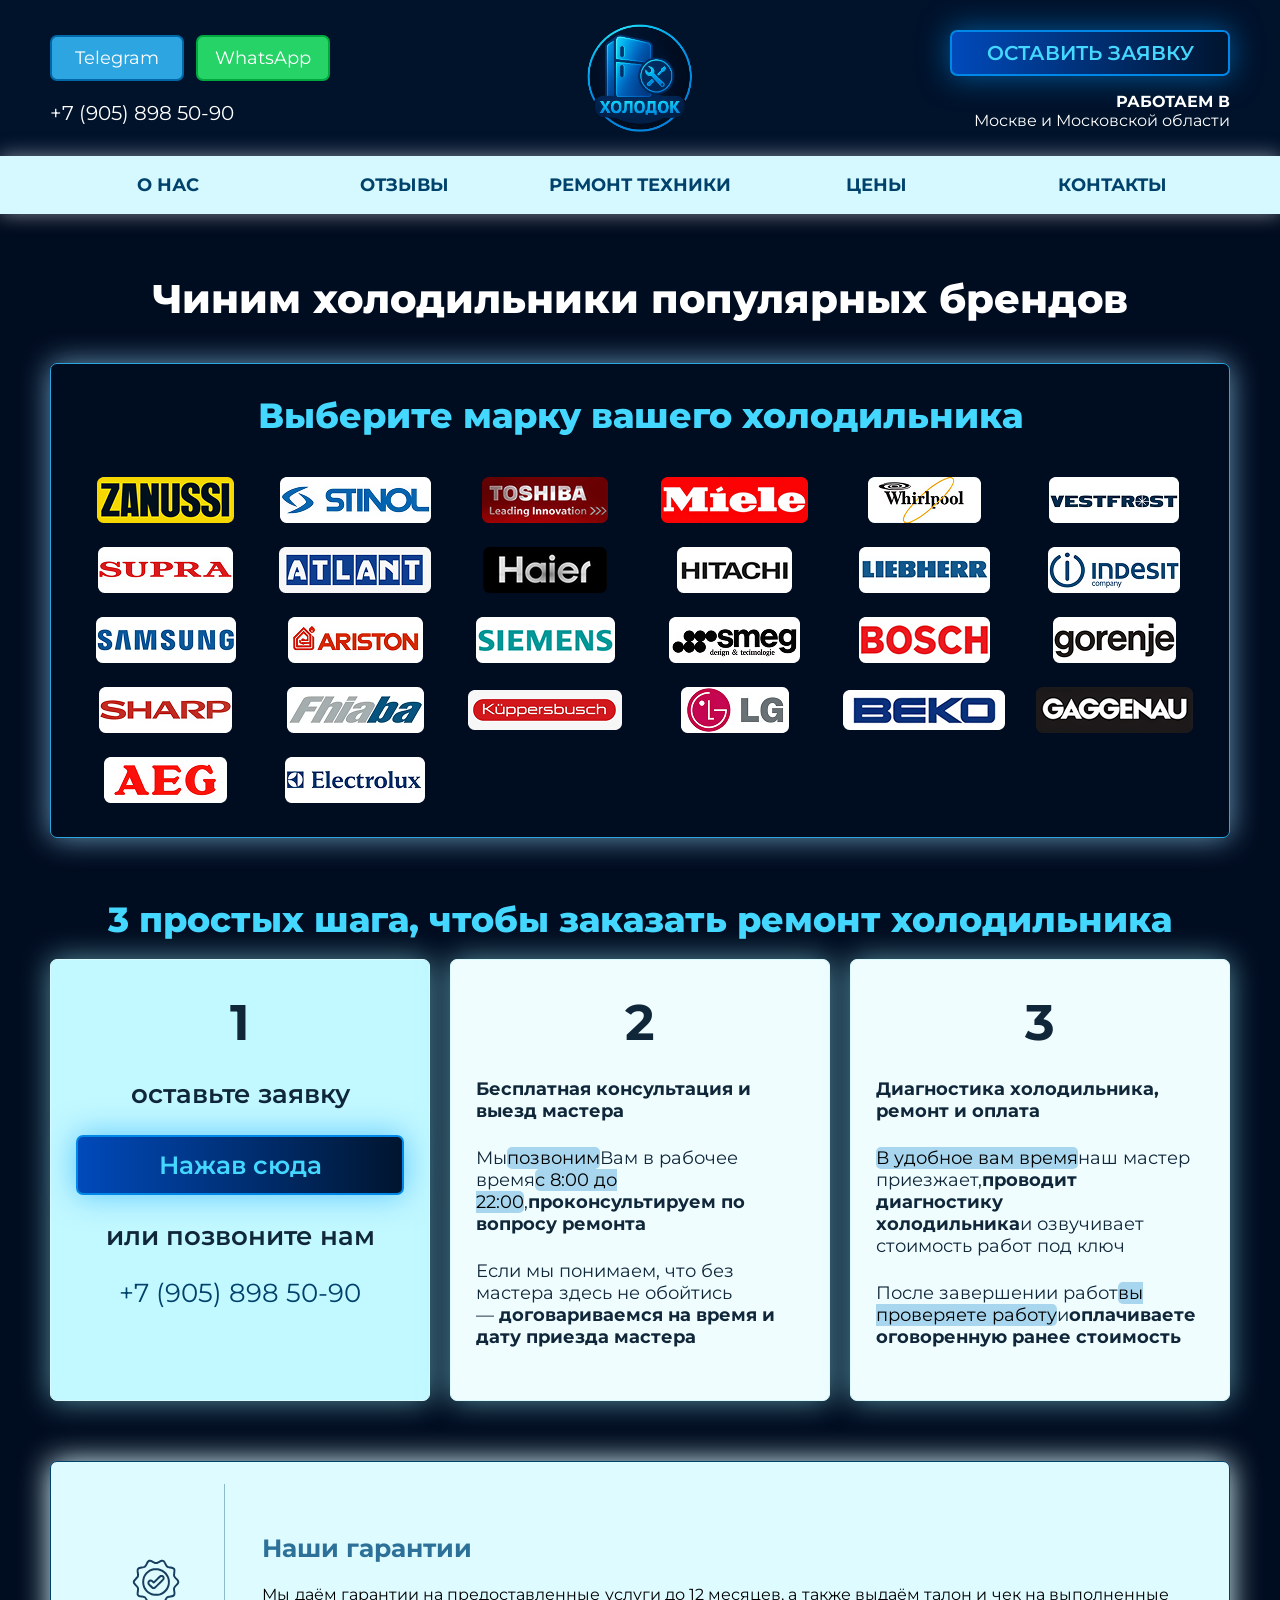
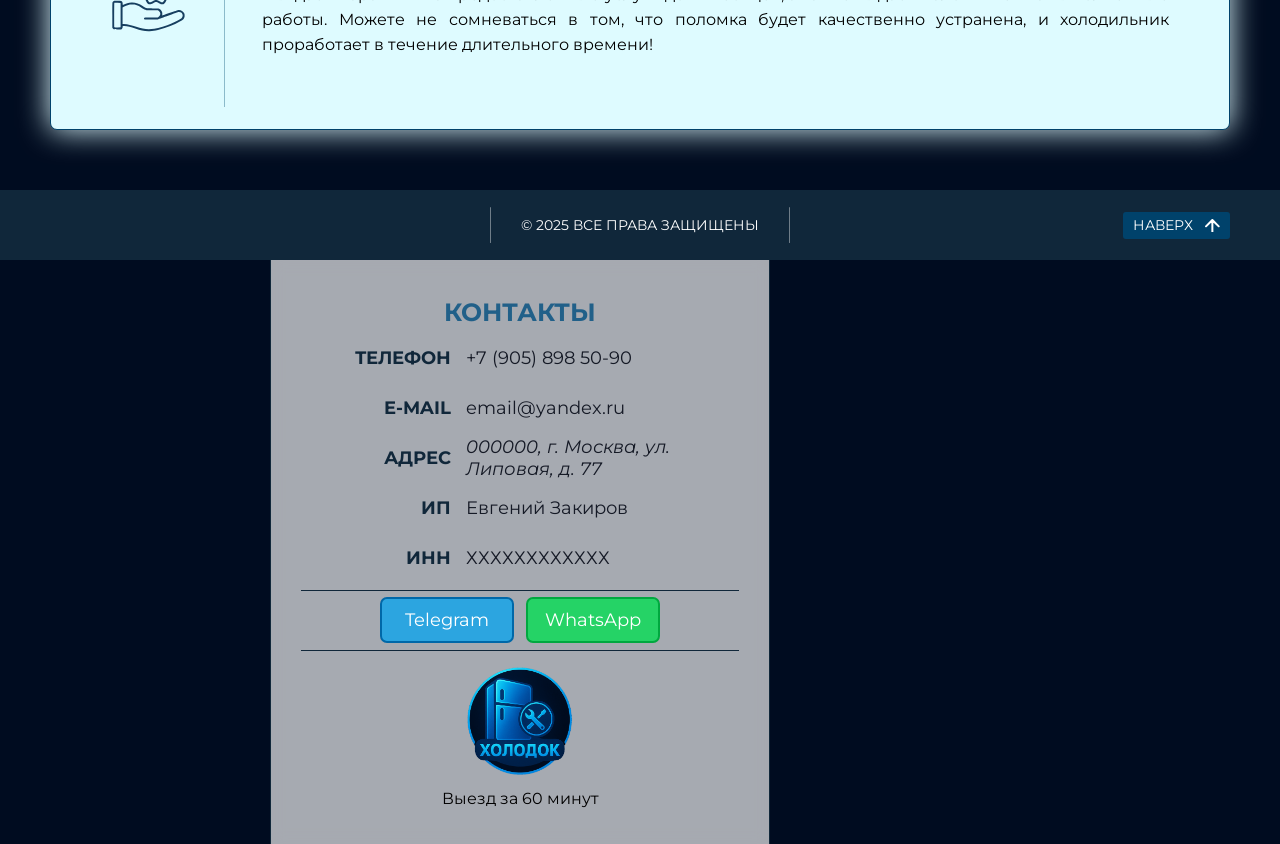
<file: refrigerators.html>
<!DOCTYPE html><html lang="ru"><head><meta charset="UTF-8"><meta name="viewport" content="width=device-width,initial-scale=1"><link rel="preconnect" href="https://fonts.googleapis.com"><link rel="preconnect" href="https://fonts.gstatic.com" crossorigin><link href="https://fonts.googleapis.com/css2?family=Montserrat:ital,wght@0,100..900;1,100..900&display=swap" rel="stylesheet"><link rel="apple-touch-icon" sizes="57x57" href="images/favicon/apple-icon-57x57.png"><link rel="apple-touch-icon" sizes="60x60" href="images/favicon/apple-icon-60x60.png"><link rel="apple-touch-icon" sizes="72x72" href="images/favicon/apple-icon-72x72.png"><link rel="apple-touch-icon" sizes="76x76" href="images/favicon/apple-icon-76x76.png"><link rel="apple-touch-icon" sizes="114x114" href="images/favicon/apple-icon-114x114.png"><link rel="apple-touch-icon" sizes="120x120" href="images/favicon/apple-icon-120x120.png"><link rel="apple-touch-icon" sizes="144x144" href="images/favicon/apple-icon-144x144.png"><link rel="apple-touch-icon" sizes="152x152" href="images/favicon/apple-icon-152x152.png"><link rel="apple-touch-icon" sizes="180x180" href="images/favicon/apple-icon-180x180.png"><link rel="icon" type="image/png" sizes="192x192" href="images/favicon/android-icon-192x192.png"><link rel="icon" type="image/png" sizes="32x32" href="images/favicon/favicon-32x32.png"><link rel="icon" type="image/png" sizes="96x96" href="images/favicon/favicon-96x96.png"><link rel="icon" type="image/png" sizes="16x16" href="images/favicon/favicon-16x16.png"><link rel="manifest" href="images/favicon/manifest.json"><meta name="msapplication-TileColor" content="#ffffff"><meta name="msapplication-TileImage" content="images/favicon/ms-icon-144x144.png"><meta name="theme-color" content="#ffffff"><link rel="stylesheet" href="styles/css/style.min.css"><title>Ремонт холодильников</title></head><body><div class="wrapper"><header id="up" class="header"><div class="hatBlock"><div class="container"><div class="hatBlock__contacts Desktop"><div class="contactBtnGroup"><a href="https://web.telegram.org" target="_blank" rel="noopener noreferrer" class="telegramBTN"><span>Telegram</span></a><a href="https://web.whatsapp.com" target="_blank" rel="noopener noreferrer" class="whatsappBTN"><span>WhatsApp</span></a></div><div class="phoneNumber"><a href="tel:+79058985090">+7 (905) 898 50-90</a></div></div><div class="hatBlock__logo"><a href="index.html" class="Desktop"><img src="images/icons/logoHOLODOK.png" alt="logo" class="logo"></a><a href="index.html" class="Mobile"><img src="images/icons/holodokMiniLogo.png" alt="logo" class="logo" style="max-width:80px"></a><span class="motto Desktop"></span></div><div class="hatBlock__motto Mobile"><span class="motto">Выезд за 60 минут</span></div><div class="hatBlock__interactive Desktop"><button data-modal class="requestFormBTN middleBlueColorBG">ОСТАВИТЬ ЗАЯВКУ</button><div><span style="font-weight:700">РАБОТАЕМ В</span><span>Москве и Московской области</span></div></div><div class="sandwitch Mobile"><span></span><span></span><span></span></div></div></div><nav class="navigationMenu"><div class="container"><ul class="navList"><li class="navigationElement"><a href="index.html#serviceAdvantages" class="navigationLink">О НАС</a></li><li class="navigationElement"><a href="reviews.html#reviewSection" class="navigationLink">ОТЗЫВЫ</a></li><li class="navigationElement dropDown"><span class="dropDownTitle">РЕМОНТ ТЕХНИКИ</span><div class="dropDownMenu"><ul class="dropDownMenuList"><li class="dropDownMenu__item"><a href="freezers.html" class="dropDownMenu__link">Морозильники</a></li><li class="dropDownMenu__item"><a href="refrigerators.html" class="dropDownMenu__link">Холодильники</a></li><li class="dropDownMenu__item"><a href="wineCoolers.html" class="dropDownMenu__link">Винные холодильники</a></li></ul></div></li><li class="navigationElement"><a href="prices.html" class="navigationLink">ЦЕНЫ</a></li><li class="navigationElement"><a href="#down" class="navigationLink">КОНТАКТЫ</a></li><li class="Mobile"><div class="hatBlock__contacts"><div class="contactBtnGroup"><a href="https://web.telegram.org" target="_blank" rel="noopener noreferrer" class="telegramBTN"><span>Telegram</span></a><a href="https://web.whatsapp.com" target="_blank" rel="noopener noreferrer" class="whatsappBTN"><span>WhatsApp</span></a></div><div class="phoneNumber"><a href="tel:+79058985090">+7 (905) 898 50-90</a></div></div></li><li class="Mobile"><div class="hatBlock__interactive"><span style="font-weight:700">РАБОТАЕМ В</span><span>Москве и Московской области</span></div></li></ul></div></nav></header><main class="main"><a href="tel:+79058985090" id="phoneCallBTN" class="Mobile"><img src="images/icons/phone-white.svg"></a><a href="index.html" class="Mobile LOGO" style="padding-top:30px"><img src="images/icons/logoHOLODOK.png" alt="logo" class="logo"></a><section class="brands"><h1 class="whiteTitle sectionTitle">Чиним холодильники популярных брендов</h1><div class="container"><div class="brands__text"><h2 class="lightBlueColoredTitle">Выберите марку вашего холодильника</h2></div><ul class="brands__content"><li class="brandItem"><a href="refrigeratorBrand.html" class="brandItem__link"><img src="images/pictures/brands_logo/zanussi.png" alt="zanussi" class="brandItem__img"></a></li><li class="brandItem"><a href="refrigeratorBrand.html" class="brandItem__link"><img src="images/pictures/brands_logo/stinol.png" alt="stinol" class="brandItem__img"></a></li><li class="brandItem"><a href="refrigeratorBrand.html" class="brandItem__link"><img src="images/pictures/brands_logo/toshiba.png" alt="toshiba" class="brandItem__img"></a></li><li class="brandItem"><a href="refrigeratorBrand.html" class="brandItem__link"><img src="images/pictures/brands_logo/miele.png" alt="miele" class="brandItem__img"></a></li><li class="brandItem"><a href="refrigeratorBrand.html" class="brandItem__link"><img src="images/pictures/brands_logo/whirlpool.png" alt="whirlpool" class="brandItem__img"></a></li><li class="brandItem"><a href="refrigeratorBrand.html" class="brandItem__link"><img src="images/pictures/brands_logo/vestfrost.png" alt="vestfrost" class="brandItem__img"></a></li><li class="brandItem"><a href="refrigeratorBrand.html" class="brandItem__link"><img src="images/pictures/brands_logo/supra.png" alt="supra" class="brandItem__img"></a></li><li class="brandItem"><a href="refrigeratorBrand.html" class="brandItem__link"><img src="images/pictures/brands_logo/atlant.png" alt="atlant" class="brandItem__img"></a></li><li class="brandItem"><a href="refrigeratorBrand.html" class="brandItem__link"><img src="images/pictures/brands_logo/haier.png" alt="haier" class="brandItem__img"></a></li><li class="brandItem"><a href="refrigeratorBrand.html" class="brandItem__link"><img src="images/pictures/brands_logo/hitachi.png" alt="hitachi" class="brandItem__img"></a></li><li class="brandItem"><a href="refrigeratorBrand.html" class="brandItem__link"><img src="images/pictures/brands_logo/liebherr.png" alt="liebherr" class="brandItem__img"></a></li><li class="brandItem"><a href="refrigeratorBrand.html" class="brandItem__link"><img src="images/pictures/brands_logo/indesit.png" alt="indesit" class="brandItem__img"></a></li><li class="brandItem"><a href="refrigeratorBrand.html" class="brandItem__link"><img src="images/pictures/brands_logo/samsung.png" alt="samsung" class="brandItem__img"></a></li><li class="brandItem"><a href="refrigeratorBrand.html" class="brandItem__link"><img src="images/pictures/brands_logo/ariston.png" alt="ariston" class="brandItem__img"></a></li><li class="brandItem"><a href="refrigeratorBrand.html" class="brandItem__link"><img src="images/pictures/brands_logo/siemens.png" alt="siemens" class="brandItem__img"></a></li><li class="brandItem"><a href="refrigeratorBrand.html" class="brandItem__link"><img src="images/pictures/brands_logo/smeg.png" alt="smeg" class="brandItem__img"></a></li><li class="brandItem"><a href="refrigeratorBrand.html" class="brandItem__link"><img src="images/pictures/brands_logo/bosch.png" alt="bosch" class="brandItem__img"></a></li><li class="brandItem"><a href="refrigeratorBrand.html" class="brandItem__link"><img src="images/pictures/brands_logo/gorenje.png" alt="gorenje" class="brandItem__img"></a></li><li class="brandItem"><a href="refrigeratorBrand.html" class="brandItem__link"><img src="images/pictures/brands_logo/sharp.png" alt="sharp" class="brandItem__img"></a></li><li class="brandItem"><a href="refrigeratorBrand.html" class="brandItem__link"><img src="images/pictures/brands_logo/fhiaba.png" alt="fhiaba" class="brandItem__img"></a></li><li class="brandItem"><a href="refrigeratorBrand.html" class="brandItem__link"><img src="images/pictures/brands_logo/kuppersbusch.png" alt="kuppersbusch" class="brandItem__img"></a></li><li class="brandItem"><a href="refrigeratorBrand.html" class="brandItem__link"><img src="images/pictures/brands_logo/lg.png" alt="LG" class="brandItem__img"></a></li><li class="brandItem"><a href="refrigeratorBrand.html" class="brandItem__link"><img src="images/pictures/brands_logo/beko.png" alt="beko" class="brandItem__img"></a></li><li class="brandItem"><a href="refrigeratorBrand.html" class="brandItem__link"><img src="images/pictures/brands_logo/gaggenau.png" alt="gaggenau" class="brandItem__img"></a></li><li class="brandItem"><a href="refrigeratorBrand.html" class="brandItem__link"><img src="images/pictures/brands_logo/aeg.png" alt="AEG" class="brandItem__img"></a></li><li class="brandItem"><a href="refrigeratorBrand.html" class="brandItem__link"><img src="images/pictures/brands_logo/electrolux.png" alt="electrolux" class="brandItem__img"></a></li></ul></div></section><section class="instruction"><div class="container"><h2 class="lightBlueColoredTitle">3 простых шага, чтобы заказать ремонт холодильника</h2><div class="instruction__content"><div class="stepBlock"><span class="stepBlock__num">1</span><p class="stepBlock__hugeParagraph">оставьте заявку</p><button data-modal class="requestFormBTN middleBlueColorBG">Нажав сюда</button><p class="stepBlock__hugeParagraph">или позвоните нам</p><a href="tel:+79058985090">+7 (905) 898 50-90</a></div><div class="stepBlock"><span class="stepBlock__num">2</span><p class="stepBlock__regularParagraph mobCen"><b>Бесплатная консультация и выезд мастера</b></p><p class="stepBlock__regularParagraph">Мы<mark class="blue">позвоним</mark>Вам в рабочее время<mark class="blue">с 8:00 до 22:00</mark>,<strong>проконсультируем по вопросу ремонта</strong></p><p class="stepBlock__regularParagraph">Если мы понимаем, что без мастера здесь не обойтись — <strong>договариваемся на время и дату приезда мастера</strong></p></div><div class="stepBlock"><span class="stepBlock__num">3</span><p class="stepBlock__regularParagraph mobCen"><b>Диагностика холодильника, ремонт и оплата</b></p><p class="stepBlock__regularParagraph"><mark class="blue">В удобное вам время</mark>наш мастер приезжает,<strong>проводит диагностику холодильника</strong>и озвучивает стоимость работ под ключ</p><p class="stepBlock__regularParagraph">После завершении работ<mark class="blue">вы проверяете работу</mark>и<strong>оплачиваете оговоренную ранее стоимость</strong></p></div></div></div></section><section class="guarantee"><div class="container"><div class="guarantee__icon"><img src="images/icons/guarantee.svg"></div><div class="guarantee__verticalDevider"></div><div class="guarantee__horizontalDevider"></div><div class="guarantee__content"><h3 class="middleBlueColoredTitle">Наши гарантии</h3><p class="paragraph">Мы даём гарантии на предоставленные услуги до 12 месяцев, а также выдаём талон и чек на выполненные работы. Можете не сомневаться в том, что поломка будет качественно устранена, и холодильник проработает в течение длительного времени!</p></div></div></section></main><footer class="footer" id="down"><div class="footer__top"><div class="footer__verticalDevider"></div><span>© 2025 ВСЕ ПРАВА ЗАЩИЩЕНЫ</span><div class="footer__verticalDevider"></div><a href="#up" class="pageup"><span class="Desktop">НАВЕРХ</span><img src="images/icons/UpArrow.svg"></a></div><div class="footer__contacts"><h3 class="middleBlueColoredTitle">КОНТАКТЫ</h3><div class="contactsField"><h4 class="contactsField__title">ТЕЛЕФОН</h4><a class="contactsField__descr" href="tel:+79058985090">+7 (905) 898 50-90</a><h4 class="contactsField__title">E-MAIL</h4><span class="contactsField__descr">email@yandex.ru</span><h4 class="contactsField__title">АДРЕС</h4><address class="contactsField__descr">000000, г. Москва, ул. Липовая, д. 77</address><h4 class="contactsField__title">ИП</h4><span class="contactsField__descr">Евгений Закиров</span><h4 class="contactsField__title">ИНН</h4><span class="contactsField__descr">ХХХХХХХХХХХХ</span></div><div class="footer__horizontalDevider"></div><div class="contactBtnGroup"><a href="https://web.telegram.org" target="_blank" rel="noopener noreferrer" class="telegramBTN"><span>Telegram</span></a><a href="https://web.whatsapp.com" target="_blank" rel="noopener noreferrer" class="whatsappBTN"><span>WhatsApp</span></a></div><div class="footer__horizontalDevider"></div><div class="footer__logo"><a href="index.html" class="Desktop"><img src="images/icons/logoHOLODOK.png" alt="logo" class="logo"></a><span class="motto">Выезд за 60 минут</span></div></div><div class="footer__map"><iframe src="https://yandex.ru/map-widget/v1/?um=constructor%3A461d2c2717d1dd383976aae17f39134cff1a304d3abc587e0bac50bb87dbe971&amp;source=constructor" width="100%" height="580" frameborder="0"></iframe></div></footer><div class="modal"><div class="modal__dialog"><div class="modal__content"><div class="modal__close"><span data-close>&times;</span></div><form name="feedbackForm" action="#"><h2 class="middleBlueColoredTitle">Починим любой холодильник</h2><label for="brand">Выберите название бренда производителя</label><select required id="brand" name="brand"><option class="placeholder" value="" disabled="disabled" selected="selected" hidden>Название бренда в выпадающем меню</option><option value="1">бренд 1</option><option value="2">бренд 2</option><option value="3">бренд 3</option><option value="4">бренд 4</option><option value="5">бренд 5</option></select><label class="beforeLabel" for="model">Выберите модель</label><select required id="model" name="model"><option class="placeholder" value="" disabled="disabled" selected="selected" hidden>Название модели в выпадающем меню</option><option value="1">модель 1</option><option value="2">модель 2</option></select><label class="beforeLabel" for="clientName">Заполните форму обратной связи</label><input id="clientName" required placeholder="ФИО" name="clientName" type="text"> <input id="phoneNumber" required placeholder="Ваш номер телефона" name="phoneNumber" type="tel"><select required id="feedbackTime" name="feedbackTime"><option class="placeholder" value="" disabled="disabled" selected="selected" hidden>Когда вам можно перезвонить</option><option value="перезвонить в течение часа">В течение часа</option><option value="перезвонить в течение дня">В течение дня</option><option value="перезвонить в течение завтрашнего дня">В течение завтрашнего дня</option></select><input type="submit" value="Отправить" class="submitBtn middleBlueColorBG"></form></div></div></div></div><script src="scripts/clientScript.js"></script></body></html>
</file>
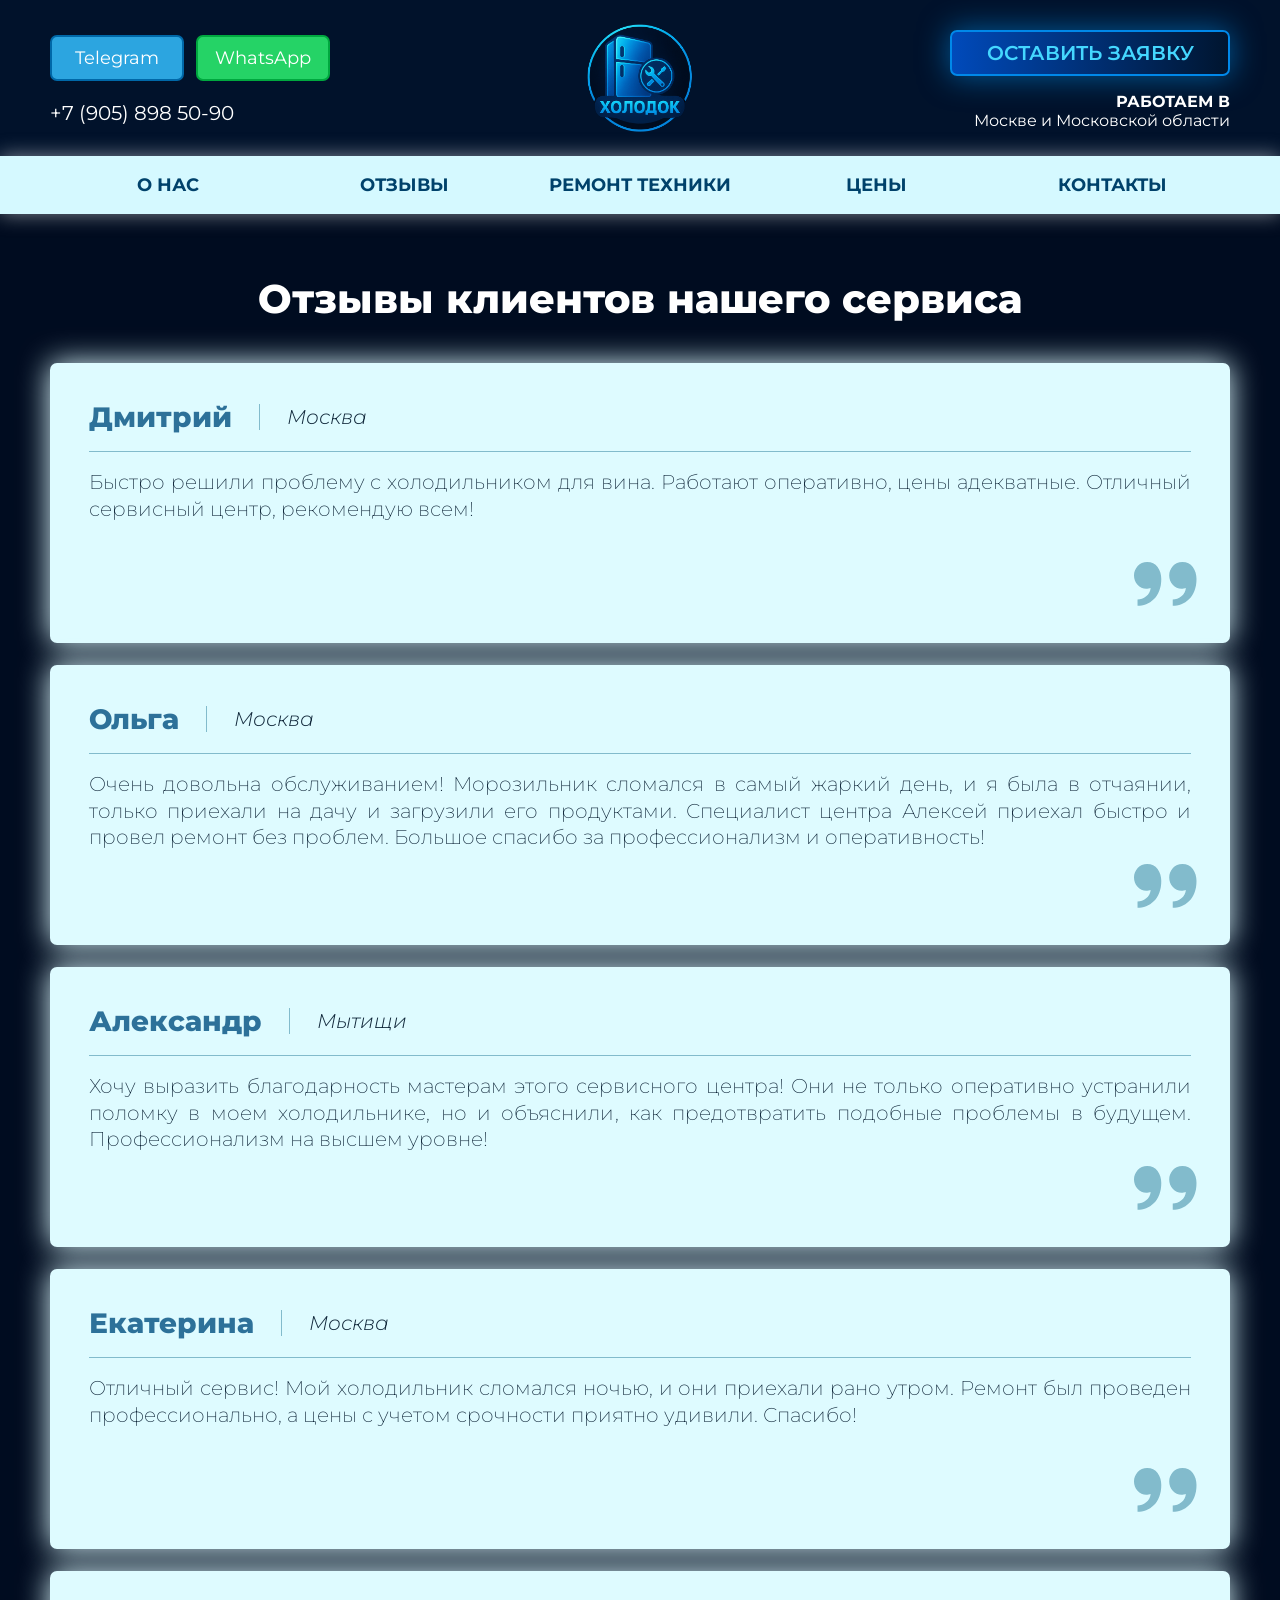
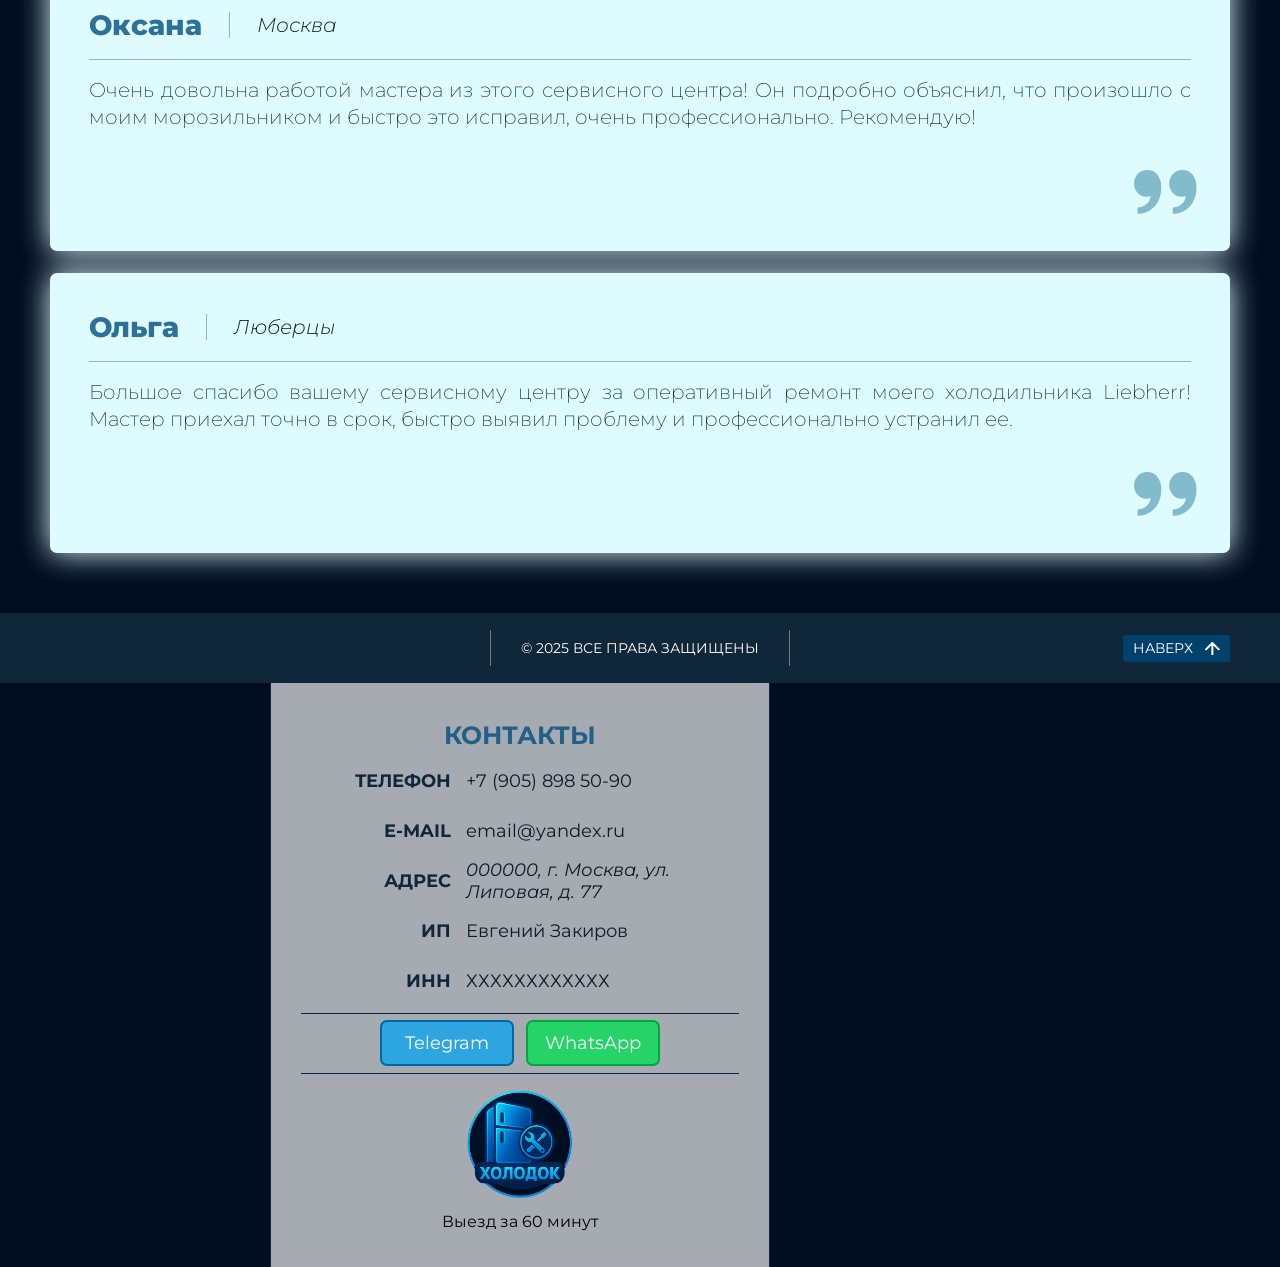
<file: reviews.html>
<!DOCTYPE html><html lang="ru"><head><meta charset="UTF-8"><meta name="viewport" content="width=device-width,initial-scale=1"><link rel="preconnect" href="https://fonts.googleapis.com"><link rel="preconnect" href="https://fonts.gstatic.com" crossorigin><link href="https://fonts.googleapis.com/css2?family=Montserrat:ital,wght@0,100..900;1,100..900&display=swap" rel="stylesheet"><link rel="apple-touch-icon" sizes="57x57" href="images/favicon/apple-icon-57x57.png"><link rel="apple-touch-icon" sizes="60x60" href="images/favicon/apple-icon-60x60.png"><link rel="apple-touch-icon" sizes="72x72" href="images/favicon/apple-icon-72x72.png"><link rel="apple-touch-icon" sizes="76x76" href="images/favicon/apple-icon-76x76.png"><link rel="apple-touch-icon" sizes="114x114" href="images/favicon/apple-icon-114x114.png"><link rel="apple-touch-icon" sizes="120x120" href="images/favicon/apple-icon-120x120.png"><link rel="apple-touch-icon" sizes="144x144" href="images/favicon/apple-icon-144x144.png"><link rel="apple-touch-icon" sizes="152x152" href="images/favicon/apple-icon-152x152.png"><link rel="apple-touch-icon" sizes="180x180" href="images/favicon/apple-icon-180x180.png"><link rel="icon" type="image/png" sizes="192x192" href="images/favicon/android-icon-192x192.png"><link rel="icon" type="image/png" sizes="32x32" href="images/favicon/favicon-32x32.png"><link rel="icon" type="image/png" sizes="96x96" href="images/favicon/favicon-96x96.png"><link rel="icon" type="image/png" sizes="16x16" href="images/favicon/favicon-16x16.png"><link rel="manifest" href="images/favicon/manifest.json"><meta name="msapplication-TileColor" content="#ffffff"><meta name="msapplication-TileImage" content="images/favicon/ms-icon-144x144.png"><meta name="theme-color" content="#ffffff"><link rel="stylesheet" href="styles/css/style.min.css"><title>Отзывы клиентов</title></head><body><div class="wrapper"><header id="up" class="header"><div class="hatBlock"><div class="container"><div class="hatBlock__contacts Desktop"><div class="contactBtnGroup"><a href="https://web.telegram.org" target="_blank" rel="noopener noreferrer" class="telegramBTN"><span>Telegram</span></a><a href="https://web.whatsapp.com" target="_blank" rel="noopener noreferrer" class="whatsappBTN"><span>WhatsApp</span></a></div><div class="phoneNumber"><a href="tel:+79058985090">+7 (905) 898 50-90</a></div></div><div class="hatBlock__logo"><a href="index.html" class="Desktop"><img src="images/icons/logoHOLODOK.png" alt="logo" class="logo"></a><a href="index.html" class="Mobile"><img src="images/icons/holodokMiniLogo.png" alt="logo" class="logo" style="max-width:80px"></a><span class="motto Desktop"></span></div><div class="hatBlock__motto Mobile"><span class="motto">Выезд за 60 минут</span></div><div class="hatBlock__interactive Desktop"><button data-modal class="requestFormBTN middleBlueColorBG">ОСТАВИТЬ ЗАЯВКУ</button><div><span style="font-weight:700">РАБОТАЕМ В</span><span>Москве и Московской области</span></div></div><div class="sandwitch Mobile"><span></span><span></span><span></span></div></div></div><nav class="navigationMenu"><div class="container"><ul class="navList"><li class="navigationElement"><a href="index.html#serviceAdvantages" class="navigationLink">О НАС</a></li><li class="navigationElement"><a href="reviews.html#reviewSection" class="navigationLink">ОТЗЫВЫ</a></li><li class="navigationElement dropDown"><span class="dropDownTitle">РЕМОНТ ТЕХНИКИ</span><div class="dropDownMenu"><ul class="dropDownMenuList"><li class="dropDownMenu__item"><a href="freezers.html" class="dropDownMenu__link">Морозильники</a></li><li class="dropDownMenu__item"><a href="refrigerators.html" class="dropDownMenu__link">Холодильники</a></li><li class="dropDownMenu__item"><a href="wineCoolers.html" class="dropDownMenu__link">Винные холодильники</a></li></ul></div></li><li class="navigationElement"><a href="prices.html" class="navigationLink">ЦЕНЫ</a></li><li class="navigationElement"><a href="#down" class="navigationLink">КОНТАКТЫ</a></li><li class="Mobile"><div class="hatBlock__contacts"><div class="contactBtnGroup"><a href="https://web.telegram.org" target="_blank" rel="noopener noreferrer" class="telegramBTN"><span>Telegram</span></a><a href="https://web.whatsapp.com" target="_blank" rel="noopener noreferrer" class="whatsappBTN"><span>WhatsApp</span></a></div><div class="phoneNumber"><a href="tel:+79058985090">+7 (905) 898 50-90</a></div></div></li><li class="Mobile"><div class="hatBlock__interactive"><span style="font-weight:700">РАБОТАЕМ В</span><span>Москве и Московской области</span></div></li></ul></div></nav></header><main class="main"><a href="tel:+79058985090" id="phoneCallBTN" class="Mobile"><img src="images/icons/phone-white.svg"></a><section id="reviewSection" class="reviews"><a href="index.html" class="Mobile LOGO"><img src="images/icons/logoHOLODOK.png" alt="logo" class="logo"></a><h1 class="whiteTitle sectionTitle">Отзывы клиентов нашего сервиса</h1><div class="container"><div class="reviews__reviewItem"><div class="reviews__header"><h2 class="middleBlueColoredTitle">Дмитрий</h2><div class="reviews__verticalDevider"></div><span>Москва</span></div><div class="reviews__horizontalDevider"></div><div class="reviews__content"><p class="paragraph">Быстро решили проблему с холодильником для вина. Работают оперативно, цены адекватные. Отличный сервисный центр, рекомендую всем!</p></div><div class="reviews__quotesIcon"><img src="images/icons/quotesIcon.svg"></div></div><div class="reviews__reviewItem"><div class="reviews__header"><h2 class="middleBlueColoredTitle">Ольга</h2><div class="reviews__verticalDevider"></div><span>Москва</span></div><div class="reviews__horizontalDevider"></div><div class="reviews__content"><p class="paragraph">Очень довольна обслуживанием! Морозильник сломался в самый жаркий день, и я была в отчаянии, только приехали на дачу и загрузили его продуктами. Специалист центра Алексей приехал быстро и провел ремонт без проблем. Большое спасибо за профессионализм и оперативность!</p></div><div class="reviews__quotesIcon"><img src="images/icons/quotesIcon.svg"></div></div><div class="reviews__reviewItem"><div class="reviews__header"><h2 class="middleBlueColoredTitle">Александр</h2><div class="reviews__verticalDevider"></div><span>Мытищи</span></div><div class="reviews__horizontalDevider"></div><div class="reviews__content"><p class="paragraph">Хочу выразить благодарность мастерам этого сервисного центра! Они не только оперативно устранили поломку в моем холодильнике, но и объяснили, как предотвратить подобные проблемы в будущем. Профессионализм на высшем уровне!</p></div><div class="reviews__quotesIcon"><img src="images/icons/quotesIcon.svg"></div></div><div class="reviews__reviewItem"><div class="reviews__header"><h2 class="middleBlueColoredTitle">Екатерина</h2><div class="reviews__verticalDevider"></div><span>Москва</span></div><div class="reviews__horizontalDevider"></div><div class="reviews__content"><p class="paragraph">Отличный сервис! Мой холодильник сломался ночью, и они приехали рано утром. Ремонт был проведен профессионально, а цены с учетом срочности приятно удивили. Спасибо!</p></div><div class="reviews__quotesIcon"><img src="images/icons/quotesIcon.svg"></div></div><div class="reviews__reviewItem"><div class="reviews__header"><h2 class="middleBlueColoredTitle">Оксана</h2><div class="reviews__verticalDevider"></div><span>Москва</span></div><div class="reviews__horizontalDevider"></div><div class="reviews__content"><p class="paragraph">Очень довольна работой мастера из этого сервисного центра! Он подробно объяснил, что произошло с моим морозильником и быстро это исправил, очень профессионально. Рекомендую!</p></div><div class="reviews__quotesIcon"><img src="images/icons/quotesIcon.svg"></div></div><div class="reviews__reviewItem"><div class="reviews__header"><h2 class="middleBlueColoredTitle">Ольга</h2><div class="reviews__verticalDevider"></div><span>Люберцы</span></div><div class="reviews__horizontalDevider"></div><div class="reviews__content"><p class="paragraph">Большое спасибо вашему сервисному центру за оперативный ремонт моего холодильника Liebherr! Мастер приехал точно в срок, быстро выявил проблему и профессионально устранил ее.</p></div><div class="reviews__quotesIcon"><img src="images/icons/quotesIcon.svg"></div></div></div></section></main><footer class="footer" id="down"><div class="footer__top"><div class="footer__verticalDevider"></div><span>© 2025 ВСЕ ПРАВА ЗАЩИЩЕНЫ</span><div class="footer__verticalDevider"></div><a href="#up" class="pageup"><span class="Desktop">НАВЕРХ</span><img src="images/icons/UpArrow.svg"></a></div><div class="footer__contacts"><h3 class="middleBlueColoredTitle">КОНТАКТЫ</h3><div class="contactsField"><h4 class="contactsField__title">ТЕЛЕФОН</h4><a class="contactsField__descr" href="tel:+79058985090">+7 (905) 898 50-90</a><h4 class="contactsField__title">E-MAIL</h4><span class="contactsField__descr">email@yandex.ru</span><h4 class="contactsField__title">АДРЕС</h4><address class="contactsField__descr">000000, г. Москва, ул. Липовая, д. 77</address><h4 class="contactsField__title">ИП</h4><span class="contactsField__descr">Евгений Закиров</span><h4 class="contactsField__title">ИНН</h4><span class="contactsField__descr">ХХХХХХХХХХХХ</span></div><div class="footer__horizontalDevider"></div><div class="contactBtnGroup"><a href="https://web.telegram.org" target="_blank" rel="noopener noreferrer" class="telegramBTN"><span>Telegram</span></a><a href="https://web.whatsapp.com" target="_blank" rel="noopener noreferrer" class="whatsappBTN"><span>WhatsApp</span></a></div><div class="footer__horizontalDevider"></div><div class="footer__logo"><a href="index.html" class="Desktop"><img src="images/icons/logoHOLODOK.png" alt="logo" class="logo"></a><span class="motto">Выезд за 60 минут</span></div></div><div class="footer__map"><iframe src="https://yandex.ru/map-widget/v1/?um=constructor%3A461d2c2717d1dd383976aae17f39134cff1a304d3abc587e0bac50bb87dbe971&amp;source=constructor" width="100%" height="580" frameborder="0"></iframe></div></footer><div class="modal"><div class="modal__dialog"><div class="modal__content"><div class="modal__close"><span data-close>&times;</span></div><form name="feedbackForm" action="#"><h2 class="middleBlueColoredTitle">Починим любой холодильник</h2><label for="brand">Выберите название бренда производителя</label><select required id="brand" name="brand"><option class="placeholder" value="" disabled="disabled" selected="selected" hidden>Название бренда в выпадающем меню</option><option value="1">бренд 1</option><option value="2">бренд 2</option><option value="3">бренд 3</option><option value="4">бренд 4</option><option value="5">бренд 5</option></select><label class="beforeLabel" for="model">Выберите модель</label><select required id="model" name="model"><option class="placeholder" value="" disabled="disabled" selected="selected" hidden>Название модели в выпадающем меню</option><option value="1">модель 1</option><option value="2">модель 2</option></select><label class="beforeLabel" for="clientName">Заполните форму обратной связи</label><input id="clientName" required placeholder="ФИО" name="clientName" type="text"> <input id="phoneNumber" required placeholder="Ваш номер телефона" name="phoneNumber" type="tel"><select required id="feedbackTime" name="feedbackTime"><option class="placeholder" value="" disabled="disabled" selected="selected" hidden>Когда вам можно перезвонить</option><option value="перезвонить в течение часа">В течение часа</option><option value="перезвонить в течение дня">В течение дня</option><option value="перезвонить в течение завтрашнего дня">В течение завтрашнего дня</option></select><input type="submit" value="Отправить" class="submitBtn middleBlueColorBG"></form></div></div></div></div><script src="scripts/clientScript.js"></script></body></html>
</file>
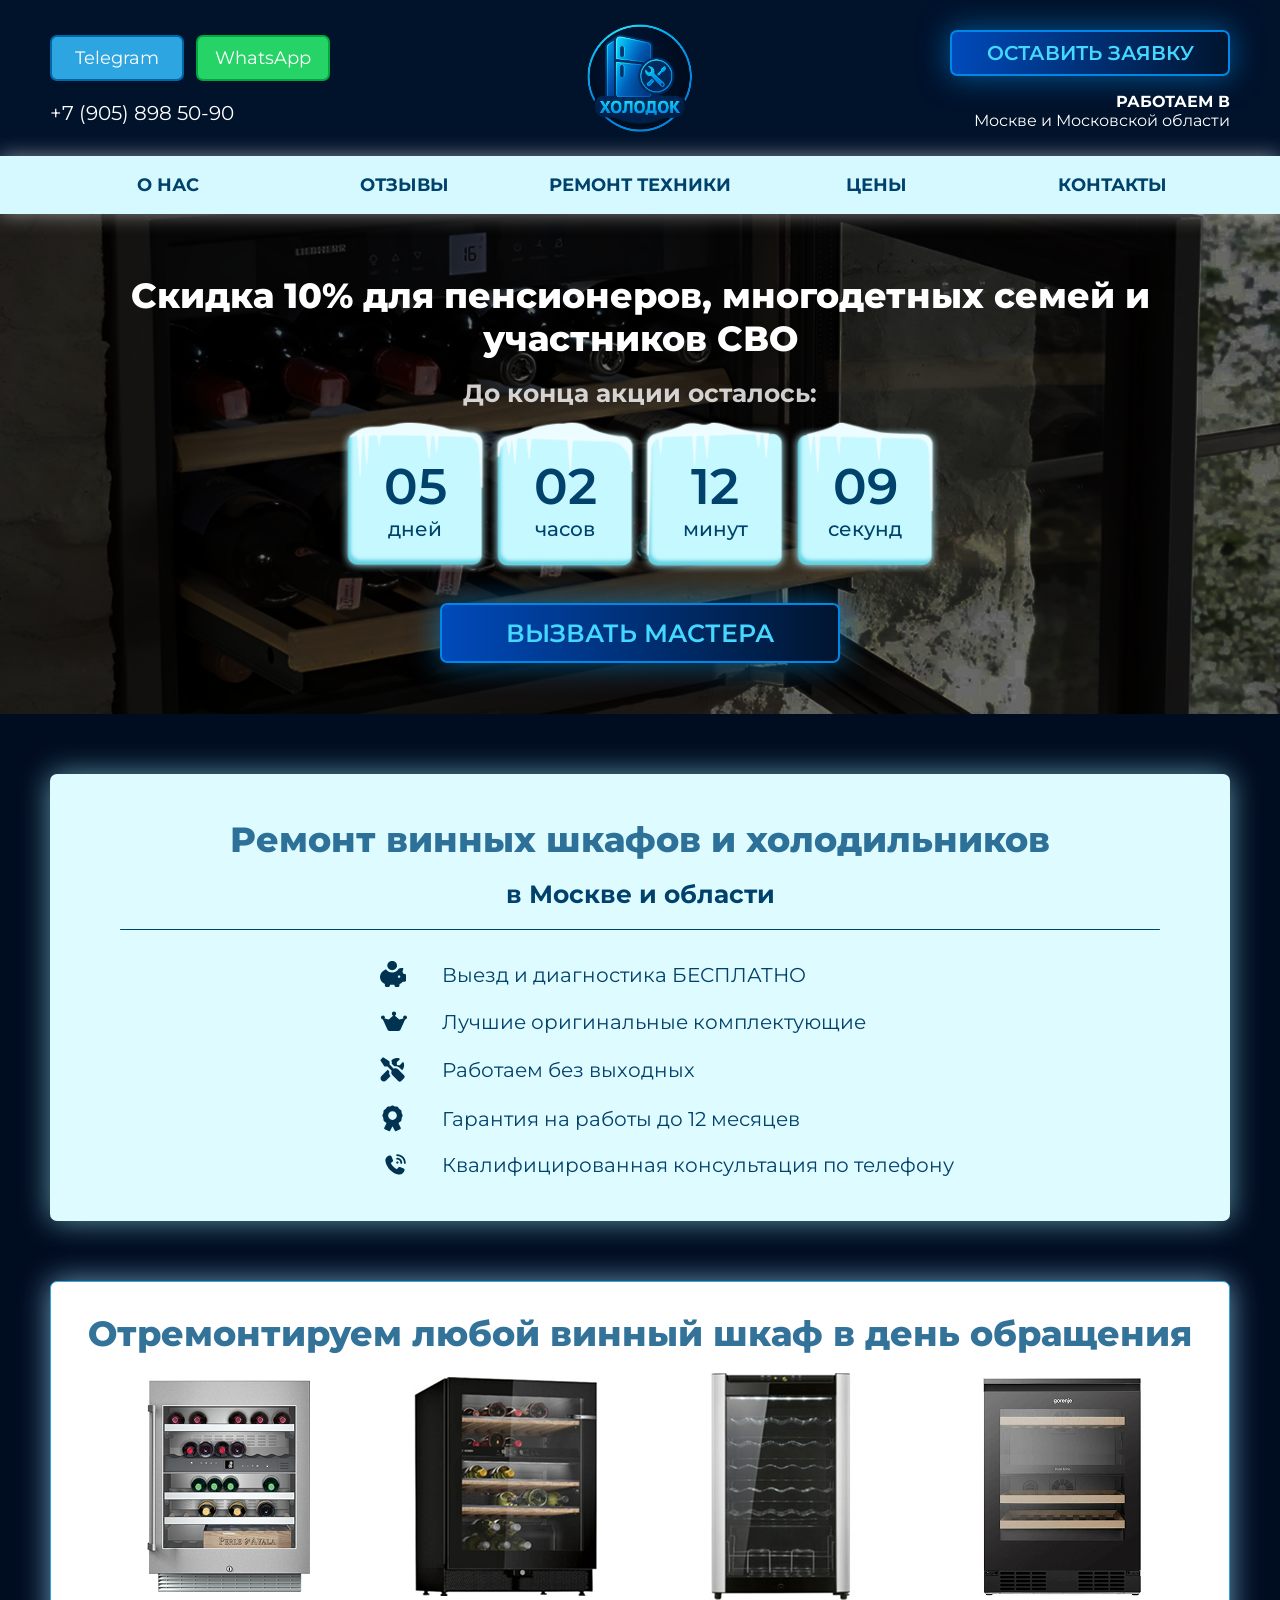
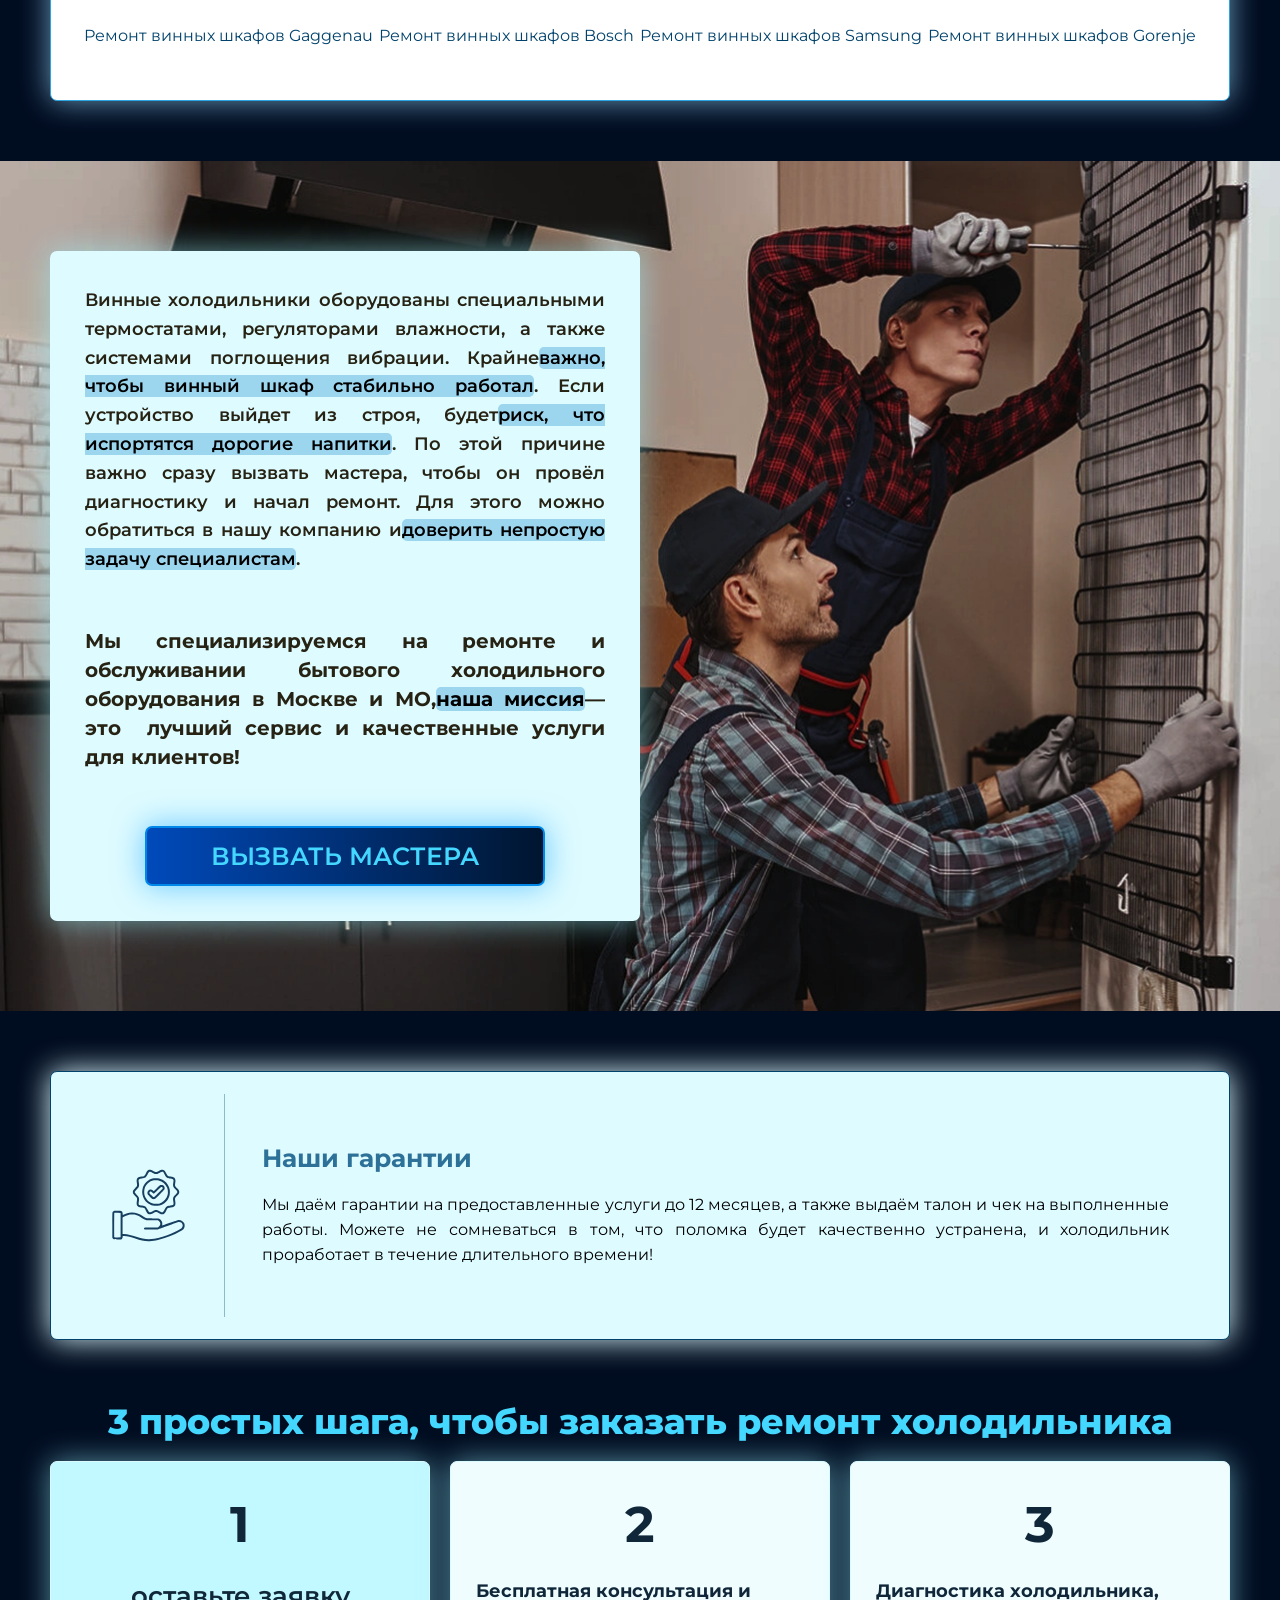
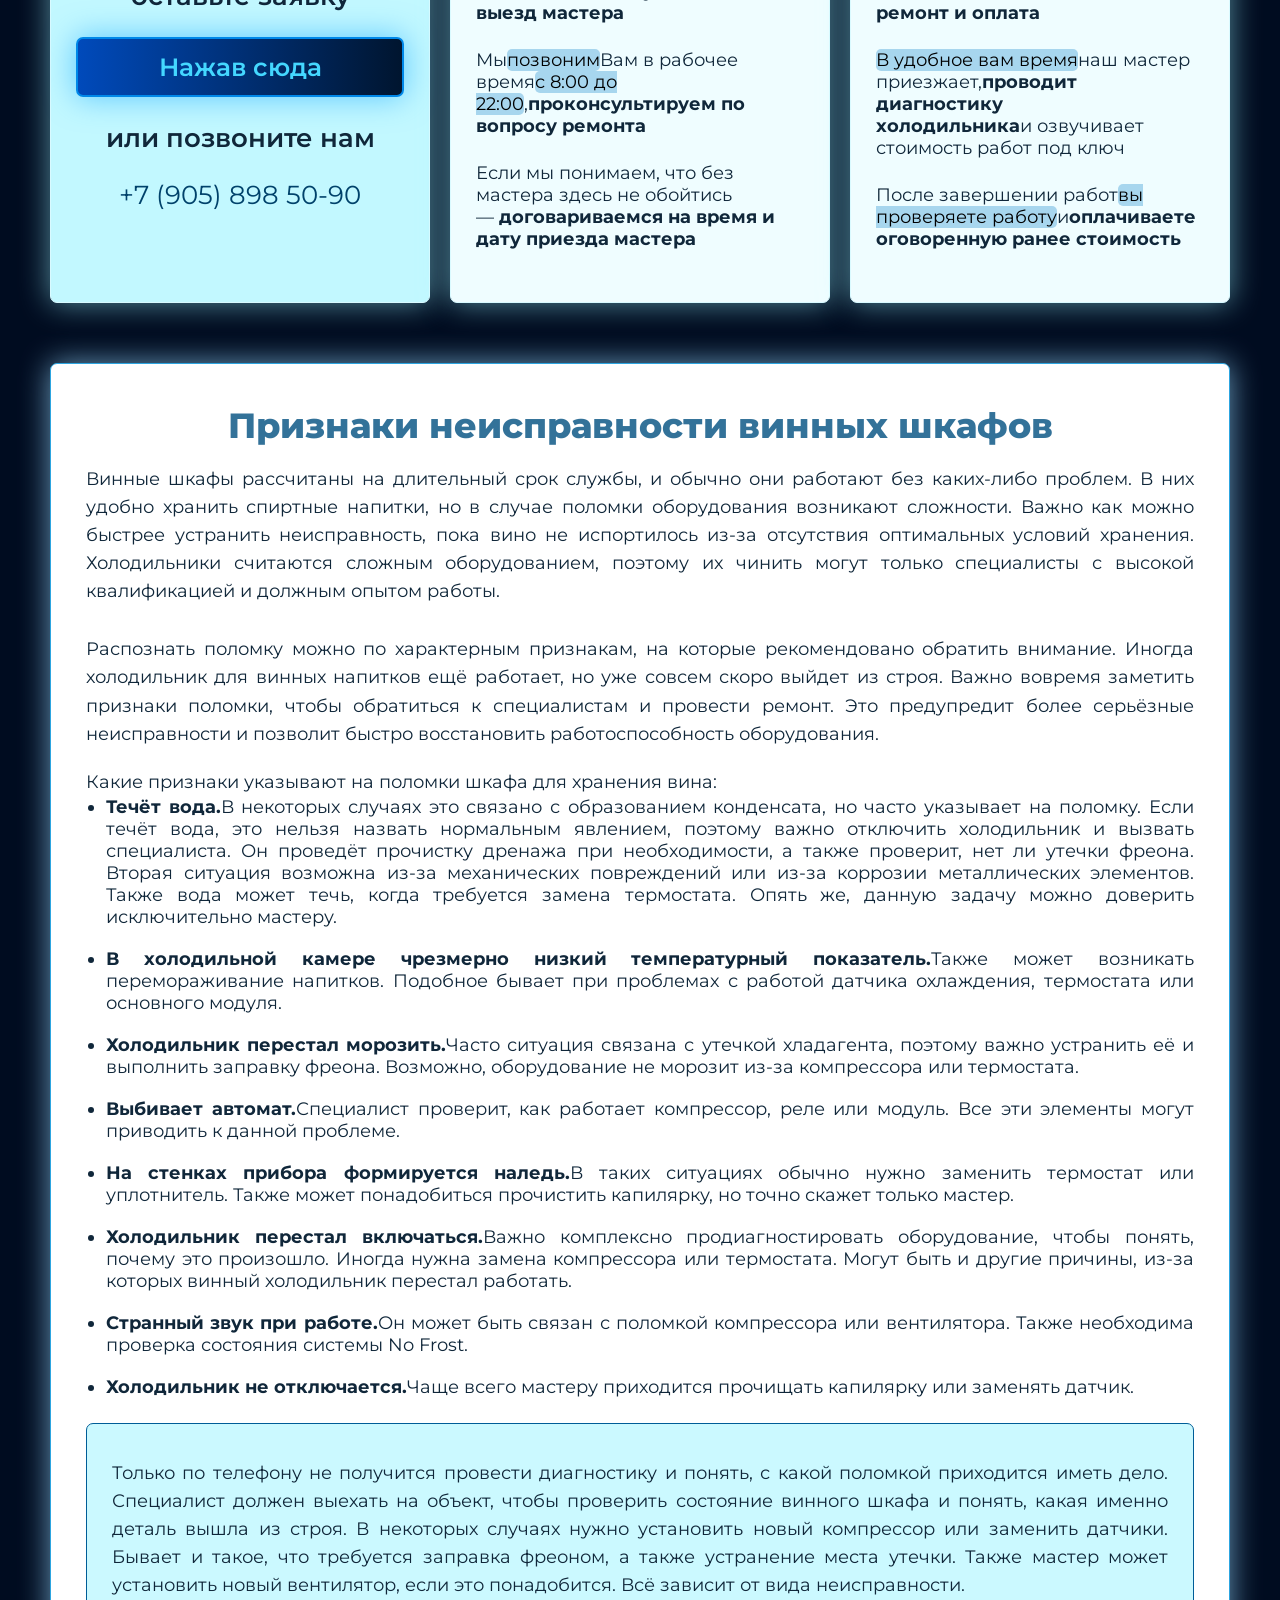
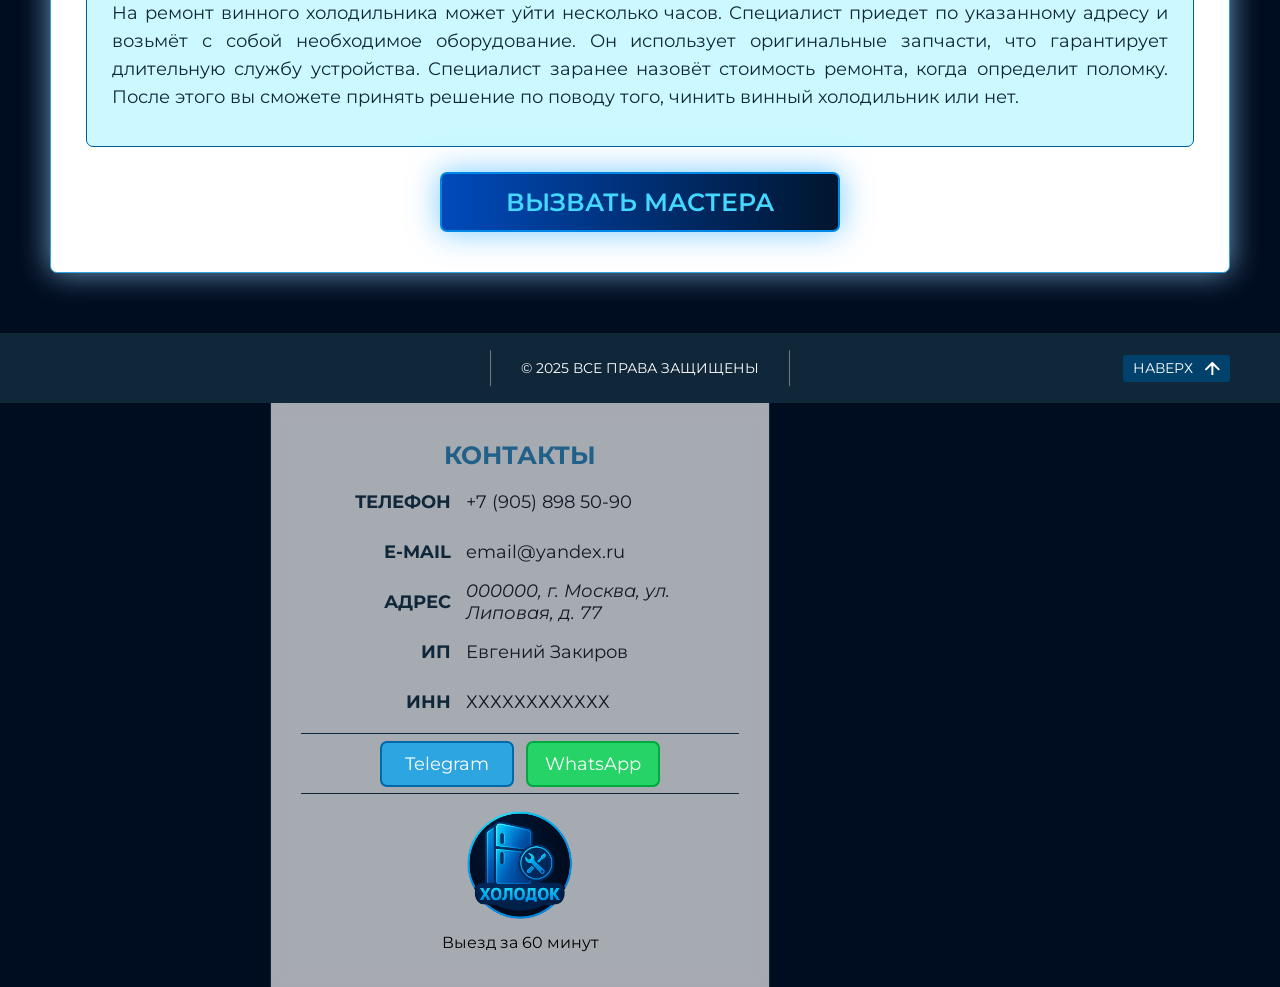
<file: wineCoolers.html>
<!DOCTYPE html><html lang="ru"><head><meta charset="UTF-8"><meta name="viewport" content="width=device-width,initial-scale=1"><link rel="preconnect" href="https://fonts.googleapis.com"><link rel="preconnect" href="https://fonts.gstatic.com" crossorigin><link href="https://fonts.googleapis.com/css2?family=Montserrat:ital,wght@0,100..900;1,100..900&display=swap" rel="stylesheet"><link rel="apple-touch-icon" sizes="57x57" href="images/favicon/apple-icon-57x57.png"><link rel="apple-touch-icon" sizes="60x60" href="images/favicon/apple-icon-60x60.png"><link rel="apple-touch-icon" sizes="72x72" href="images/favicon/apple-icon-72x72.png"><link rel="apple-touch-icon" sizes="76x76" href="images/favicon/apple-icon-76x76.png"><link rel="apple-touch-icon" sizes="114x114" href="images/favicon/apple-icon-114x114.png"><link rel="apple-touch-icon" sizes="120x120" href="images/favicon/apple-icon-120x120.png"><link rel="apple-touch-icon" sizes="144x144" href="images/favicon/apple-icon-144x144.png"><link rel="apple-touch-icon" sizes="152x152" href="images/favicon/apple-icon-152x152.png"><link rel="apple-touch-icon" sizes="180x180" href="images/favicon/apple-icon-180x180.png"><link rel="icon" type="image/png" sizes="192x192" href="images/favicon/android-icon-192x192.png"><link rel="icon" type="image/png" sizes="32x32" href="images/favicon/favicon-32x32.png"><link rel="icon" type="image/png" sizes="96x96" href="images/favicon/favicon-96x96.png"><link rel="icon" type="image/png" sizes="16x16" href="images/favicon/favicon-16x16.png"><link rel="manifest" href="images/favicon/manifest.json"><meta name="msapplication-TileColor" content="#ffffff"><meta name="msapplication-TileImage" content="images/favicon/ms-icon-144x144.png"><meta name="theme-color" content="#ffffff"><link rel="stylesheet" href="styles/css/style.min.css"><title>Ремонт винных шкафов и холодильников</title></head><body><div class="wrapper"><header id="up" class="header"><div class="hatBlock"><div class="container"><div class="hatBlock__contacts Desktop"><div class="contactBtnGroup"><a href="https://web.telegram.org" target="_blank" rel="noopener noreferrer" class="telegramBTN"><span>Telegram</span></a><a href="https://web.whatsapp.com" target="_blank" rel="noopener noreferrer" class="whatsappBTN"><span>WhatsApp</span></a></div><div class="phoneNumber"><a href="tel:+79058985090">+7 (905) 898 50-90</a></div></div><div class="hatBlock__logo"><a href="index.html" class="Desktop"><img src="images/icons/logoHOLODOK.png" alt="logo" class="logo"></a><a href="index.html" class="Mobile"><img src="images/icons/holodokMiniLogo.png" alt="logo" class="logo" style="max-width:80px"></a><span class="motto Desktop"></span></div><div class="hatBlock__motto Mobile"><span class="motto">Выезд за 60 минут</span></div><div class="hatBlock__interactive Desktop"><button data-modal class="requestFormBTN middleBlueColorBG">ОСТАВИТЬ ЗАЯВКУ</button><div><span style="font-weight:700">РАБОТАЕМ В</span><span>Москве и Московской области</span></div></div><div class="sandwitch Mobile"><span></span><span></span><span></span></div></div></div><nav class="navigationMenu"><div class="container"><ul class="navList"><li class="navigationElement"><a href="index.html#serviceAdvantages" class="navigationLink">О НАС</a></li><li class="navigationElement"><a href="reviews.html#reviewSection" class="navigationLink">ОТЗЫВЫ</a></li><li class="navigationElement dropDown"><span class="dropDownTitle">РЕМОНТ ТЕХНИКИ</span><div class="dropDownMenu"><ul class="dropDownMenuList"><li class="dropDownMenu__item"><a href="freezers.html" class="dropDownMenu__link">Морозильники</a></li><li class="dropDownMenu__item"><a href="refrigerators.html" class="dropDownMenu__link">Холодильники</a></li><li class="dropDownMenu__item"><a href="wineCoolers.html" class="dropDownMenu__link">Винные холодильники</a></li></ul></div></li><li class="navigationElement"><a href="prices.html" class="navigationLink">ЦЕНЫ</a></li><li class="navigationElement"><a href="#down" class="navigationLink">КОНТАКТЫ</a></li><li class="Mobile"><div class="hatBlock__contacts"><div class="contactBtnGroup"><a href="https://web.telegram.org" target="_blank" rel="noopener noreferrer" class="telegramBTN"><span>Telegram</span></a><a href="https://web.whatsapp.com" target="_blank" rel="noopener noreferrer" class="whatsappBTN"><span>WhatsApp</span></a></div><div class="phoneNumber"><a href="tel:+79058985090">+7 (905) 898 50-90</a></div></div></li><li class="Mobile"><div class="hatBlock__interactive"><span style="font-weight:700">РАБОТАЕМ В</span><span>Москве и Московской области</span></div></li></ul></div></nav></header><main class="main"><a href="tel:+79058985090" id="phoneCallBTN" class="Mobile"><img src="images/icons/phone-white.svg"></a><section class="promotion promotion__wineCoolers"><div class="container"><a href="index.html" class="Mobile LOGO"><img src="images/icons/logoHOLODOK.png" alt="logo" class="logo"></a><div class="promotion__text"><h2 class="whiteTitle">Скидка 10% для пенсионеров, многодетных семей и участников СВО</h2><h3 class="whiteTransparentTitle">До конца акции осталось:</h3></div><div class="promotion__timer"><div class="timer"><div class="timer__block"><img src="images/timerCubes/timerCubeDays.png"><div class="timer__blockContent"><span class="blockValue" id="days">00</span><span class="blockParam">дней</span></div></div><div class="timer__block"><img src="images/timerCubes/timerCubeHours.png"><div class="timer__blockContent"><span class="blockValue" id="hours">00</span><span class="blockParam">часов</span></div></div><div class="timer__block"><img src="images/timerCubes/timerCubeMinutes.png"><div class="timer__blockContent"><span class="blockValue" id="minutes">00</span><span class="blockParam">минут</span></div></div><div class="timer__block"><img src="images/timerCubes/timerCubeSeconds.png"><div class="timer__blockContent"><span class="blockValue" id="seconds">00</span><span class="blockParam">секунд</span></div></div></div><button data-modal class="requestFormBTN middleBlueColorBG">ВЫЗВАТЬ МАСТЕРА</button></div></div></section><section class="bait"><div class="container"><div class="bait__text"><h1 class="middleBlueColoredTitle">Ремонт винных шкафов и холодильников</h1><h3 class="darkBlueColoredTitle">в Москве и области</h3></div><div class="bait__horizontalDevider"></div><ul class="bait__list"><li><img src="images/icons/pigBank.svg" class="bait__icon"><span>Выезд и диагностика БЕСПЛАТНО</span></li><li><img src="images/icons/crown.svg" class="bait__icon"><span>Лучшие оригинальные комплектующие</span></li><li><img src="images/icons/screwdriver-wrench.svg" class="bait__icon"><span>Работаем без выходных</span></li><li><img src="images/icons/award.svg" class="bait__icon"><span>Гарантия на работы до 12 месяцев</span></li><li><img src="images/icons/phone.svg" class="bait__icon"><span>Квалифицированная консультация по телефону</span></li></ul></div></section><section class="promise"><div class="container"><div class="promise__text"><h2 class="middleBlueColoredTitle">Отремонтируем любой винный шкаф в день обращения</h2></div><div class="promise__content"><img src="images/pictures/gaggenau-wine.png" class="promise__image"><span>Ремонт винных шкафов Gaggenau</span><img src="images/pictures/bosh-wine.png" class="promise__image"><span>Ремонт винных шкафов Bosch</span><img src="images/pictures/samsung-wine.png" class="promise__image"><span>Ремонт винных шкафов Samsung</span><img src="images/pictures/gorenje-wine.png" class="promise__image"><span>Ремонт винных шкафов Gorenje</span></div></div></section><section class="attention"><div class="container"><div class="attention__block"><p class="attention__text">Винные холодильники оборудованы специальными термостатами, регуляторами влажности, а также системами поглощения вибрации. Крайне<mark class="blue">важно, чтобы винный шкаф стабильно работал</mark>. Если устройство выйдет из строя, будет<mark class="blue">риск, что испортятся дорогие напитки</mark>. По этой причине важно сразу вызвать мастера, чтобы он провёл диагностику и начал ремонт. Для этого можно обратиться в нашу компанию и<mark class="blue">доверить непростую задачу специалистам</mark>.</p><div class="attention__mobBG"></div><p class="attention__warnText">Мы специализируемся на ремонте и обслуживании бытового холодильного оборудования в Москве и МО,<mark class="blue">наша миссия</mark>— это  лучший сервис и качественные услуги для клиентов!</p><button data-modal class="requestFormBTN middleBlueColorBG">ВЫЗВАТЬ МАСТЕРА</button></div></div></section><section class="guarantee"><div class="container"><div class="guarantee__icon"><img src="images/icons/guarantee.svg"></div><div class="guarantee__verticalDevider"></div><div class="guarantee__horizontalDevider"></div><div class="guarantee__content"><h3 class="middleBlueColoredTitle">Наши гарантии</h3><p class="paragraph">Мы даём гарантии на предоставленные услуги до 12 месяцев, а также выдаём талон и чек на выполненные работы. Можете не сомневаться в том, что поломка будет качественно устранена, и холодильник проработает в течение длительного времени!</p></div></div></section><section class="instruction"><div class="container"><h2 class="lightBlueColoredTitle">3 простых шага, чтобы заказать ремонт холодильника</h2><div class="instruction__content"><div class="stepBlock"><span class="stepBlock__num">1</span><p class="stepBlock__hugeParagraph">оставьте заявку</p><button data-modal class="requestFormBTN middleBlueColorBG">Нажав сюда</button><p class="stepBlock__hugeParagraph">или позвоните нам</p><a href="tel:+79058985090">+7 (905) 898 50-90</a></div><div class="stepBlock"><span class="stepBlock__num">2</span><p class="stepBlock__regularParagraph mobCen"><b>Бесплатная консультация и выезд мастера</b></p><p class="stepBlock__regularParagraph">Мы<mark class="blue">позвоним</mark>Вам в рабочее время<mark class="blue">с 8:00 до 22:00</mark>,<strong>проконсультируем по вопросу ремонта</strong></p><p class="stepBlock__regularParagraph">Если мы понимаем, что без мастера здесь не обойтись — <strong>договариваемся на время и дату приезда мастера</strong></p></div><div class="stepBlock"><span class="stepBlock__num">3</span><p class="stepBlock__regularParagraph mobCen"><b>Диагностика холодильника, ремонт и оплата</b></p><p class="stepBlock__regularParagraph"><mark class="blue">В удобное вам время</mark>наш мастер приезжает,<strong>проводит диагностику холодильника</strong>и озвучивает стоимость работ под ключ</p><p class="stepBlock__regularParagraph">После завершении работ<mark class="blue">вы проверяете работу</mark>и<strong>оплачиваете оговоренную ранее стоимость</strong></p></div></div></div></section><section class="malfunctions" id="malfunctions"><div class="container"><div class="malfunctions__content"><h2 class="middleBlueColoredTitle">Признаки неисправности винных шкафов</h2><p class="paragraph">Винные шкафы рассчитаны на длительный срок службы, и обычно они работают без каких-либо проблем. В них удобно хранить спиртные напитки, но в случае поломки оборудования возникают сложности. Важно как можно быстрее устранить неисправность, пока вино не испортилось из-за отсутствия оптимальных условий хранения. Холодильники считаются сложным оборудованием, поэтому их чинить могут только специалисты с высокой квалификацией и должным опытом работы.</p><p class="paragraph">Распознать поломку можно по характерным признакам, на которые рекомендовано обратить внимание. Иногда холодильник для винных напитков ещё работает, но уже совсем скоро выйдет из строя. Важно вовремя заметить признаки поломки, чтобы обратиться к специалистам и провести ремонт. Это предупредит более серьёзные неисправности и позволит быстро восстановить работоспособность оборудования.</p><p class="paragraph">Какие признаки указывают на поломки шкафа для хранения вина:</p><ul class="malfunctionsList"><li class="malfunctionsList__item"><strong>Течёт вода.</strong>В некоторых случаях это связано с образованием конденсата, но часто указывает на поломку. Если течёт вода, это нельзя назвать нормальным явлением, поэтому важно отключить холодильник и вызвать специалиста. Он проведёт прочистку дренажа при необходимости, а также проверит, нет ли утечки фреона. Вторая ситуация возможна из-за механических повреждений или из-за коррозии металлических элементов. Также вода может течь, когда требуется замена термостата. Опять же, данную задачу можно доверить исключительно мастеру.</li><li class="malfunctionsList__item"><strong>В холодильной камере чрезмерно низкий температурный показатель.</strong>Также может возникать перемораживание напитков. Подобное бывает при проблемах с работой датчика охлаждения, термостата или основного модуля.</li><li class="malfunctionsList__item"><strong>Холодильник перестал морозить.</strong>Часто ситуация связана с утечкой хладагента, поэтому важно устранить её и выполнить заправку фреона. Возможно, оборудование не морозит из-за компрессора или термостата.</li><li class="malfunctionsList__item"><strong>Выбивает автомат.</strong>Специалист проверит, как работает компрессор, реле или модуль. Все эти элементы могут приводить к данной проблеме.</li><li class="malfunctionsList__item"><strong>На стенках прибора формируется наледь.</strong>В таких ситуациях обычно нужно заменить термостат или уплотнитель. Также может понадобиться прочистить капилярку, но точно скажет только мастер.</li><li class="malfunctionsList__item"><strong>Холодильник перестал включаться.</strong>Важно комплексно продиагностировать оборудование, чтобы понять, почему это произошло. Иногда нужна замена компрессора или термостата. Могут быть и другие причины, из-за которых винный холодильник перестал работать.</li><li class="malfunctionsList__item"><strong>Странный звук при работе.</strong>Он может быть связан с поломкой компрессора или вентилятора. Также необходима проверка состояния системы No Frost.</li><li class="malfunctionsList__item"><strong>Холодильник не отключается.</strong>Чаще всего мастеру приходится прочищать капилярку или заменять датчик.</li></ul></div><div class="malfunctions__attention"><p class="paragraph">Только по телефону не получится провести диагностику и понять, с какой поломкой приходится иметь дело. Специалист должен выехать на объект, чтобы проверить состояние винного шкафа и понять, какая именно деталь вышла из строя. В некоторых случаях нужно установить новый компрессор или заменить датчики. Бывает и такое, что требуется заправка фреоном, а также устранение места утечки. Также мастер может установить новый вентилятор, если это понадобится. Всё зависит от вида неисправности.</p><p class="paragraph">На ремонт винного холодильника может уйти несколько часов. Специалист приедет по указанному адресу и возьмёт с собой необходимое оборудование. Он использует оригинальные запчасти, что гарантирует длительную службу устройства. Специалист заранее назовёт стоимость ремонта, когда определит поломку. После этого вы сможете принять решение по поводу того, чинить винный холодильник или нет.</p></div><button data-modal class="requestFormBTN middleBlueColorBG">ВЫЗВАТЬ МАСТЕРА</button></div></section></main><footer class="footer" id="down"><div class="footer__top"><div class="footer__verticalDevider"></div><span>© 2025 ВСЕ ПРАВА ЗАЩИЩЕНЫ</span><div class="footer__verticalDevider"></div><a href="#up" class="pageup"><span class="Desktop">НАВЕРХ</span><img src="images/icons/UpArrow.svg"></a></div><div class="footer__contacts"><h3 class="middleBlueColoredTitle">КОНТАКТЫ</h3><div class="contactsField"><h4 class="contactsField__title">ТЕЛЕФОН</h4><a class="contactsField__descr" href="tel:+79058985090">+7 (905) 898 50-90</a><h4 class="contactsField__title">E-MAIL</h4><span class="contactsField__descr">email@yandex.ru</span><h4 class="contactsField__title">АДРЕС</h4><address class="contactsField__descr">000000, г. Москва, ул. Липовая, д. 77</address><h4 class="contactsField__title">ИП</h4><span class="contactsField__descr">Евгений Закиров</span><h4 class="contactsField__title">ИНН</h4><span class="contactsField__descr">ХХХХХХХХХХХХ</span></div><div class="footer__horizontalDevider"></div><div class="contactBtnGroup"><a href="https://web.telegram.org" target="_blank" rel="noopener noreferrer" class="telegramBTN"><span>Telegram</span></a><a href="https://web.whatsapp.com" target="_blank" rel="noopener noreferrer" class="whatsappBTN"><span>WhatsApp</span></a></div><div class="footer__horizontalDevider"></div><div class="footer__logo"><a href="index.html" class="Desktop"><img src="images/icons/logoHOLODOK.png" alt="logo" class="logo"></a><span class="motto">Выезд за 60 минут</span></div></div><div class="footer__map"><iframe src="https://yandex.ru/map-widget/v1/?um=constructor%3A461d2c2717d1dd383976aae17f39134cff1a304d3abc587e0bac50bb87dbe971&amp;source=constructor" width="100%" height="580" frameborder="0"></iframe></div></footer><div class="modal"><div class="modal__dialog"><div class="modal__content"><div class="modal__close"><span data-close>&times;</span></div><form name="feedbackForm" action="#"><h2 class="middleBlueColoredTitle">Починим любой холодильник</h2><label for="brand">Выберите название бренда производителя</label><select required id="brand" name="brand"><option class="placeholder" value="" disabled="disabled" selected="selected" hidden>Название бренда в выпадающем меню</option><option value="1">бренд 1</option><option value="2">бренд 2</option><option value="3">бренд 3</option><option value="4">бренд 4</option><option value="5">бренд 5</option></select><label class="beforeLabel" for="model">Выберите модель</label><select required id="model" name="model"><option class="placeholder" value="" disabled="disabled" selected="selected" hidden>Название модели в выпадающем меню</option><option value="1">модель 1</option><option value="2">модель 2</option></select><label class="beforeLabel" for="clientName">Заполните форму обратной связи</label><input id="clientName" required placeholder="ФИО" name="clientName" type="text"> <input id="phoneNumber" required placeholder="Ваш номер телефона" name="phoneNumber" type="tel"><select required id="feedbackTime" name="feedbackTime"><option class="placeholder" value="" disabled="disabled" selected="selected" hidden>Когда вам можно перезвонить</option><option value="перезвонить в течение часа">В течение часа</option><option value="перезвонить в течение дня">В течение дня</option><option value="перезвонить в течение завтрашнего дня">В течение завтрашнего дня</option></select><input type="submit" value="Отправить" class="submitBtn middleBlueColorBG"></form></div></div></div></div><script src="scripts/clientScript.js"></script></body></html>
</file>
<file: styles/css/style.min.css>
.DarkBlueColorBG{background:#00426b}.middleBlueColorBG{border:2px solid #0088e9;color:#44d7ff !important;-webkit-box-shadow:0 0 30px 1px rgba(0,157,255,.5);box-shadow:0 0 30px 1px rgba(0,157,255,.5);background:-webkit-gradient(linear, left top, right top, from(#004abb), to(#00152f)) !important;background:linear-gradient(90deg, #004abb 0%, #00152f 100%) !important}.middleYellowColorBG{background:#e3a92e}.middleGreenColorBG{background:#b4ca8b}.sectionTitle{font-size:40px}.whiteTitle{color:#fff}.lightBlueColoredTitle{color:#44d7ff}.whiteTransparentTitle{color:hsla(0,0%,100%,.8039215686)}.middleBlueColoredTitle{color:rgba(0,79,128,.8)}.middleGreenColoredTitle{color:#5b745c}.darkBlueColoredTitle{color:#00426b}.darkGreenColoredTitle{color:#00210c}.darkYellowColoredTitle{color:#272314}mark{border-radius:5px}mark.yellow{background-color:#fff2c7}mark.orange{background-color:#ffca6e}mark.orange{background-color:#ffca6e}mark.blue{background-color:rgba(0,122,197,.3)}*{border:none;-webkit-box-sizing:border-box;box-sizing:border-box;outline:none;margin:0;padding:0;text-decoration:none;font-family:"Montserrat",sans-serif;scrollbar-color:#10273a hsla(0,0%,100%,0);scrollbar-width:7px}html,body{height:100%}body{background-color:#000c20}.wrapper{min-height:100%;display:-webkit-box;display:-ms-flexbox;display:flex;-webkit-box-orient:vertical;-webkit-box-direction:normal;-ms-flex-direction:column;flex-direction:column}.main{-webkit-box-flex:1;-ms-flex:1 1 auto;flex:1 1 auto}.Mobile{display:none !important}.body_scrollHidden{overflow:hidden}.container{max-width:1180px;height:100%;margin:0 auto}section{padding-top:60px}.show{display:block !important}.fadeOut{-webkit-animation:fadeOut .3s;animation:fadeOut .3s}@-webkit-keyframes fadeOut{from{opacity:1}to{opacity:0}}@keyframes fadeOut{from{opacity:1}to{opacity:0}}.fadeIn{-webkit-animation:fadeIn .3s;animation:fadeIn .3s}@-webkit-keyframes fadeIn{from{opacity:0}to{opacity:1}}@keyframes fadeIn{from{opacity:0}to{opacity:1}}h1,h2{font-weight:800;font-size:35px;text-align:center;margin-bottom:18px}h3{font-weight:700;font-size:25px;text-align:center;margin-bottom:20px}h4{font-weight:700;font-size:18px;color:#10273a}button{cursor:pointer}.requestFormBTN{border-radius:7px;font-weight:600;font-size:25px;color:#fff;width:400px;height:60px}.modal{display:none;position:fixed;top:0;left:0;z-index:50;width:100%;height:100%;overflow:hidden;backdrop-filter:blur(5px);-webkit-box-shadow:0 0 30px 0px rgba(43,114,158,.6);box-shadow:0 0 30px 0px rgba(43,114,158,.6);background:rgba(31,74,101,.7)}.modal__dialog{width:100%;height:100%;display:-webkit-box;display:-ms-flexbox;display:flex;-webkit-box-pack:center;-ms-flex-pack:center;justify-content:center;-webkit-box-align:center;-ms-flex-align:center;align-items:center}.modal__content{display:-webkit-box;display:-ms-flexbox;display:flex;-webkit-box-orient:horizontal;-webkit-box-direction:reverse;-ms-flex-direction:row-reverse;flex-direction:row-reverse}.modal__close{font-size:70px;margin-top:-70px;margin-right:-50px;color:#cfeeff;text-shadow:0 0 10px #cfeeff}.modal__close span{cursor:pointer}.modal form{border-radius:7px;width:700px;max-height:750px;padding:35px 55px;display:-webkit-box;display:-ms-flexbox;display:flex;-webkit-box-orient:vertical;-webkit-box-direction:normal;-ms-flex-direction:column;flex-direction:column;-webkit-box-align:center;-ms-flex-align:center;align-items:center;-webkit-box-shadow:0 4px 30px 0px #b5f6ff;box-shadow:0 4px 30px 0px #b5f6ff;background:#effdff}.modal form .submitBtn{border:none;margin:0;border-radius:7px;width:340px;height:50px;color:#fff;cursor:pointer;-webkit-transition:.3s all;transition:.3s all}.modal form .submitBtn:hover{text-shadow:0 0 5px #fff}.modal form h2{font-size:25px;margin-bottom:22px}.modal form label{cursor:pointer;width:100%;font-weight:400;font-size:20px;color:#00426b;margin-bottom:15px}.modal form input{margin-bottom:12px;color:rgba(0,66,107,.7)}.modal form input::-webkit-input-placeholder{color:rgba(0,66,107,.4)}.modal form input::-moz-placeholder{color:rgba(0,66,107,.4)}.modal form input:-ms-input-placeholder{color:rgba(0,66,107,.4)}.modal form input::-ms-input-placeholder{color:rgba(0,66,107,.4)}.modal form input::placeholder{color:rgba(0,66,107,.4)}.modal form ::picker(select){-webkit-appearance:base-select;-moz-appearance:base-select;appearance:base-select;border:none;border-radius:4px;padding:14px;width:590px;height:130px;-webkit-box-shadow:0 0 30px 0px rgba(0,66,107,.7);box-shadow:0 0 30px 0px rgba(0,66,107,.7);background:#005d97;margin-top:10px}.modal form select{cursor:pointer;-webkit-appearance:base-select;-moz-appearance:base-select;appearance:base-select;-webkit-box-align:center;-ms-flex-align:center;align-items:center;margin-bottom:25px;color:rgba(0,66,107,.7)}.modal form select::picker-icon{color:rgba(0,66,107,.4);font-size:22px;-webkit-transition:.4s rotate;transition:.4s rotate}.modal form select:open::picker-icon{rotate:90deg}.modal form .beforeLabel::before{content:"";display:block;position:absolute;width:590px;height:1px;background:#005d97;margin-top:-15px}.modal form input,.modal form select{background:#fff;border:1px solid #b5f6ff;border-radius:4px;width:100%;height:40px;padding:0 14px;font-weight:400;font-size:18px}.modal form option::checkmark{-webkit-box-ordinal-group:2;-ms-flex-order:1;order:1;content:""}.modal form option{-webkit-box-pack:justify;-ms-flex-pack:justify;justify-content:space-between;margin-bottom:5px;color:#fff;border-radius:5px;-webkit-transition:.5s all;transition:.5s all;padding:5px}.modal form option:hover,.modal form option:focus{text-shadow:0 0 10px #cfeeff;background:#0072b9}.promotion__wineCoolers{background:url("../../images/BG/wineCoolers_BG.png") center center/cover no-repeat;min-height:500px}.promotion__freezers{background:url("../../images/BG/morozilnye_kamery_BG.png") center center/cover no-repeat;min-height:500px}.promotion__refrigerators{background:url("../../images/BG/bg-img-third-desktop.png") center center/cover no-repeat;min-height:500px;padding-bottom:60px}.promotion__timer{width:100%;height:235px;display:-webkit-box;display:-ms-flexbox;display:flex;-webkit-box-orient:vertical;-webkit-box-direction:normal;-ms-flex-direction:column;flex-direction:column;-webkit-box-pack:justify;-ms-flex-pack:justify;justify-content:space-between;-webkit-box-align:center;-ms-flex-align:center;align-items:center}.timer{width:50%;height:-webkit-fit-content;height:-moz-fit-content;height:fit-content;display:-webkit-box;display:-ms-flexbox;display:flex;-webkit-box-pack:justify;-ms-flex-pack:justify;justify-content:space-between;-webkit-box-align:center;-ms-flex-align:center;align-items:center}.timer__block{position:relative;border-radius:10px;width:140px;height:140px;color:#00426b}.timer__block .blockValue{font-weight:600;font-size:50px}.timer__block .blockParam{font-weight:500;font-size:20px}.timer__block img{position:absolute;left:50%;top:50%;-webkit-transform:translateX(-50%) translateY(-50%);transform:translateX(-50%) translateY(-50%);width:110%;height:110%}.timer__blockContent{position:absolute;left:50%;top:50%;-webkit-transform:translateX(-50%) translateY(-50%);transform:translateX(-50%) translateY(-50%);width:100%;height:50%;display:-webkit-box;display:-ms-flexbox;display:flex;-webkit-box-orient:vertical;-webkit-box-direction:normal;-ms-flex-direction:column;flex-direction:column;-webkit-box-pack:center;-ms-flex-pack:center;justify-content:center;-webkit-box-align:center;-ms-flex-align:center;align-items:center}.bait .container{border-radius:7px;-webkit-box-shadow:0 0 30px 0px rgba(153,242,255,.6);box-shadow:0 0 30px 0px rgba(153,242,255,.6);background:#defbff;padding:44px 70px}.bait__horizontalDevider{height:1px;border-radius:10px;width:100%;background:#00426b;margin:10px 0 30px 0}.bait__list{width:100%;list-style-type:none;display:-webkit-box;display:-ms-flexbox;display:flex;-webkit-box-orient:vertical;-webkit-box-direction:normal;-ms-flex-direction:column;flex-direction:column;gap:20px}.bait__list li{display:grid;grid-template-columns:.4fr 1fr;-webkit-box-align:center;-ms-flex-align:center;align-items:center;gap:35px}.bait__list span{font-weight:400;font-size:20px;color:#00426b}.bait__icon{justify-self:end}.attention{padding-top:0px !important;margin-top:60px;height:850px;background:url("../../images/BG/bg-img-first-desktop.webp") center center/cover no-repeat}.attention .container{display:-webkit-box;display:-ms-flexbox;display:flex;-webkit-box-align:center;-ms-flex-align:center;align-items:center}.attention__freezers{background:url("../../images/BG/bg-img-second-desktop.png") center center/cover no-repeat}.attention__block{border-radius:7px;width:590px;height:670px;-webkit-box-shadow:0 0 30px 0px rgba(153,242,255,.6);box-shadow:0 0 30px 0px rgba(153,242,255,.6);background:#defbff;padding:35px;display:-webkit-box;display:-ms-flexbox;display:flex;-webkit-box-orient:vertical;-webkit-box-direction:normal;-ms-flex-direction:column;flex-direction:column;-webkit-box-pack:justify;-ms-flex-pack:justify;justify-content:space-between;-webkit-box-align:center;-ms-flex-align:center;align-items:center}.attention__block p{color:#272314}.attention__text{font-weight:600;font-size:18px;line-height:160%;text-align:justify}.attention__warnText{font-weight:700;font-size:20px;line-height:145%;text-align:justify}.attention__mobBG{display:none}.promise .container{background:#fff;-webkit-box-shadow:0 0 30px 0px rgba(153,218,255,.7);box-shadow:0 0 30px 0px rgba(153,218,255,.7);border:1px solid #2ca5e0;border-radius:7px;padding:30px}.promise__content{display:grid;grid-auto-flow:column;grid-template-rows:1fr 70px;justify-items:center;-webkit-box-align:center;-ms-flex-align:center;align-items:center}.promise__content span{color:#00426b;text-align:center}.brands .container{-webkit-box-shadow:0 0 30px 0px rgba(153,218,255,.7);box-shadow:0 0 30px 0px rgba(153,218,255,.7);border:1px solid #2ca5e0;border-radius:7px;padding:30px}.brands .container h2{margin-bottom:40px !important}.brands__content{list-style-type:none;display:grid;grid-template-columns:repeat(6, 1fr);justify-items:center;-webkit-box-align:center;-ms-flex-align:center;align-items:center;gap:20px}.brands .brandItem__link{display:inline-block;width:100%;height:100%}.prices .container{-webkit-box-shadow:0 0 30px 0px rgba(153,218,255,.7);box-shadow:0 0 30px 0px rgba(153,218,255,.7);border:1px solid #2ca5e0;border-radius:7px;padding:30px;display:-webkit-box;display:-ms-flexbox;display:flex;-webkit-box-orient:vertical;-webkit-box-direction:normal;-ms-flex-direction:column;flex-direction:column;-webkit-box-align:center;-ms-flex-align:center;align-items:center}.prices__content{display:-webkit-box;display:-ms-flexbox;display:flex;-webkit-box-orient:vertical;-webkit-box-direction:normal;-ms-flex-direction:column;flex-direction:column;list-style-type:none;gap:15px;margin-bottom:20px;width:100%}.prices__content .serviceItem{padding:18px 45px;display:-webkit-box;display:-ms-flexbox;display:flex;-webkit-box-pack:justify;-ms-flex-pack:justify;justify-content:space-between;-webkit-box-align:center;-ms-flex-align:center;align-items:center;border-radius:7px;color:#defbff;background:#001a4a;font-size:18px;-webkit-box-shadow:0 0 30px 0px rgba(153,218,255,.7);box-shadow:0 0 30px 0px rgba(153,218,255,.7);border:1px solid #2ca5e0}.prices__attention{background:#cbf9ff;border:1px solid #005d97;border-radius:7px;padding:25px 45px;margin-bottom:20px}.paragraph{font-size:16px;line-height:156%;text-align:center}.advantages .container{-webkit-box-shadow:0 0 30px 0px rgba(153,218,255,.7);box-shadow:0 0 30px 0px rgba(153,218,255,.7);border:1px solid #2ca5e0;border-radius:7px;padding:30px;display:-webkit-box;display:-ms-flexbox;display:flex;-webkit-box-align:center;-ms-flex-align:center;align-items:center;-webkit-box-orient:vertical;-webkit-box-direction:normal;-ms-flex-direction:column;flex-direction:column;background:#10273a}.advantages__content{display:-webkit-box;display:-ms-flexbox;display:flex;-webkit-box-pack:justify;-ms-flex-pack:justify;justify-content:space-between;-webkit-box-align:center;-ms-flex-align:center;align-items:center;-ms-flex-wrap:wrap;flex-wrap:wrap;gap:22px;margin-bottom:30px}.advantages__item{border-radius:7px;width:357px;height:357px;padding:33px 24px;display:-webkit-box;display:-ms-flexbox;display:flex;-webkit-box-orient:vertical;-webkit-box-direction:normal;-ms-flex-direction:column;flex-direction:column;gap:26px;-webkit-box-align:center;-ms-flex-align:center;align-items:center;background:#defbff;border:2px solid #005d97}.advantages__title{text-align:center;color:#00426b}.advantages__body{text-align:center;color:#10273a}.advantages__body{font-size:18px;font-weight:400}.sectionTitle{margin-bottom:40px !important}.guarantee .container{border:1px solid #00426b;border-radius:7px;height:-webkit-fit-content;height:-moz-fit-content;height:fit-content;-webkit-box-shadow:0 0 30px 0px #defbff;box-shadow:0 0 30px 0px #defbff;background:#defbff;padding:22px 60px;display:-webkit-box;display:-ms-flexbox;display:flex;-webkit-box-pack:justify;-ms-flex-pack:justify;justify-content:space-between;-webkit-box-align:center;-ms-flex-align:center;align-items:center;gap:38px}.guarantee__horizontalDevider{display:none}.guarantee__verticalDevider{display:block;background:#8bbaca;width:1px;height:223px}.guarantee__icon{min-width:75px;min-height:75px;width:75px;height:75px}.guarantee__icon img{width:100%;height:100%}.guarantee__content h3{text-align:left}.guarantee__content p{text-align:justify}.reverse .container{-webkit-box-orient:horizontal;-webkit-box-direction:reverse;-ms-flex-direction:row-reverse;flex-direction:row-reverse}.reverse .guarantee__content h3{text-align:right}.reviews .container{display:-webkit-box;display:-ms-flexbox;display:flex;-webkit-box-orient:vertical;-webkit-box-direction:normal;-ms-flex-direction:column;flex-direction:column;gap:22px}.reviews__reviewItem{position:relative;border-radius:7px;min-height:280px;-webkit-box-shadow:0 0 30px 0px #defbff;box-shadow:0 0 30px 0px #defbff;background:#defbff;padding:37px 39px;display:-webkit-box;display:-ms-flexbox;display:flex;-webkit-box-orient:vertical;-webkit-box-direction:normal;-ms-flex-direction:column;flex-direction:column;gap:17px}.reviews__header{display:-webkit-box;display:-ms-flexbox;display:flex;-webkit-box-align:center;-ms-flex-align:center;align-items:center;gap:27px}.reviews__header h2{font-size:28px;margin:0;text-align:left}.reviews__header span{font-style:italic;font-weight:300;font-size:20px;color:#10273a}.reviews__horizontalDevider{width:100%;height:1px;background:#82bbcc}.reviews__verticalDevider{width:1px;height:26px;background:#82bbcc}.reviews__content{z-index:1}.reviews__content p{font-weight:200;font-size:20px;line-height:133%;text-align:justify;color:#10273a}.reviews__quotesIcon{position:absolute;right:33px;bottom:33px}.reviews__quotesIcon img{width:100%;height:100%}.malfunctions .container{-webkit-box-shadow:0 0 30px 0px rgba(153,218,255,.7);box-shadow:0 0 30px 0px rgba(153,218,255,.7);border:1px solid #2ca5e0;border-radius:7px;height:-webkit-fit-content;height:-moz-fit-content;height:fit-content;padding:40px 35px;display:-webkit-box;display:-ms-flexbox;display:flex;-webkit-box-orient:vertical;-webkit-box-direction:normal;-ms-flex-direction:column;flex-direction:column;-webkit-box-align:center;-ms-flex-align:center;align-items:center;gap:25px;background:#fff}.malfunctions__content .paragraph{font-size:18px;text-align:justify;color:#10273a}.malfunctions__content .paragraph:nth-child(2){margin-bottom:30px}.malfunctions__content .paragraph:nth-child(3){margin-bottom:20px}.malfunctions__content .malfunctionsList{color:#10273a;font-size:18px;text-align:justify;margin-left:20px;display:-webkit-box;display:-ms-flexbox;display:flex;-webkit-box-orient:vertical;-webkit-box-direction:normal;-ms-flex-direction:column;flex-direction:column;-webkit-box-pack:justify;-ms-flex-pack:justify;justify-content:space-between;gap:20px}.malfunctions__attention{border-radius:7px;width:100%;height:-webkit-fit-content;height:-moz-fit-content;height:fit-content;padding:35px 25px;background:#cbf9ff;border:1px solid #005d97}.malfunctions__attention .paragraph{font-weight:400;font-size:18px;text-align:justify;color:#10273a}.ourRepairmans .container{-webkit-box-shadow:0 0 30px 0px rgba(153,218,255,.7);box-shadow:0 0 30px 0px rgba(153,218,255,.7);border:1px solid #2ca5e0;border-radius:7px;padding:20px 30px}.ourRepairmans__content{display:-webkit-box;display:-ms-flexbox;display:flex;gap:25px;-webkit-box-pack:center;-ms-flex-pack:center;justify-content:center}.ourRepairmans__content .repairmanItem{display:-webkit-box;display:-ms-flexbox;display:flex;-webkit-box-orient:vertical;-webkit-box-direction:normal;-ms-flex-direction:column;flex-direction:column;-webkit-box-align:center;-ms-flex-align:center;align-items:center;padding:30px;gap:20px;border-radius:7px;width:300px;height:415px;border:1px solid #d9faff;-webkit-box-shadow:0 0 30px 0px rgba(153,242,255,.57);box-shadow:0 0 30px 0px rgba(153,242,255,.57);background:#effdff}.ourRepairmans__content .repairmanItem__text{display:-webkit-box;display:-ms-flexbox;display:flex;-webkit-box-orient:vertical;-webkit-box-direction:normal;-ms-flex-direction:column;flex-direction:column;gap:11px}.ourRepairmans__content .repairmanItem__img{border-radius:7px;width:85%}.ourRepairmans__content .repairmanItem p{text-align:center;color:#00426b}.ourRepairmans__content .repairmanItem__repairmanName{font-weight:600;font-size:20px}.ourRepairmans__content .repairmanItem__repairmanDirection{color:#10273a !important;font-weight:300;font-size:18px}.ourRepairmans__content .repairmanItem__repairmanExperience{font-weight:200;font-size:16px}.instruction__content{display:-webkit-box;display:-ms-flexbox;display:flex;-webkit-box-pack:justify;-ms-flex-pack:justify;justify-content:space-between}.instruction__content .stepBlock{border-radius:7px;width:380px;height:442px;border:1px solid #d9faff;-webkit-box-shadow:0 0 30px 0px rgba(153,242,255,.57);box-shadow:0 0 30px 0px rgba(153,242,255,.57);padding:32px 25px;display:-webkit-box;display:-ms-flexbox;display:flex;-webkit-box-orient:vertical;-webkit-box-direction:normal;-ms-flex-direction:column;flex-direction:column;-webkit-box-align:center;-ms-flex-align:center;align-items:center;gap:25px;background:#effdff}.instruction__content .stepBlock button{width:100%}.instruction__content .stepBlock a{font-weight:400;font-size:26px;color:#00426b}.instruction__content .stepBlock:nth-child(1){background:#c2f8ff}.instruction__content .stepBlock__num{font-weight:700;font-size:50px;text-align:center;color:#10273a}.instruction__content .stepBlock__hugeParagraph{font-weight:600;font-size:26px;text-align:center;color:#10273a}.instruction__content .stepBlock__regularParagraph{font-size:18px;color:#10273a}.hatBlock{background:#01122b;padding:14px}.hatBlock__contacts{display:-webkit-box;display:-ms-flexbox;display:flex;-webkit-box-orient:vertical;-webkit-box-direction:normal;-ms-flex-direction:column;flex-direction:column;-webkit-box-pack:space-evenly;-ms-flex-pack:space-evenly;justify-content:space-evenly}.hatBlock .phoneNumber a{font-weight:400;font-size:20px;color:#fff}.hatBlock .container{height:128px;display:grid;grid-template-columns:repeat(3, 1fr)}.hatBlock__logo{display:-webkit-box;display:-ms-flexbox;display:flex;-webkit-box-orient:vertical;-webkit-box-direction:normal;-ms-flex-direction:column;flex-direction:column;-webkit-box-pack:space-evenly;-ms-flex-pack:space-evenly;justify-content:space-evenly;-webkit-box-align:center;-ms-flex-align:center;align-items:center}.hatBlock__interactive{display:-webkit-box;display:-ms-flexbox;display:flex;-webkit-box-orient:vertical;-webkit-box-direction:normal;-ms-flex-direction:column;flex-direction:column;-webkit-box-pack:space-evenly;-ms-flex-pack:space-evenly;justify-content:space-evenly;-webkit-box-align:end;-ms-flex-align:end;align-items:flex-end}.hatBlock__interactive div{display:-webkit-box;display:-ms-flexbox;display:flex;-webkit-box-orient:vertical;-webkit-box-direction:normal;-ms-flex-direction:column;flex-direction:column;-webkit-box-align:end;-ms-flex-align:end;align-items:flex-end;-webkit-box-pack:center;-ms-flex-pack:center;justify-content:center}.hatBlock__interactive span{text-align:right;color:#fff}.hatBlock__interactive .requestFormBTN{width:280px;height:46px;font-size:20px}.contactBtnGroup{width:280px;display:-webkit-box;display:-ms-flexbox;display:flex;-webkit-box-pack:justify;-ms-flex-pack:justify;justify-content:space-between}.contactBtnGroup a{display:-webkit-box;display:-ms-flexbox;display:flex;-webkit-box-pack:center;-ms-flex-pack:center;justify-content:center;-webkit-box-align:center;-ms-flex-align:center;align-items:center;border-radius:7px;width:134px;height:46px;font-weight:400;font-size:18px;color:#fff}.contactBtnGroup .telegramBTN{background:#2ca5e0;border:2px solid #0068a8}.contactBtnGroup .whatsappBTN{background:#25d366;border:2px solid #00a83f}.logo{max-height:128px}.navigationMenu{height:58px;position:relative;-webkit-box-shadow:0 0 20px 0px rgba(253,253,253,.5);box-shadow:0 0 20px 0px rgba(253,253,253,.5);background:#d5f9ff}.navigationMenu .container{height:100%}.navigationMenu .container .navList{height:100%;display:grid;grid-template-columns:repeat(5, 1fr);justify-items:center;-webkit-box-align:center;-ms-flex-align:center;align-items:center;list-style-type:none;color:#00426b}.navigationMenu .container .navList a{color:#00426b;font-weight:700;font-size:18px}.navigationMenu .container .navList .dropDownMenu__link{color:#fff}.dropDown{display:-webkit-box;display:-ms-flexbox;display:flex;-webkit-box-orient:vertical;-webkit-box-direction:normal;-ms-flex-direction:column;flex-direction:column;-webkit-box-align:center;-ms-flex-align:center;align-items:center;-webkit-box-pack:justify;-ms-flex-pack:justify;justify-content:space-between}.dropDownMenu{cursor:pointer;display:none;-webkit-transition:.5s all;transition:.5s all;padding-top:50px;position:absolute;height:-webkit-fit-content;height:-moz-fit-content;height:fit-content;margin:0 auto}.dropDownMenu_active{z-index:1;display:-webkit-box !important;display:-ms-flexbox !important;display:flex !important}.dropDownMenu .dropDownMenuList{display:-webkit-box;display:-ms-flexbox;display:flex;-webkit-box-orient:vertical;-webkit-box-direction:normal;-ms-flex-direction:column;flex-direction:column;-webkit-box-align:center;-ms-flex-align:center;align-items:center;-webkit-box-pack:justify;-ms-flex-pack:justify;justify-content:space-between;list-style-type:none;padding:20px;border-radius:7px;width:280px;height:140px;-webkit-box-shadow:0 0 20px 0px rgba(0,66,107,.7);box-shadow:0 0 20px 0px rgba(0,66,107,.7);background:#005d97}.dropDownTitle{font-weight:700;font-size:18px;cursor:pointer;z-index:2}.footer{position:relative;margin-top:60px}.footer_active{z-index:-1}.footer__top{display:-webkit-box;display:-ms-flexbox;display:flex;-webkit-box-pack:center;-ms-flex-pack:center;justify-content:center;-webkit-box-align:center;-ms-flex-align:center;align-items:center;width:100%;height:70px;background:#10273a}.footer__top span{font-weight:400;font-size:14px;color:#fff}.footer__verticalDevider{width:1px;height:36px;border-radius:.5px;background:hsla(0,0%,100%,.4);margin:0 30px}.footer__horizontalDevider{width:100%;height:1px;background:#10273a}.footer__logo{max-height:150px;display:-webkit-box;display:-ms-flexbox;display:flex;-webkit-box-orient:vertical;-webkit-box-direction:normal;-ms-flex-direction:column;flex-direction:column;-webkit-box-align:center;-ms-flex-align:center;align-items:center}.footer__contacts{position:absolute;top:70px;left:270px;width:500px;height:calc(100% - 70px);border-left:1px solid #10273a;border-right:1px solid #10273a;backdrop-filter:blur(8px);background:hsla(0,0%,100%,.65);padding:30px 30px;display:-webkit-box;display:-ms-flexbox;display:flex;-webkit-box-orient:vertical;-webkit-box-direction:normal;-ms-flex-direction:column;flex-direction:column;-webkit-box-pack:space-evenly;-ms-flex-pack:space-evenly;justify-content:space-evenly;-webkit-box-align:center;-ms-flex-align:center;align-items:center}.footer__contacts .contactsField{display:grid;grid-template-columns:150px 1fr;grid-template-rows:repeat(5, 50px);-webkit-box-align:center;-ms-flex-align:center;align-items:center;gap:0 15px}.footer__contacts .contactsField__descr{font-weight:400;font-size:18px;color:#151a26}.footer__contacts .contactsField__title{justify-self:end}.footer__contacts h3{margin-bottom:0 !important}.pageup{padding:0 10px;display:-webkit-box;display:-ms-flexbox;display:flex;-webkit-box-pack:justify;-ms-flex-pack:justify;justify-content:space-between;-webkit-box-align:center;-ms-flex-align:center;align-items:center;border-radius:3px;width:107px;height:27px;position:absolute;right:50px;background:#00426b}.pageup img{max-height:60%}#phoneCallBTN{position:fixed;z-index:1;top:70px;right:10px;padding:7px;width:45px;height:45px;-webkit-box-pack:center;-ms-flex-pack:center;justify-content:center;-webkit-box-align:center;-ms-flex-align:center;align-items:center;border-radius:100%;background:#fff;background:#00426b}#phoneCallBTN img{max-height:80%}#phoneCallBTN::after{content:"";display:block;position:absolute;border-radius:100%;-webkit-transition:.8s all;transition:.8s all;-webkit-animation:clickMe 1.5s infinite;animation:clickMe 1.5s infinite;width:100%;height:100%}@-webkit-keyframes clickMe{from{border:0px solid rgba(65,214,247,.5215686275)}to{border:7px solid rgba(65,214,247,0)}}@keyframes clickMe{from{border:0px solid rgba(65,214,247,.5215686275)}to{border:7px solid rgba(65,214,247,0)}}#brandPageImage{margin:0 auto 18px auto;width:-webkit-fit-content;width:-moz-fit-content;width:fit-content}#brandPageImage img{width:200px}@media(max-width: 1200px){#brandPageImage{margin:0 auto 16px auto}#brandPageImage img{width:auto}.container{max-width:750px}section{padding-top:30px}h1,h2{font-size:20px;margin-bottom:16px}h3{font-size:16px;margin-bottom:18px}h4{font-weight:700;font-size:14px;color:#10273a}.sectionTitle{font-size:25px}.requestFormBTN{border-radius:5px;font-size:20px;width:250px;height:50px}.modal__close{font-size:50px;margin-top:-50px;margin-right:-35px}.modal form{width:500px;max-height:750px;padding:30px}.modal form .submitBtn{border-radius:5px;width:100%;height:45px}.modal form h2{font-size:20px;margin-bottom:20px}.modal form label{font-size:15px;margin-bottom:10px}.modal form input{margin-bottom:10px}.modal form ::picker(select){padding:7px;width:440px;height:100px;margin-top:8px}.modal form select{margin-bottom:20px}.modal form select::picker-icon{font-size:18px}.modal form .beforeLabel::before{width:440px;margin-top:-10px}.modal form input,.modal form select{height:35px;padding:0 12px;font-size:15px}.modal form option::checkmark{-webkit-box-ordinal-group:2;-ms-flex-order:1;order:1;content:""}.modal form option{border-radius:4px}.promotion__wineCoolers{min-height:320px}.promotion__freezers{min-height:320px}.promotion__refrigerators{min-height:320px;padding-bottom:30px}.promotion__timer{height:165px}.timer{width:55%}.timer__block{border-radius:7px;width:95px;height:95px}.timer__block .blockValue{font-size:35px}.timer__block .blockParam{font-size:16px}.brands .container{padding:20px}.brands__content{gap:15px}.brands .brandItem__img{width:100%;height:100%}.bait{min-height:330px}.bait .container{padding:30px 50px}.bait__list{gap:12px}.bait__list li{grid-template-columns:.4fr 1fr;gap:20px}.bait__list li img{height:80%}.bait__list span{font-size:14px}.attention{margin-top:30px;height:650px}.attention__block{width:420px;height:540px;padding:22px}.attention__text{font-size:14px}.attention__warnText{font-size:16px}.attention__mobBG{display:block}.promise .container{padding:20px}.promise__content{grid-template-rows:200px 70px}.promise__content img{height:80%}.promise__content span{font-size:13px}.prices .container{border-radius:5px;padding:20px}.prices__content{gap:12px;margin-bottom:16px}.prices__content .serviceItem{padding:12px 25px;border-radius:5px;font-size:13px}.prices__content .serviceItem span:nth-child(2){min-width:110px;text-align:right}.prices__attention{border-radius:5px;padding:15px;margin-bottom:16px}.paragraph{font-size:13px;line-height:140%}.advantages .container{border-radius:5px;padding:20px}.advantages__content{gap:15px;margin-bottom:20px}.advantages__item{width:225px;height:250px;padding:15px 10px;gap:20px}.advantages__body{font-size:13px}.advantages__icon{width:50px;height:50px}.reviews .container{min-height:200px}.reviews__header{gap:20px}.reviews__header h2{font-size:18px}.reviews__header span{font-size:14px}.reviews__content p{font-size:14px;line-height:133%}.reviews__quotesIcon{max-width:50px;right:25px;bottom:25px}.malfunctions .container{padding:20px;gap:20px}.malfunctions__content .paragraph{font-size:13px}.malfunctions__content .paragraph:nth-child(2){margin-bottom:20px}.malfunctions__content .paragraph:nth-child(3){margin-bottom:10px}.malfunctions__content .malfunctionsList{font-size:13px;gap:15px}.malfunctions__attention{padding:15px}.malfunctions__attention .paragraph{font-size:13px}.ourRepairmans .container{padding:20px}.ourRepairmans__content{gap:20px;-webkit-box-pack:start;-ms-flex-pack:start;justify-content:flex-start;-webkit-box-orient:vertical;-webkit-box-direction:normal;-ms-flex-direction:column;flex-direction:column}.ourRepairmans__content .repairmanItem{-webkit-box-orient:horizontal;-webkit-box-direction:normal;-ms-flex-direction:row;flex-direction:row;padding:20px;gap:20px;width:100%;height:180px}.ourRepairmans__content .repairmanItem__text{gap:10px}.ourRepairmans__content .repairmanItem__img{height:100%;width:auto}.ourRepairmans__content .repairmanItem p{text-align:left}.ourRepairmans__content .repairmanItem__repairmanName{font-size:18px}.ourRepairmans__content .repairmanItem__repairmanDirection{font-size:15px}.ourRepairmans__content .repairmanItem__repairmanExperience{font-size:13px}.instruction__content .stepBlock{border-radius:7px;width:240px;min-height:405px;height:-webkit-fit-content;height:-moz-fit-content;height:fit-content;padding:22px 18px;gap:15px}.instruction__content .stepBlock a{font-size:15px}.instruction__content .stepBlock__num{font-size:35px}.instruction__content .stepBlock__hugeParagraph{font-size:18px}.instruction__content .stepBlock__regularParagraph{font-size:14px}.instruction__content .stepBlock .mobCen{text-align:center}.requestFormBTN{border-radius:5px;font-weight:500;font-size:18px}.hatBlock{padding:8px;height:144px}.hatBlock .phoneNumber a{font-size:16px}.hatBlock .container{height:110px}.hatBlock__logo a{display:-webkit-box;display:-ms-flexbox;display:flex;-webkit-box-align:center;-ms-flex-align:center;align-items:center}.hatBlock__logo .motto{font-size:13px;color:#005d97}.hatBlock__interactive span{font-size:13px}.hatBlock__interactive .requestFormBTN{width:200px;height:35px;font-size:15px}.contactBtnGroup{width:200px}.contactBtnGroup a{border-radius:5px;width:94px;height:35px;font-weight:300;font-size:14px}.navigationMenu{height:50px}.navigationMenu .container .navList a{font-weight:600;font-size:14px}.dropDownMenu{padding-top:40px}.dropDownMenu .dropDownMenuList{padding:10px;border-radius:5px;width:230px;height:100px}.dropDownTitle{font-size:14px}.footer{position:relative;margin-top:30px}.footer__top{height:50px}.footer__top span{font-weight:300;font-size:10px}.footer__verticalDevider{height:25px;margin:0 20px}.footer__contacts{top:50px;left:100px;width:420px;height:calc(100% - 50px)}.footer__contacts .contactsField{display:grid;grid-template-columns:120px 1fr;grid-template-rows:repeat(5, 50px);-webkit-box-align:center;-ms-flex-align:center;align-items:center;gap:0 15px}.footer__contacts .contactsField__descr{font-size:14px}.pageup{padding:0 7px}.pageup span{font-size:13px}.pageup img{max-height:50%}}@media(max-width: 790px){.LOGO{margin-top:35px;-webkit-box-pack:center;-ms-flex-pack:center;justify-content:center;-webkit-box-align:center;-ms-flex-align:center;align-items:center}#brandPageImage{margin:0 auto 12px auto}#brandPageImage img{width:100px}.sectionTitle{font-size:20px;margin-bottom:30px;margin-top:30px}.container{max-width:95%}.Desktop{display:none !important}.Mobile{display:-webkit-box !important;display:-ms-flexbox !important;display:flex !important}section{padding-top:30px}h1,h2{font-size:16px;margin-bottom:12px;line-height:22px}h3{font-size:13px}h4{font-size:11px}.requestFormBTN{font-size:13px;width:150px;height:35px}.promotion{padding-bottom:30px}.promotion__timer{height:125px}.timer{width:300px}.timer__block{border-radius:7px;width:72px;height:72px}.timer__block .blockValue{font-size:25px}.timer__block .blockParam{font-size:12px}.bait{min-height:330px}.bait .container{padding:18px 20px}.bait__horizontalDevider{margin:10px 0 15px 0}.bait__list{gap:10px}.bait__list li{grid-template-columns:.2fr 1fr;gap:10px}.bait__list li img{justify-self:center;height:60%}.bait__list span{font-size:12px}.attention{height:-webkit-fit-content;height:-moz-fit-content;height:fit-content;background:none}.attention .container{-webkit-box-pack:center;-ms-flex-pack:center;justify-content:center}.attention__block{width:100%;height:-webkit-fit-content;height:-moz-fit-content;height:fit-content;padding:18px}.attention__text{font-size:12px;margin-bottom:10px}.attention__warnText{font-size:13px;margin:10px 0}.attention__mobBG{border-radius:7px;display:block;width:100%;height:250px;background:url("../../images/BG/bg-img-first-desktop.webp") center center/cover no-repeat}.attention__freezersMobBG{background:url("../../images/BG/bg-img-second-desktop.png") center center/cover no-repeat}.promise .container{padding:15px}.promise__content{display:grid;grid-auto-flow:row;grid-template-columns:1fr;grid-template-rows:repeat(180px 80px);justify-items:center;-webkit-box-align:center;-ms-flex-align:center;align-items:center}.promise__content img{max-height:200px}.promise__content span{font-size:13px}.promise__content span::after{content:"";display:block;width:80vw;height:1px;background:#005d97;margin:30px auto 0 auto}.promise__content span:last-child::after{display:none}.prices{padding-top:30px}.prices__content .serviceItem{-webkit-box-orient:vertical;-webkit-box-direction:normal;-ms-flex-direction:column;flex-direction:column;-webkit-box-pack:justify;-ms-flex-pack:justify;justify-content:space-between}.prices span:nth-child(2){font-weight:600;margin-top:10px;color:#fff;text-align:center !important}.prices span{text-align:center}.advantages__item{width:100%;height:-webkit-fit-content;height:-moz-fit-content;height:fit-content;min-height:180px}.guarantee .container{border-radius:5px;width:100%;padding:15px 25px;-webkit-box-orient:vertical;-webkit-box-direction:normal;-ms-flex-direction:column;flex-direction:column;gap:20px}.guarantee__horizontalDevider{display:block;width:100%;height:1px;background:#8bbaca}.guarantee__verticalDevider{display:none}.guarantee h3{text-align:center !important;font-size:16px}.guarantee p{text-align:justify}.reviews .container{min-height:200px}.reviews .container .sectionTitle{margin-bottom:10px !important}.reviews__verticalDevider{height:5px;width:5px;border-radius:100%}.reviews__header{gap:5px;-webkit-box-orient:vertical;-webkit-box-direction:normal;-ms-flex-direction:column;flex-direction:column}.reviews__header h2{font-size:18px}.reviews__header span{font-size:14px}.reviews__content p{font-weight:300}.reviews__quotesIcon{opacity:.25;max-width:100%;min-width:200px;right:0;bottom:0}.instruction__content{-webkit-box-orient:vertical;-webkit-box-direction:normal;-ms-flex-direction:column;flex-direction:column;gap:20px}.instruction__content .stepBlock{border-radius:7px;width:100%;min-height:105px;padding:22px 18px;gap:15px}.instruction__content .stepBlock a{font-size:15px}.instruction__content .stepBlock__num{font-size:30px}.instruction__content .stepBlock__hugeParagraph{font-size:16px}.instruction__content .stepBlock__regularParagraph{text-align:justify;font-size:13px}.header{position:relative}.hatBlock{z-index:60;position:fixed;padding:12px 6px;width:100%;height:60px}.hatBlock .sandwitch{-webkit-box-orient:vertical;-webkit-box-direction:normal;-ms-flex-direction:column;flex-direction:column;-webkit-box-align:center;-ms-flex-align:center;align-items:center;-webkit-box-pack:space-evenly;-ms-flex-pack:space-evenly;justify-content:space-evenly;cursor:pointer;height:36px;justify-self:end}.hatBlock .sandwitch_active span:nth-child(1){-webkit-transform:translateY(8px) rotate(-45deg);transform:translateY(8px) rotate(-45deg)}.hatBlock .sandwitch_active span:nth-child(2){display:none}.hatBlock .sandwitch_active span:nth-child(3){-webkit-transform:translateY(-5px) rotate(45deg);transform:translateY(-5px) rotate(45deg)}.hatBlock .sandwitch span{width:30px;height:3px;background:#defbff;-webkit-transition:.5s all;transition:.5s all}.hatBlock__logo{width:100px;max-height:100%}.hatBlock__logo a{max-height:100%}.hatBlock__logo a img{max-height:36px}.hatBlock__contacts{height:70px;-webkit-box-pack:justify;-ms-flex-pack:justify;justify-content:space-between}.hatBlock .container{height:36px;display:grid;grid-template-columns:80px 1fr 80px;grid-template-rows:36px;justify-items:center;-webkit-box-align:center;-ms-flex-align:center;align-items:center}.hatBlock__motto{display:-webkit-box;display:-ms-flexbox;display:flex;-webkit-box-pack:center;-ms-flex-pack:center;justify-content:center;-webkit-box-align:center;-ms-flex-align:center;align-items:center}.hatBlock__motto .motto{font-size:12px;color:#defbff}.hatBlock__interactive{height:40px;-webkit-box-pack:justify;-ms-flex-pack:justify;justify-content:space-between;-webkit-box-align:center;-ms-flex-align:center;align-items:center}.hatBlock__interactive span{color:#10273a}.contactBtnGroup{width:250px}.contactBtnGroup a{width:120px;height:35px}.navigationMenu{height:calc(100vh - 60px);width:100%;position:fixed;margin-top:60px;backdrop-filter:blur(8px);background:hsla(0,0%,100%,.65);-webkit-transform:translateY(-100vh);transform:translateY(-100vh);-webkit-transition:.5s all;transition:.5s all;z-index:55}.navigationMenu_active{-webkit-transform:translateY(0);transform:translateY(0);min-height:420px}.navigationMenu .container{height:100%}.navigationMenu .container .navList{height:100%;display:-webkit-box;display:-ms-flexbox;display:flex;-webkit-box-orient:vertical;-webkit-box-direction:normal;-ms-flex-direction:column;flex-direction:column;-webkit-box-pack:space-evenly;-ms-flex-pack:space-evenly;justify-content:space-evenly;-webkit-box-align:center;-ms-flex-align:center;align-items:center;color:#10273a}.navigationMenu .container .navList a{color:#10273a;font-weight:500;font-size:14px}.navigationMenu .container .navList .whatsappBTN{color:#fff !important}.navigationMenu .container .navList .telegramBTN{color:#fff !important}.navigationMenu .container .navList .phoneNumber{display:-webkit-box;display:-ms-flexbox;display:flex;-webkit-box-pack:center;-ms-flex-pack:center;justify-content:center}.dropDownMenu{display:none;position:relative;pointer-events:all;padding-top:20px;-webkit-transition:.5s all;transition:.5s all}.dropDownMenu_active{display:-webkit-box;display:-ms-flexbox;display:flex}.dropDownMenu .dropDownMenuList{backdrop-filter:blur(15px);background:rgba(1,18,43,.8470588235);-webkit-box-shadow:0 0 30px 0px rgba(63,123,161,.6);box-shadow:0 0 30px 0px rgba(63,123,161,.6)}.dropDownTitle{font-weight:500;font-size:14px}.footer{margin-top:20px}.footer__verticalDevider{height:25px;margin:0 20px}.footer__horizontalDevider{display:none}.footer__logo{display:none}.footer__contacts{top:50px;left:50%;-webkit-transform:translateX(-50%);transform:translateX(-50%);width:90%;height:290px;border-bottom:1px solid #10273a;border-radius:0 0 15px 15px;padding:15px;-webkit-box-pack:justify;-ms-flex-pack:justify;justify-content:space-between}.footer__contacts .contactsField{grid-template-columns:75px 1fr;grid-template-rows:repeat(5, 30px);gap:0 10px}.footer__contacts .contactsField__descr{font-size:12px}.footer .contactBtnGroup{-webkit-box-orient:vertical;-webkit-box-direction:normal;-ms-flex-direction:column;flex-direction:column;-webkit-box-align:center;-ms-flex-align:center;align-items:center;height:70px}.footer .contactBtnGroup a{border-radius:5px;width:140px;height:30px}.pageup{position:fixed;z-index:1;bottom:10px;right:10px;padding:7px;width:45px;height:45px;-webkit-box-pack:center;-ms-flex-pack:center;justify-content:center;border-radius:100%}.pageup img{max-height:50%}.ourRepairmans__content .repairmanItem__repairmanName{font-size:15px}.ourRepairmans__content .repairmanItem__repairmanDirection{font-size:13px}.ourRepairmans__content .repairmanItem__repairmanExperience{font-size:12px}.brands{padding-top:0 !important}}@media(max-width: 600px){.modal__content{-webkit-box-orient:vertical;-webkit-box-direction:normal;-ms-flex-direction:column;flex-direction:column}.modal__close{font-size:30px;margin:0 8px -36px 0;display:-webkit-box;display:-ms-flexbox;display:flex;-webkit-box-pack:end;-ms-flex-pack:end;justify-content:flex-end;color:rgba(0,79,128,.6);text-shadow:0 0 10px #cfeeff;z-index:1}.modal form{width:90vw;max-height:-webkit-fit-content;max-height:-moz-fit-content;max-height:fit-content;padding:15px}.modal form .submitBtn{border-radius:4px;height:35px}.modal form h2{font-size:15px;margin-bottom:15px}.modal form label{font-size:13px}.modal form ::picker(select){padding:4px;width:80vw}.modal form select{margin-bottom:20px}.modal form select::picker-icon{font-size:15px}.modal form .beforeLabel::before{width:80vw}.modal form input,.modal form select{height:30px;padding:0 10px;font-size:13px}.brands .container{padding:15px}.brands__content{grid-template-columns:repeat(4, 1fr);gap:12px}}@media(max-width: 500px){.ourRepairmans__content{gap:15px}.ourRepairmans__content .repairmanItem{-webkit-box-orient:vertical;-webkit-box-direction:normal;-ms-flex-direction:column;flex-direction:column;gap:10px;width:100%;height:-webkit-fit-content;height:-moz-fit-content;height:fit-content}.ourRepairmans__content .repairmanItem__text{gap:10px}.ourRepairmans__content .repairmanItem__img{height:auto;width:70%}.ourRepairmans__content .repairmanItem p{text-align:center}}@media(max-width: 410px){.modal form select{height:50px}.brands .container{padding:15px}.brands__content{grid-template-columns:repeat(3, 1fr);gap:12px}}@media(max-width: 350px){.brands__content{grid-template-columns:repeat(2, 1fr)}}/*# sourceMappingURL=style.min.css.map */
</file>
